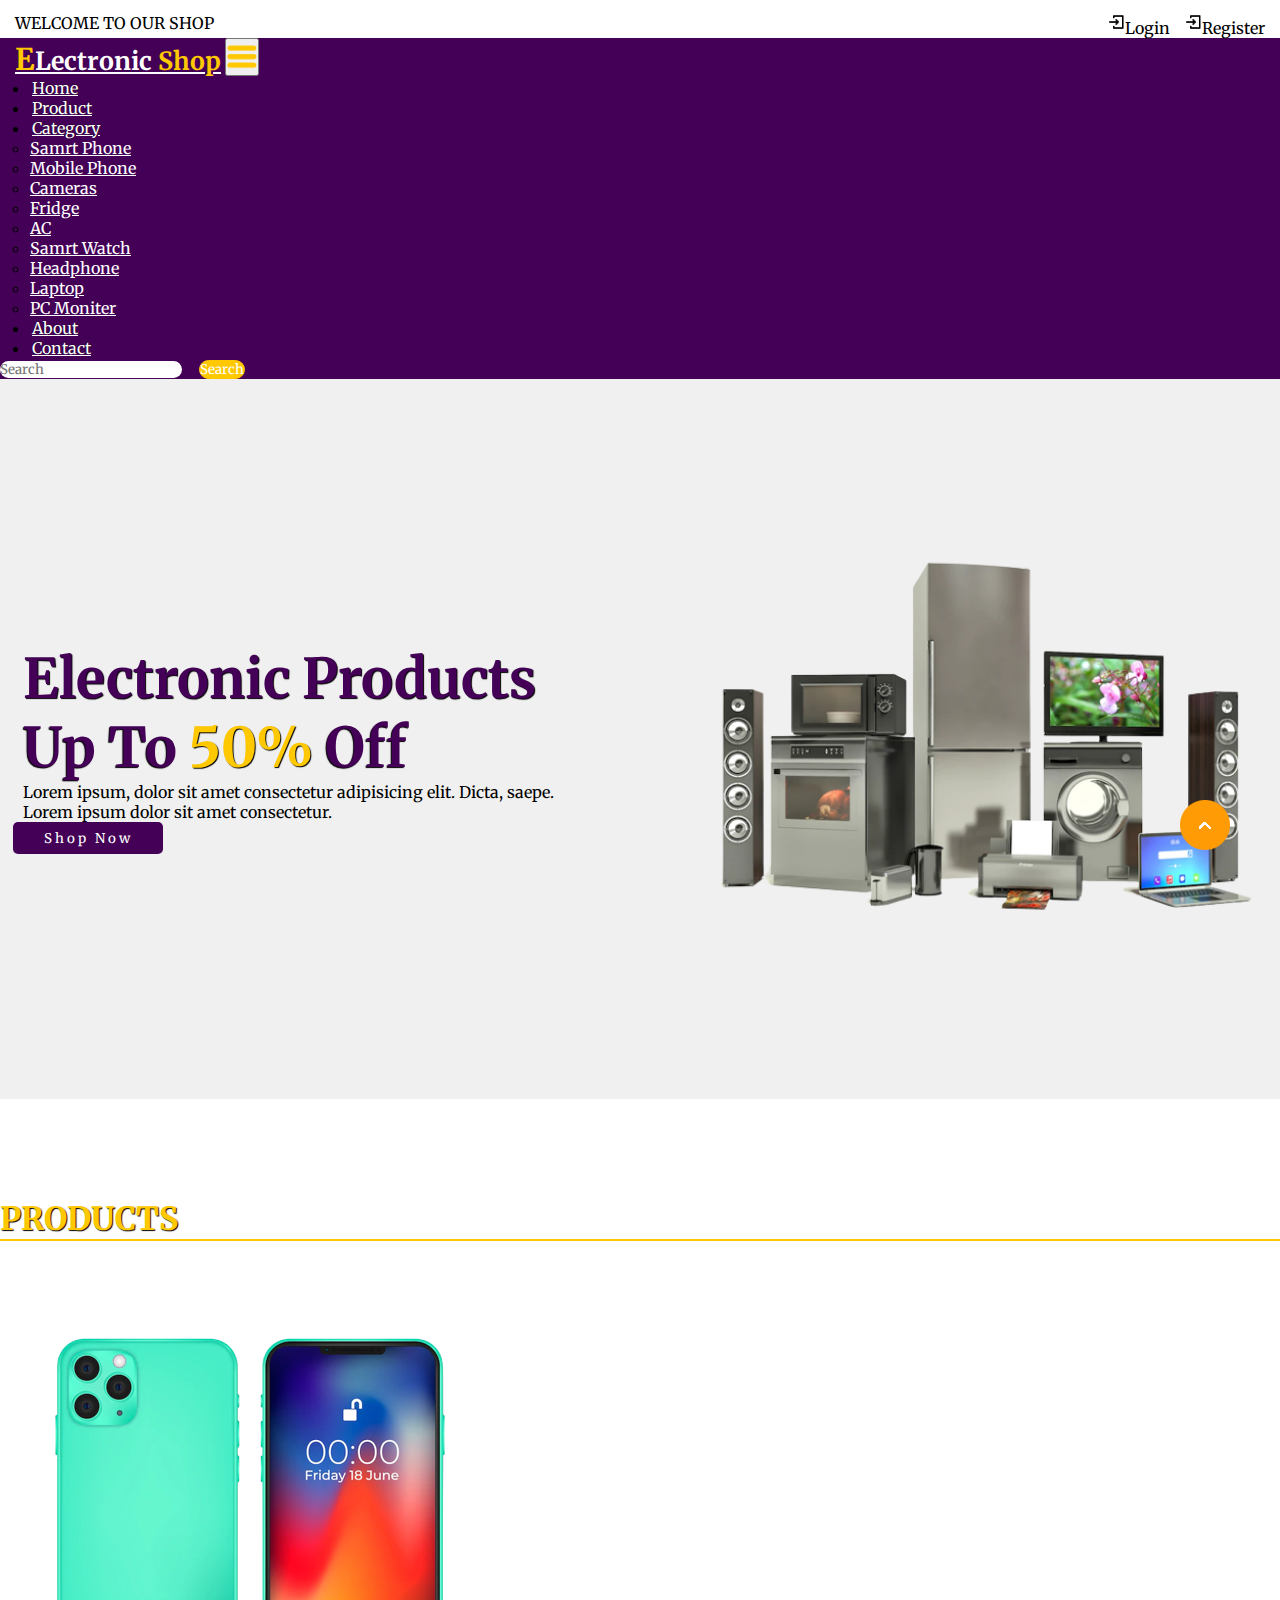
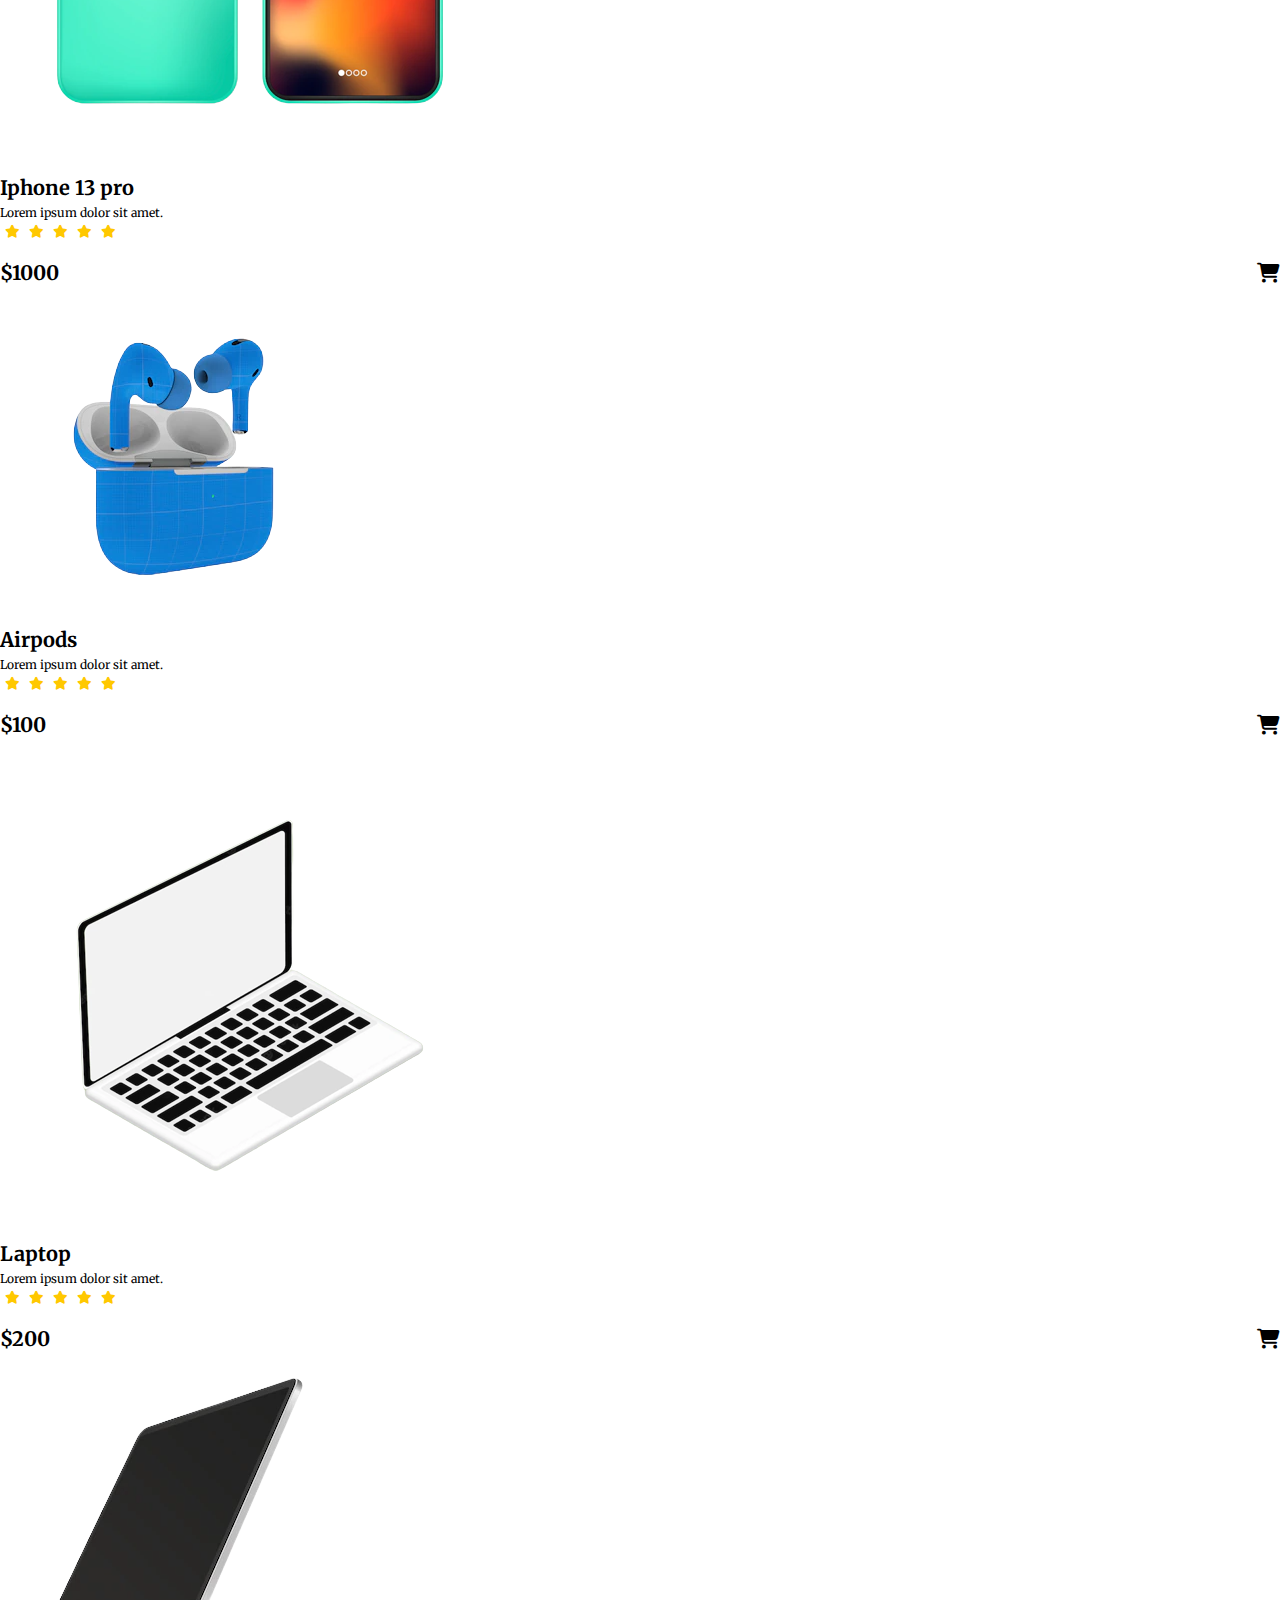
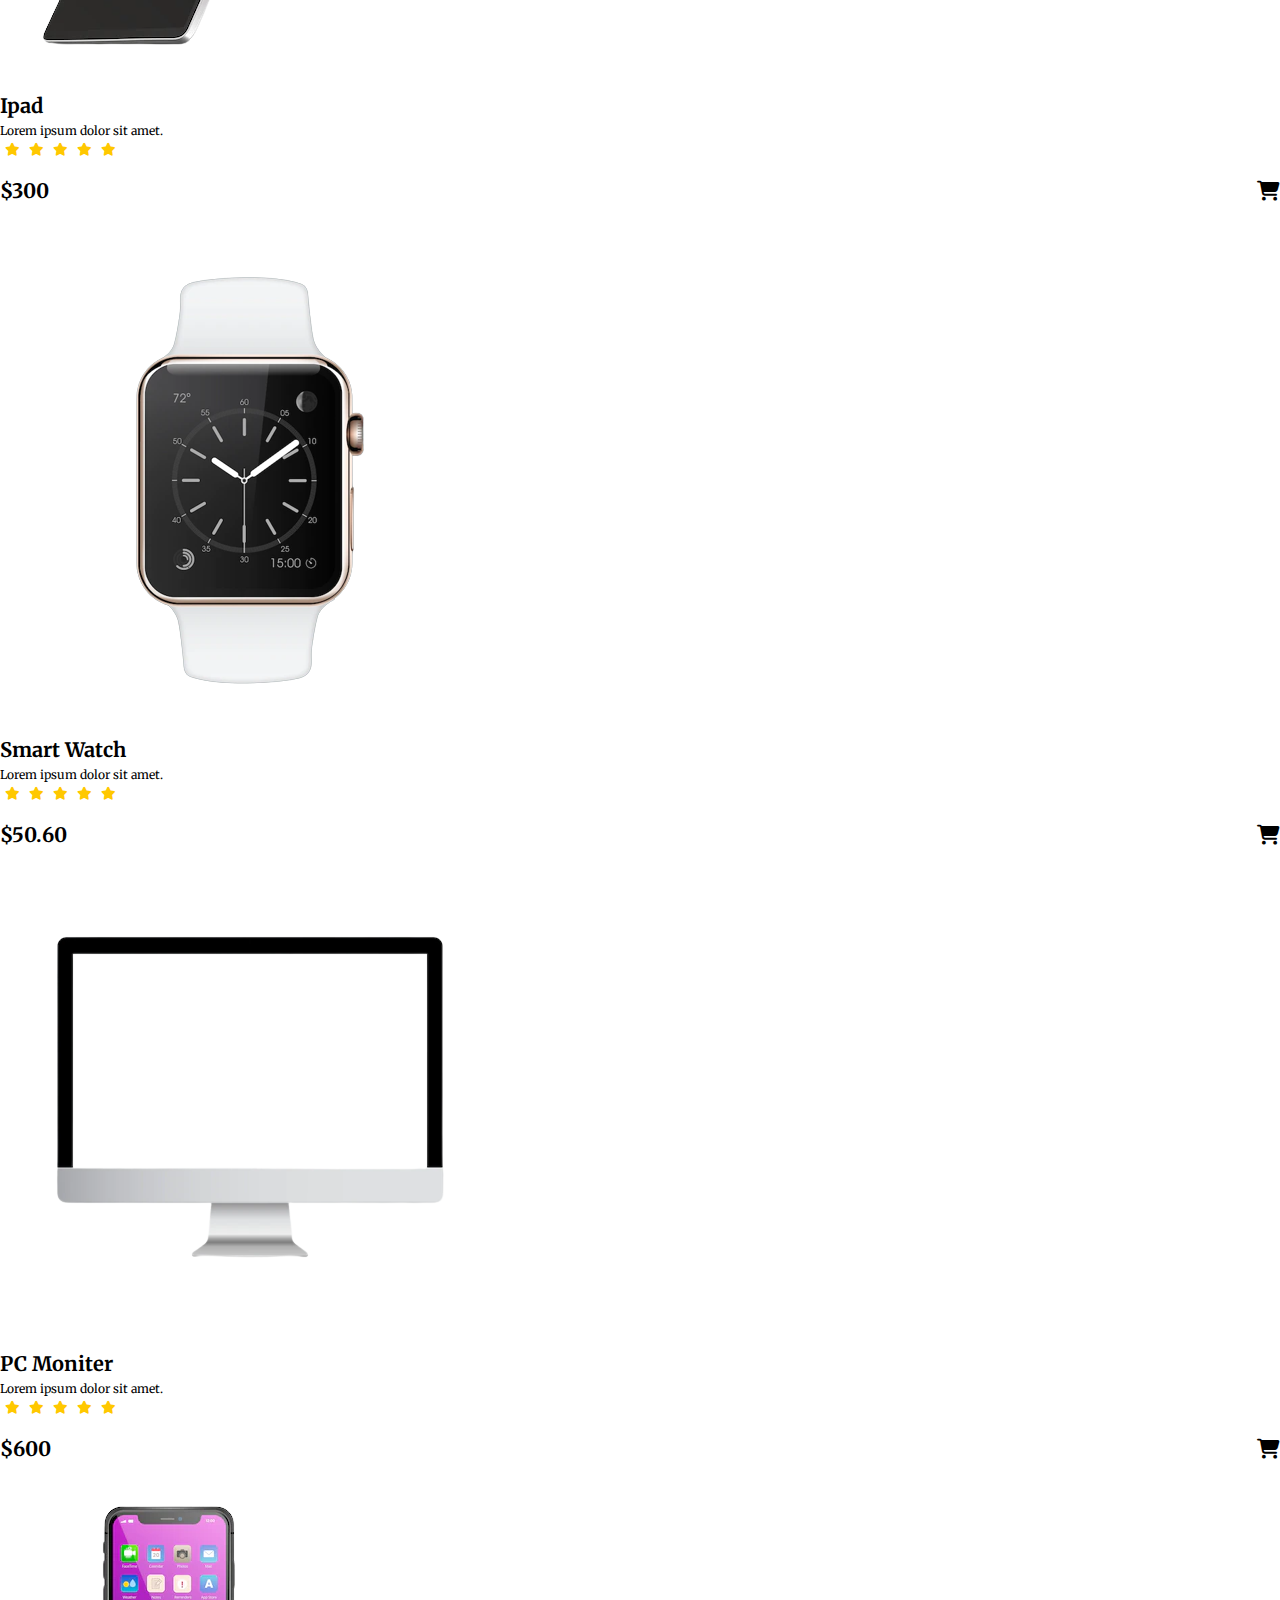
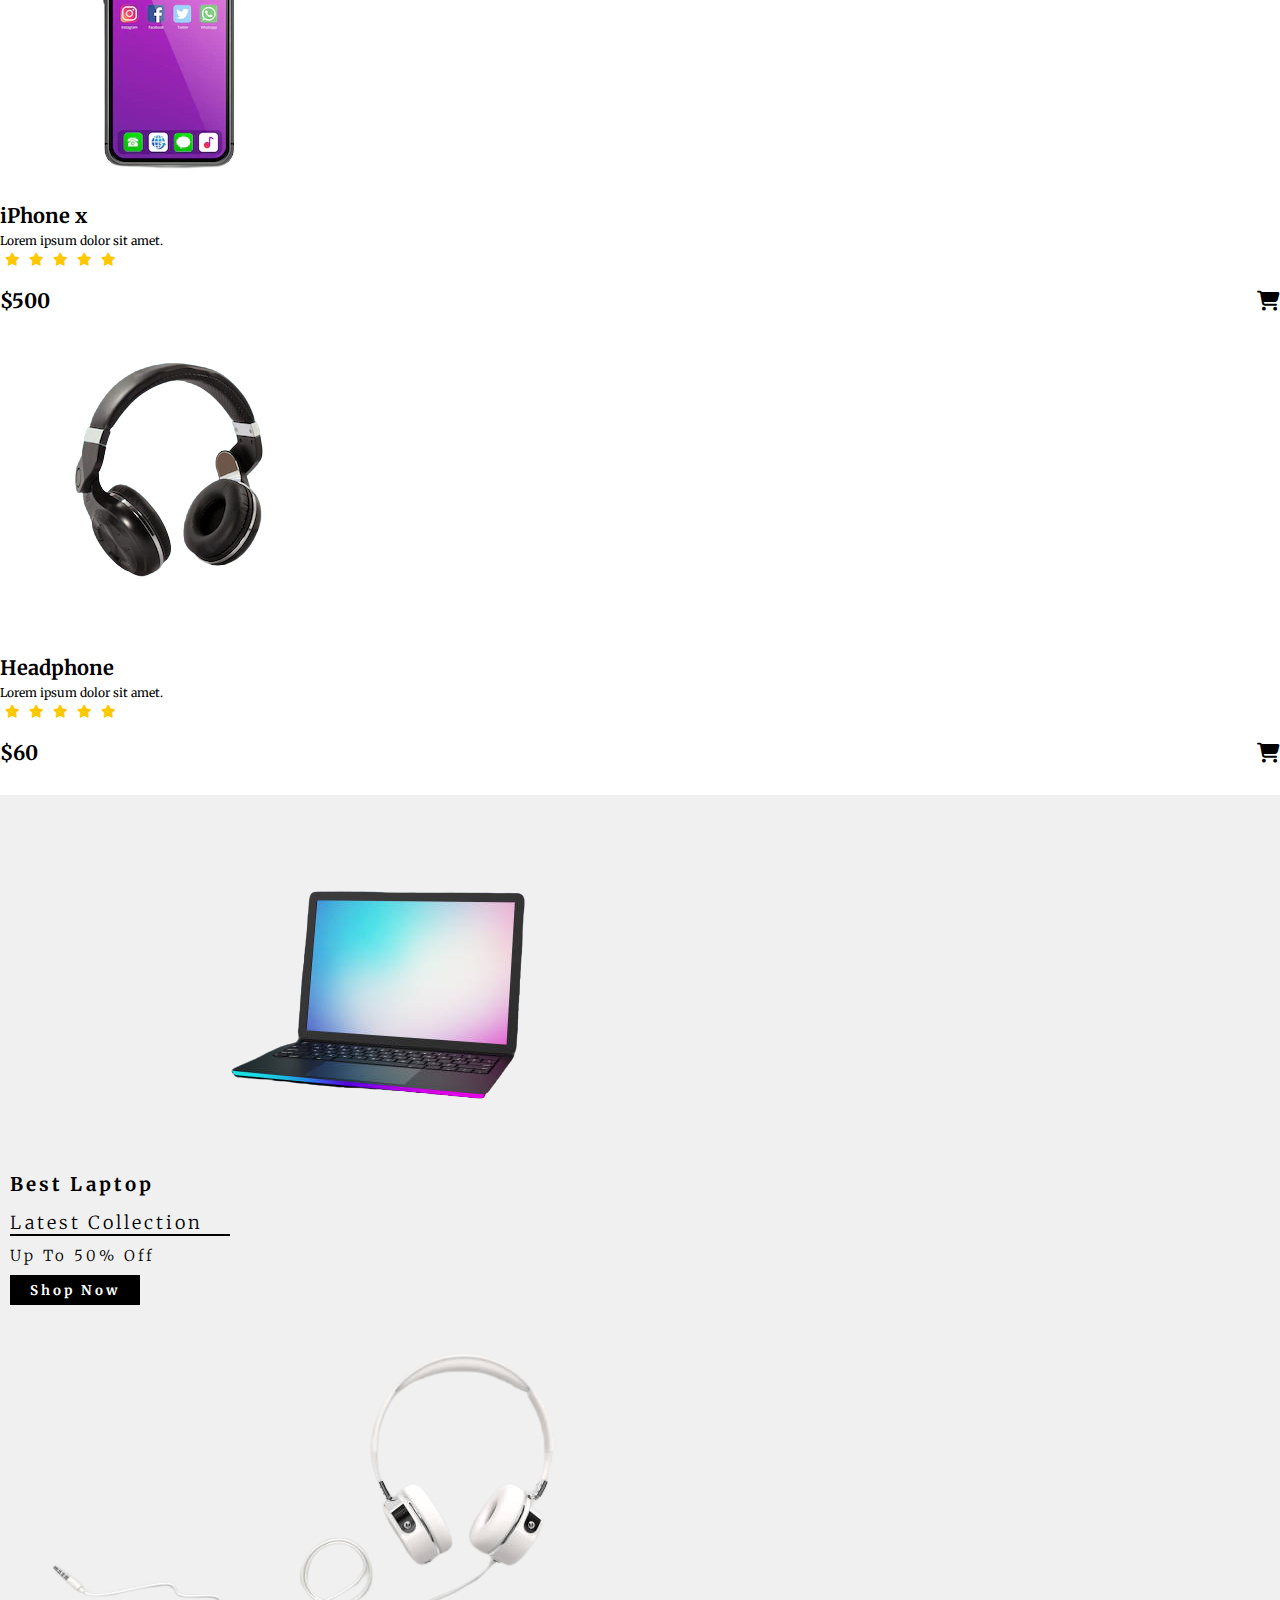
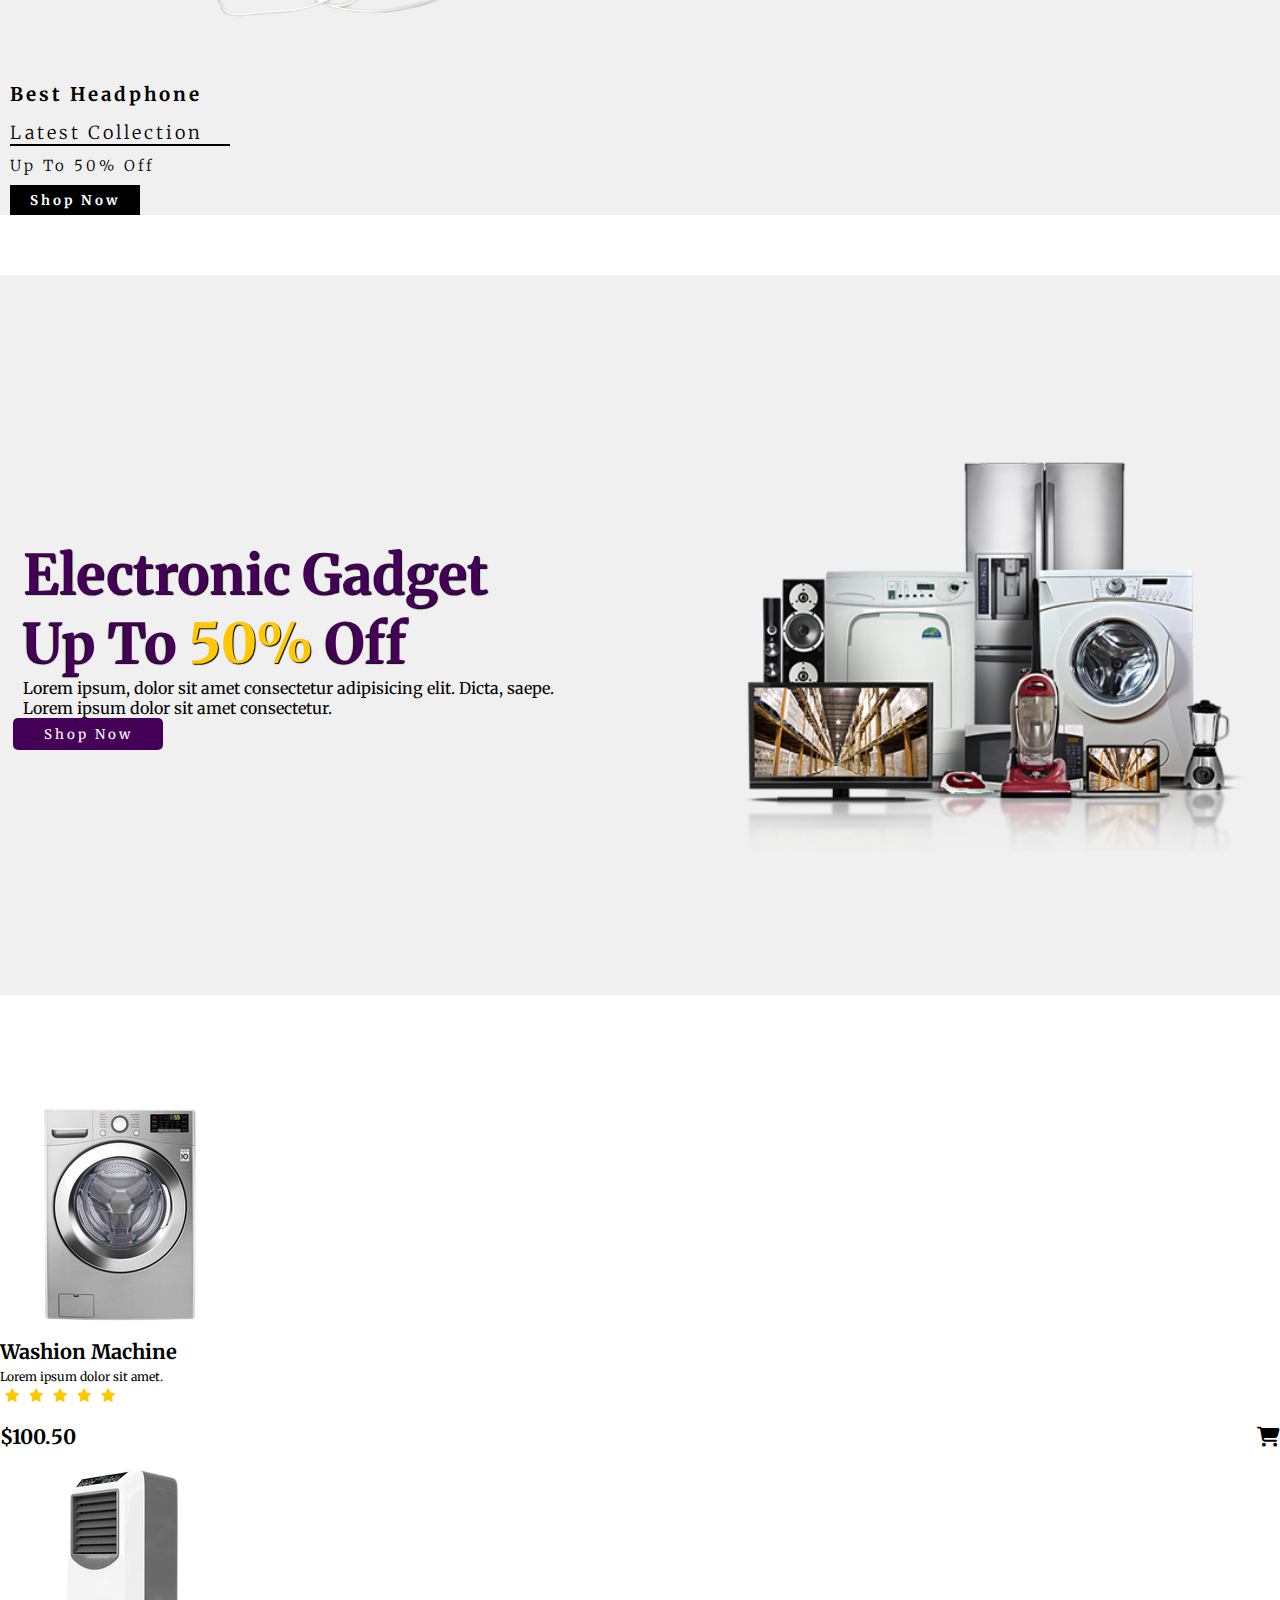
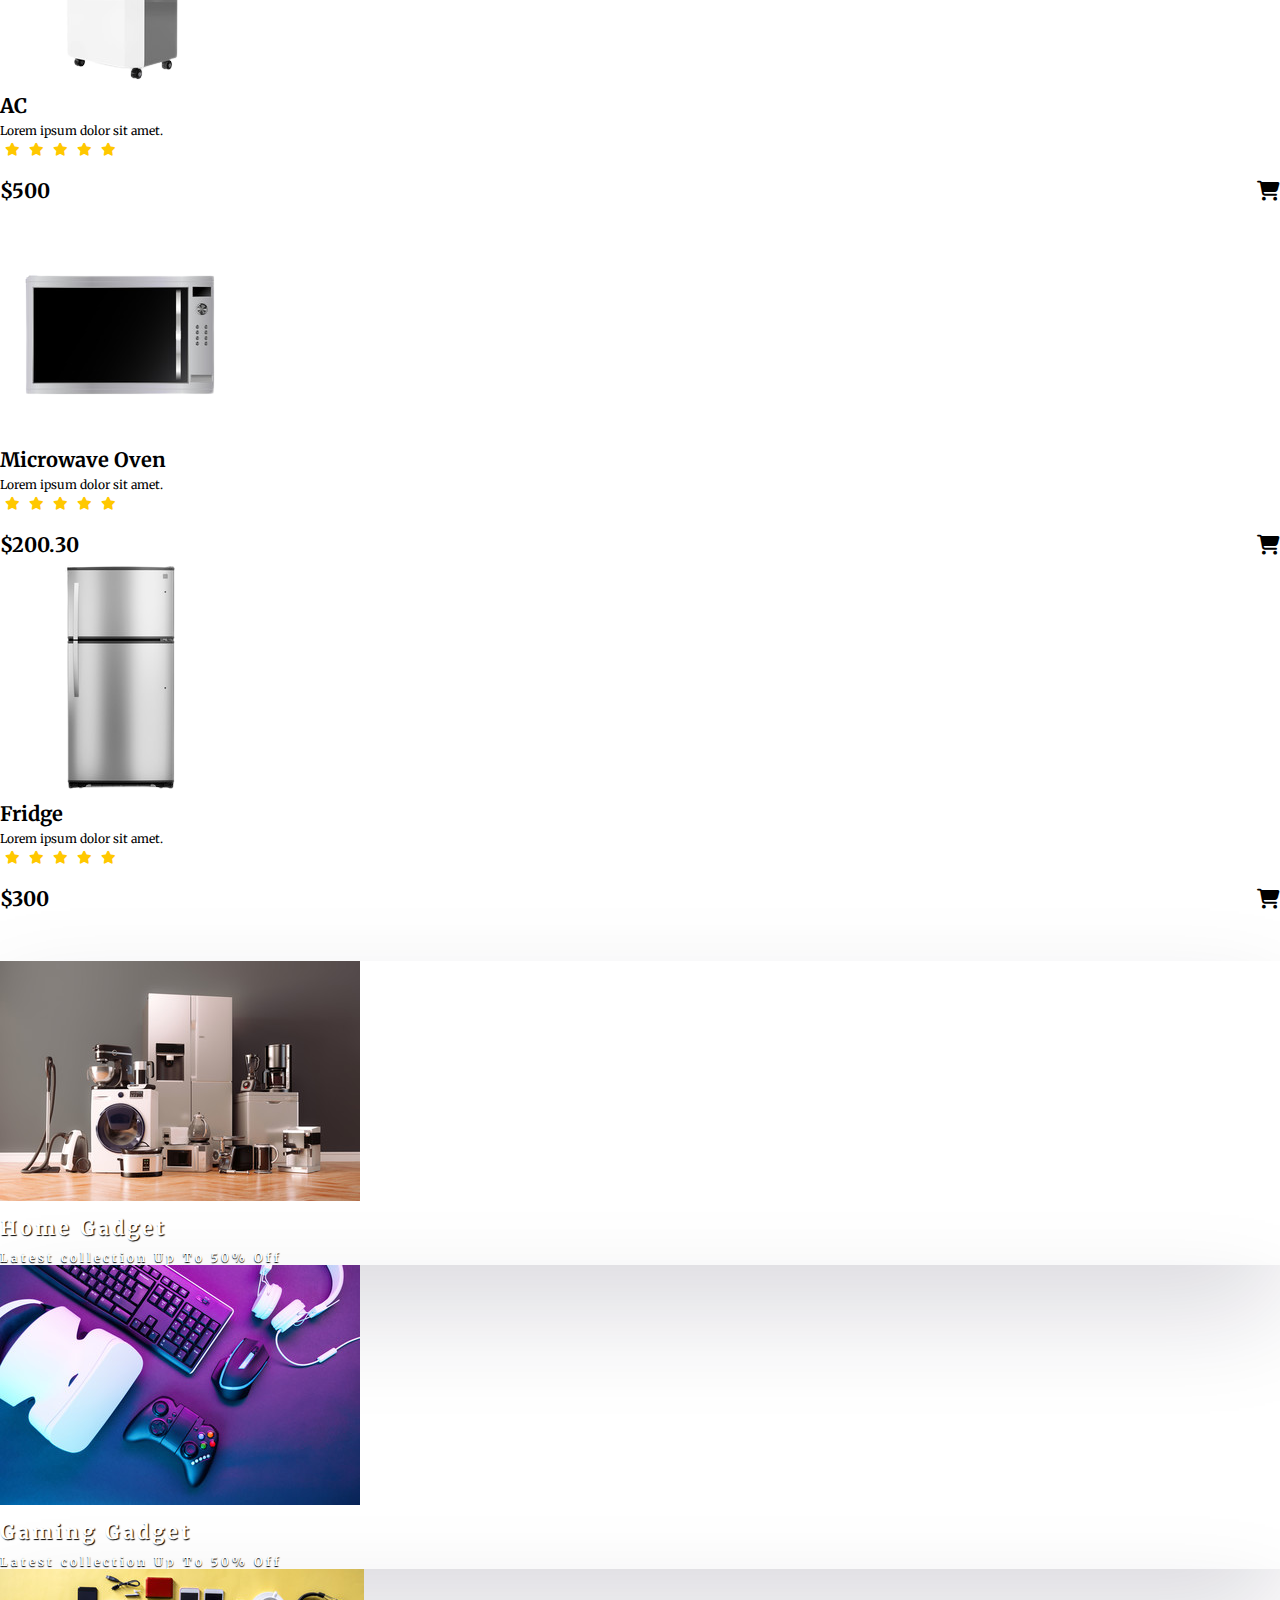
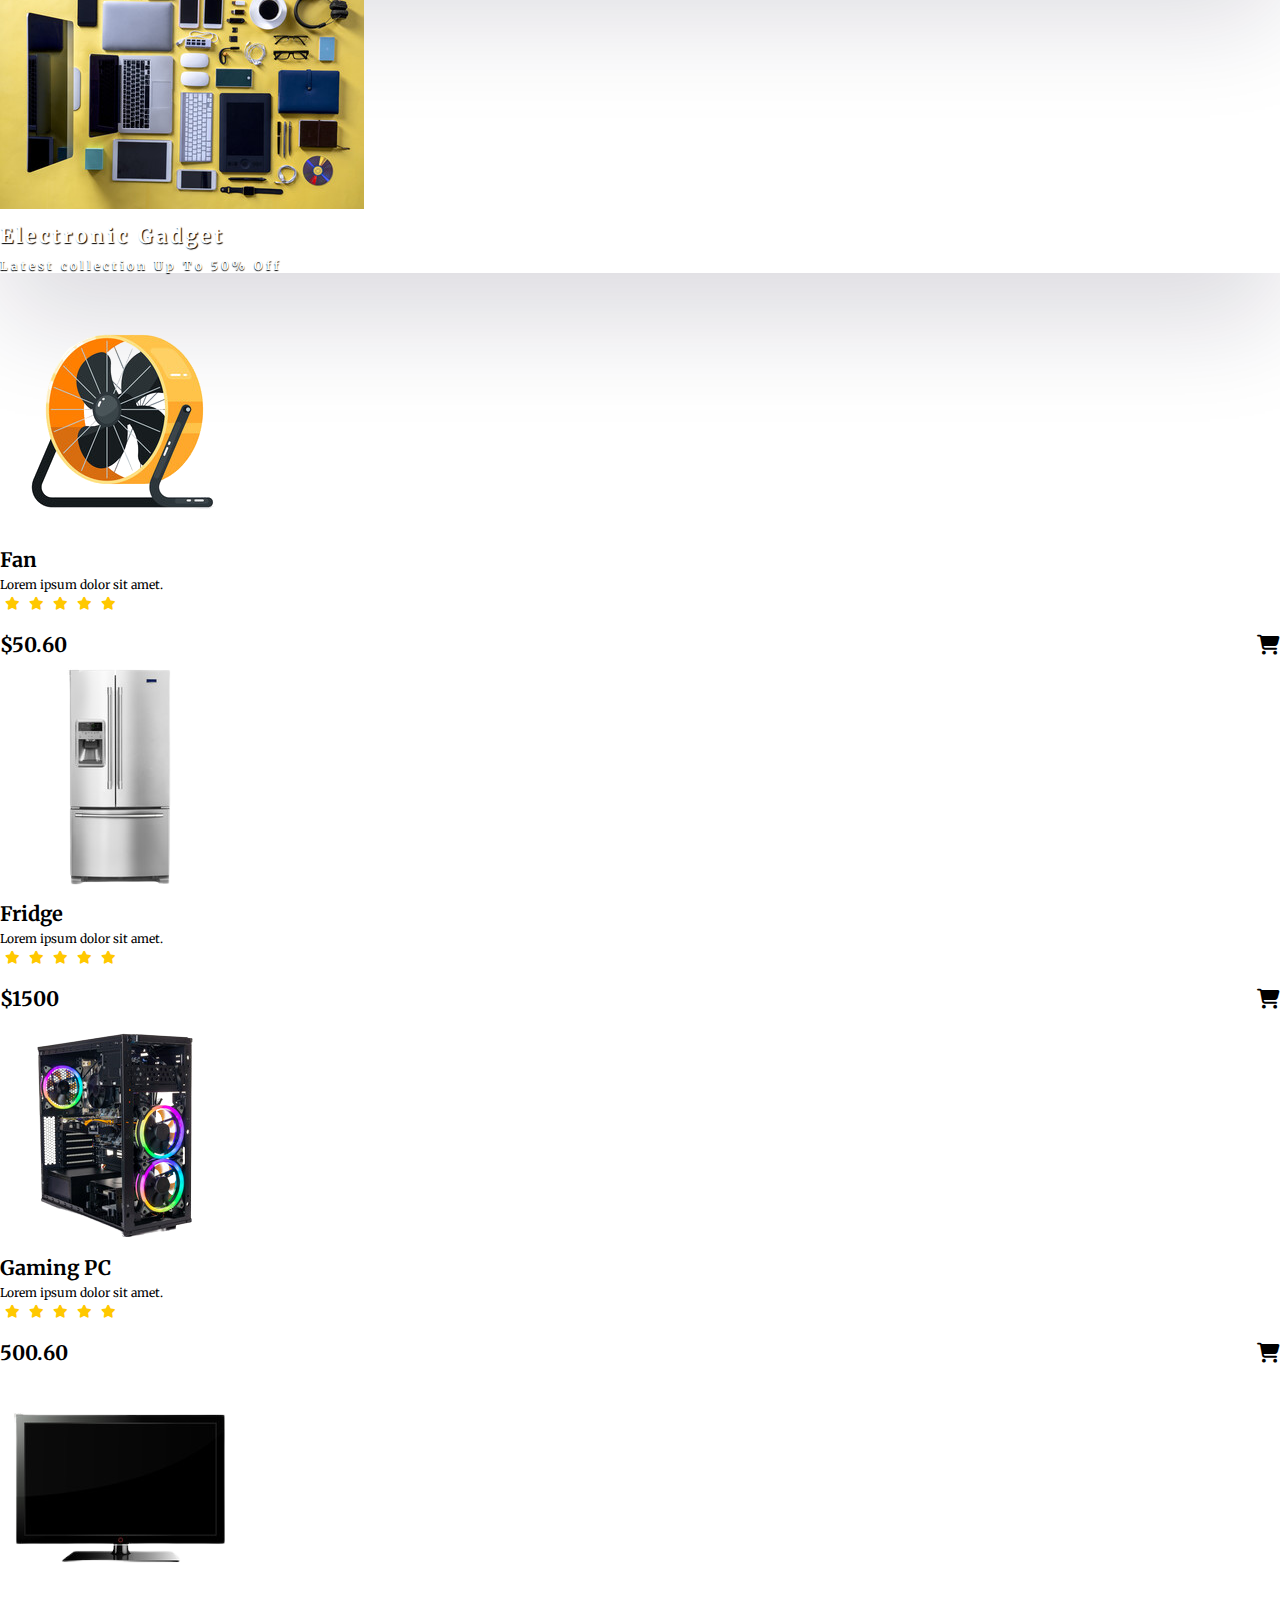
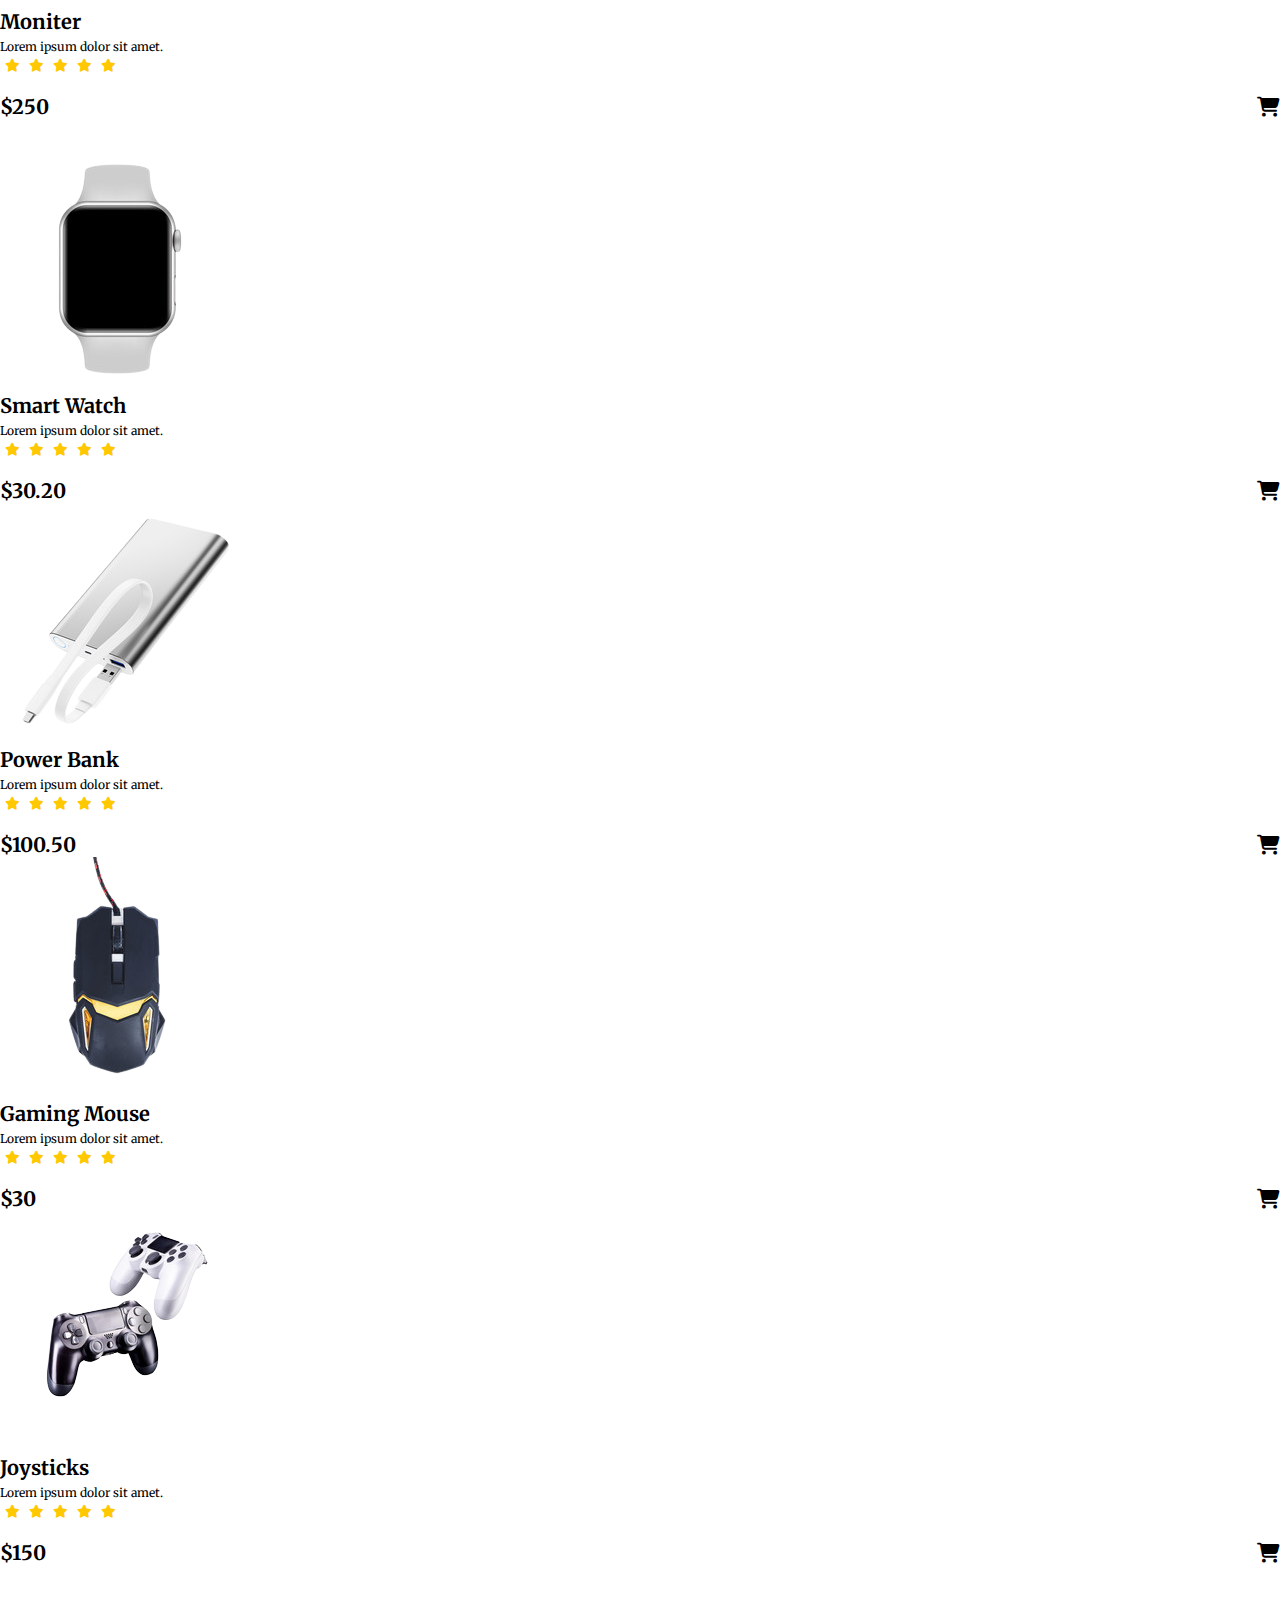
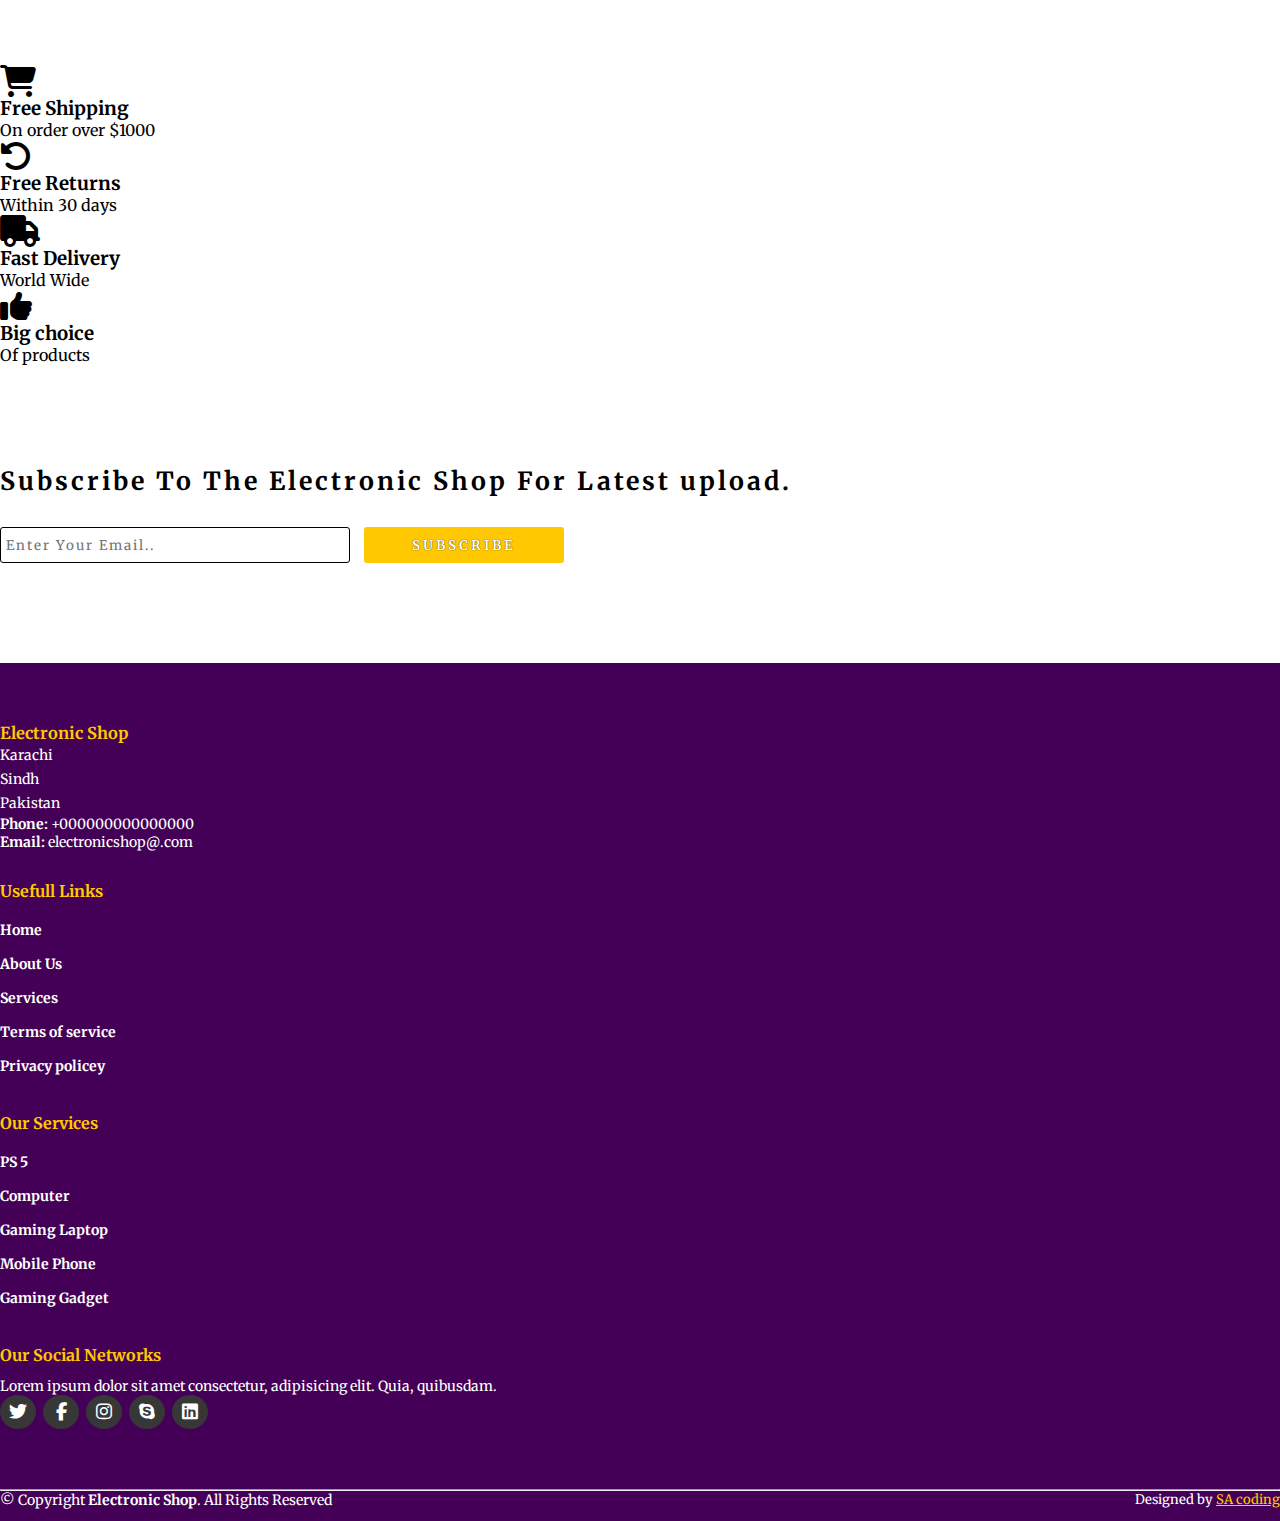
<file: Electronic E-commerce Website/index.html>
<!DOCTYPE html>
<html lang="en">
<head>
    <meta charset="UTF-8">
    <meta http-equiv="X-UA-Compatible" content="IE=edge">
    <meta name="viewport" content="width=device-width, initial-scale=1.0">
    <title>Electronic Shop</title>
    <link rel="stylesheet" href="style.css">
    <link rel="stylesheet" href="https://cdnjs.cloudflare.com/ajax/libs/font-awesome/6.2.0/css/all.min.css">
    <!-- bootstrap links -->
    <link href="https://cdn.jsdelivr.net/npm/bootstrap@5.0.2/dist/css/bootstrap.min.css" rel="stylesheet" integrity="sha384-EVSTQN3/azprG1Anm3QDgpJLIm9Nao0Yz1ztcQTwFspd3yD65VohhpuuCOmLASjC" crossorigin="anonymous">
    <!-- bootstrap links -->
    <!-- fonts links -->
    <link rel="preconnect" href="https://fonts.googleapis.com">
    <link rel="preconnect" href="https://fonts.gstatic.com" crossorigin>
    <link href="https://fonts.googleapis.com/css2?family=Merriweather&display=swap" rel="stylesheet">
    <!-- fonts links -->
</head>
<body>

    <!-- top navbar -->
    <div class="top-navbar">
        <p>WELCOME TO OUR SHOP</p>
        <div class="icons">
            <a href="login.html"><img src="./images/register.png" alt="" width="18px">Login</a>
            <a href="register.html"><img src="./images/register.png" alt="" width="18px">Register</a>
        </div>
    </div>
    <!-- top navbar -->

    <!-- navbar -->
    <nav class="navbar navbar-expand-lg" id="navbar">
        <div class="container-fluid">
          <a class="navbar-brand" href="index.html" id="logo"><span id="span1">E</span>Lectronic <span>Shop</span></a>
          <button class="navbar-toggler" type="button" data-bs-toggle="collapse" data-bs-target="#navbarSupportedContent" aria-controls="navbarSupportedContent" aria-expanded="false" aria-label="Toggle navigation">
            <span><img src="./images/menu.png" alt="" width="30px"></span>
          </button>
          <div class="collapse navbar-collapse" id="navbarSupportedContent">
            <ul class="navbar-nav me-auto mb-2 mb-lg-0">
              <li class="nav-item">
                <a class="nav-link active" aria-current="page" href="index.html">Home</a>
              </li>
              <li class="nav-item">
                <a class="nav-link" href="#">Product</a>
              </li>
              <li class="nav-item dropdown">
                <a class="nav-link dropdown-toggle" href="#" id="navbarDropdown" role="button" data-bs-toggle="dropdown" aria-expanded="false">
                  Category
                </a>
                <ul class="dropdown-menu" aria-labelledby="navbarDropdown" style="background-color: rgb(67 0 86);">
                  <li><a class="dropdown-item" href="#">Samrt Phone</a></li>
                  <li><a class="dropdown-item" href="#">Mobile Phone</a></li>
                  <li><a class="dropdown-item" href="#">Cameras</a></li>
                  <li><a class="dropdown-item" href="#">Fridge</a></li>
                  <li><a class="dropdown-item" href="#">AC</a></li>
                  <li><a class="dropdown-item" href="#">Samrt Watch</a></li>
                  <li><a class="dropdown-item" href="#">Headphone</a></li>
                  <li><a class="dropdown-item" href="#">Laptop</a></li>
                  <li><a class="dropdown-item" href="#">PC Moniter</a></li>
                </ul>
              </li>
              <li class="nav-item">
                <a class="nav-link" href="about.html">About</a>
              </li>
              <li class="nav-item">
                <a class="nav-link" href="contact.html">Contact</a>
              </li>
            </ul>
            <form class="d-flex" id="search">
              <input class="form-control me-2" type="search" placeholder="Search" aria-label="Search">
              <button class="btn btn-outline-success" type="submit">Search</button>
            </form>
          </div>
        </div>
      </nav>
    <!-- navbar -->
    






    
    <!-- home content -->
    <section class="home">
    <div class="content">
      <h1> <span>Electronic Products</span>
        <br>
        Up To <span id="span2">50%</span> Off
      </h1>
      <p>Lorem ipsum, dolor sit amet consectetur adipisicing elit. Dicta, saepe.
        <br>Lorem ipsum dolor sit amet consectetur.
      </p>
      <div class="btn"><button>Shop Now</button></div>

    </div>
    <div class="img">
      <img src="./images/background.png" alt="">
    </div>
  </section>
    <!-- home content -->








    <!-- product cards -->
    <div class="container" id="product-cards">
      <h1 class="text-center">PRODUCTS</h1>
      <div class="row" style="margin-top: 30px;">
        <div class="col-md-3 py-3 py-md-0">
          <div class="card">
            <img src="./images/p6.png" alt="">
            <div class="card-body">
              <h3 class="text-center">Iphone 13 pro</h3>
              <p class="text-center">Lorem ipsum dolor sit amet.</p>
              <div class="star text-center">
                <i class="fa-solid fa-star checked"></i>
                <i class="fa-solid fa-star checked"></i>
                <i class="fa-solid fa-star checked"></i>
                <i class="fa-solid fa-star checked"></i>
                <i class="fa-solid fa-star checked"></i>
              </div>
              <h2>$1000 <span><li class="fa-solid fa-cart-shopping"></li></span></h2>
            </div>
          </div>
        </div>
        <div class="col-md-3 py-3 py-md-0">
          <div class="card">
            <img src="./images/a1.png" alt="">
            <div class="card-body">
              <h3 class="text-center">Airpods</h3>
              <p class="text-center">Lorem ipsum dolor sit amet.</p>
              <div class="star text-center">
                <i class="fa-solid fa-star checked"></i>
                <i class="fa-solid fa-star checked"></i>
                <i class="fa-solid fa-star checked"></i>
                <i class="fa-solid fa-star checked"></i>
                <i class="fa-solid fa-star checked"></i>
              </div>
              <h2>$100 <span><li class="fa-solid fa-cart-shopping"></li></span></h2>
            </div>
          </div>
        </div>
        <div class="col-md-3 py-3 py-md-0">
          <div class="card">
            <img src="./images/laptop2.png" alt="">
            <div class="card-body">
              <h3 class="text-center">Laptop</h3>
              <p class="text-center">Lorem ipsum dolor sit amet.</p>
              <div class="star text-center">
                <i class="fa-solid fa-star checked"></i>
                <i class="fa-solid fa-star checked"></i>
                <i class="fa-solid fa-star checked"></i>
                <i class="fa-solid fa-star checked"></i>
                <i class="fa-solid fa-star checked"></i>
              </div>
              <h2>$200 <span><li class="fa-solid fa-cart-shopping"></li></span></h2>
            </div>
          </div>
        </div>
        <div class="col-md-3 py-3 py-md-0">
          <div class="card">
            <img src="./images/t1.png" alt="">
            <div class="card-body">
              <h3 class="text-center">Ipad</h3>
              <p class="text-center">Lorem ipsum dolor sit amet.</p>
              <div class="star text-center">
                <i class="fa-solid fa-star checked"></i>
                <i class="fa-solid fa-star checked"></i>
                <i class="fa-solid fa-star checked"></i>
                <i class="fa-solid fa-star checked"></i>
                <i class="fa-solid fa-star checked"></i>
              </div>
              <h2>$300 <span><li class="fa-solid fa-cart-shopping"></li></span></h2>
            </div>
          </div>
        </div>
      </div>

      <div class="row" style="margin-top: 30px;">
        <div class="col-md-3 py-3 py-md-0">
          <div class="card">
            <img src="./images/w1.png" alt="">
            <div class="card-body">
              <h3 class="text-center">Smart Watch</h3>
              <p class="text-center">Lorem ipsum dolor sit amet.</p>
              <div class="star text-center">
                <i class="fa-solid fa-star checked"></i>
                <i class="fa-solid fa-star checked"></i>
                <i class="fa-solid fa-star checked"></i>
                <i class="fa-solid fa-star checked"></i>
                <i class="fa-solid fa-star checked"></i>
              </div>
              <h2>$50.60 <span><li class="fa-solid fa-cart-shopping"></li></span></h2>
            </div>
          </div>
        </div>
        <div class="col-md-3 py-3 py-md-0">
          <div class="card">
            <img src="./images/pcm1.png" alt="">
            <div class="card-body">
              <h3 class="text-center">PC Moniter</h3>
              <p class="text-center">Lorem ipsum dolor sit amet.</p>
              <div class="star text-center">
                <i class="fa-solid fa-star checked"></i>
                <i class="fa-solid fa-star checked"></i>
                <i class="fa-solid fa-star checked"></i>
                <i class="fa-solid fa-star checked"></i>
                <i class="fa-solid fa-star checked"></i>
              </div>
              <h2>$600 <span><li class="fa-solid fa-cart-shopping"></li></span></h2>
            </div>
          </div>
        </div>
        <div class="col-md-3 py-3 py-md-0">
          <div class="card">
            <img src="./images/phone1.png" alt="">
            <div class="card-body">
              <h3 class="text-center">iPhone x</h3>
              <p class="text-center">Lorem ipsum dolor sit amet.</p>
              <div class="star text-center">
                <i class="fa-solid fa-star checked"></i>
                <i class="fa-solid fa-star checked"></i>
                <i class="fa-solid fa-star checked"></i>
                <i class="fa-solid fa-star checked"></i>
                <i class="fa-solid fa-star checked"></i>
              </div>
              <h2>$500 <span><li class="fa-solid fa-cart-shopping"></li></span></h2>
            </div>
          </div>
        </div>
        <div class="col-md-3 py-3 py-md-0">
          <div class="card">
            <img src="./images/h1.png" alt="">
            <div class="card-body">
              <h3 class="text-center">Headphone</h3>
              <p class="text-center">Lorem ipsum dolor sit amet.</p>
              <div class="star text-center">
                <i class="fa-solid fa-star checked"></i>
                <i class="fa-solid fa-star checked"></i>
                <i class="fa-solid fa-star checked"></i>
                <i class="fa-solid fa-star checked"></i>
                <i class="fa-solid fa-star checked"></i>
              </div>
              <h2>$60 <span><li class="fa-solid fa-cart-shopping"></li></span></h2>
            </div>
          </div>
        </div>
      </div>
    </div>
    <!-- product cards -->









    <!-- other cards -->
    <div class="container" id="other-cards">
      <div class="row">
        <div class="col-md-6 py-3 py-md-0">
          <div class="card">
            <img src="./images/c1.png" alt="">
            <div class="card-img-overlay">
              <h3>Best Laptop</h3>
              <h5>Latest Collection</h5>
              <p>Up To 50% Off</p>
              <button id="shopnow">Shop Now</button>
            </div>
          </div>
        </div>
        <div class="col-md-6 py-3 py-md-0">
          <div class="card">
            <img src="./images/c2.png" alt="">
            <div class="card-img-overlay">
              <h3>Best Headphone</h3>
              <h5>Latest Collection</h5>
              <p>Up To 50% Off</p>
              <button id="shopnow">Shop Now</button>
            </div>
          </div>
        </div>
      </div>
    </div>
    <!-- other cards -->
   






    <!-- banner -->
    <section class="banner">
      <div class="content">
        <h1> <span>Electronic Gadget</span>
          <br>
          Up To <span id="span2">50%</span> Off
        </h1>
        <p>Lorem ipsum, dolor sit amet consectetur adipisicing elit. Dicta, saepe.
          <br>Lorem ipsum dolor sit amet consectetur.
        </p>
        <div class="btn"><button>Shop Now</button></div>
  
      </div>
      <div class="img">
        <img src="./images/image1.png" alt="">
      </div>
    </section>
    <!-- banner -->








    <!-- product cards -->
    <div class="container" id="product-cards">

      <div class="row" style="margin-top: 30px;">
        <div class="col-md-3 py-3 py-md-0">
          <div class="card">
            <img src="./images/pr1.png" alt="">
            <div class="card-body">
              <h3 class="text-center">Washion Machine</h3>
              <p class="text-center">Lorem ipsum dolor sit amet.</p>
              <div class="star text-center">
                <i class="fa-solid fa-star checked"></i>
                <i class="fa-solid fa-star checked"></i>
                <i class="fa-solid fa-star checked"></i>
                <i class="fa-solid fa-star checked"></i>
                <i class="fa-solid fa-star checked"></i>
              </div>
              <h2>$100.50 <span><li class="fa-solid fa-cart-shopping"></li></span></h2>
            </div>
          </div>
        </div>
        <div class="col-md-3 py-3 py-md-0">
          <div class="card">
            <img src="./images/pr2.png" alt="">
            <div class="card-body">
              <h3 class="text-center">AC</h3>
              <p class="text-center">Lorem ipsum dolor sit amet.</p>
              <div class="star text-center">
                <i class="fa-solid fa-star checked"></i>
                <i class="fa-solid fa-star checked"></i>
                <i class="fa-solid fa-star checked"></i>
                <i class="fa-solid fa-star checked"></i>
                <i class="fa-solid fa-star checked"></i>
              </div>
              <h2>$500 <span><li class="fa-solid fa-cart-shopping"></li></span></h2>
            </div>
          </div>
        </div>
        <div class="col-md-3 py-3 py-md-0">
          <div class="card">
            <img src="./images/pr3.png" alt="">
            <div class="card-body">
              <h3 class="text-center">Microwave Oven</h3>
              <p class="text-center">Lorem ipsum dolor sit amet.</p>
              <div class="star text-center">
                <i class="fa-solid fa-star checked"></i>
                <i class="fa-solid fa-star checked"></i>
                <i class="fa-solid fa-star checked"></i>
                <i class="fa-solid fa-star checked"></i>
                <i class="fa-solid fa-star checked"></i>
              </div>
              <h2>$200.30 <span><li class="fa-solid fa-cart-shopping"></li></span></h2>
            </div>
          </div>
        </div>
        <div class="col-md-3 py-3 py-md-0">
          <div class="card">
            <img src="./images/pr4.png" alt="">
            <div class="card-body">
              <h3 class="text-center">Fridge</h3>
              <p class="text-center">Lorem ipsum dolor sit amet.</p>
              <div class="star text-center">
                <i class="fa-solid fa-star checked"></i>
                <i class="fa-solid fa-star checked"></i>
                <i class="fa-solid fa-star checked"></i>
                <i class="fa-solid fa-star checked"></i>
                <i class="fa-solid fa-star checked"></i>
              </div>
              <h2>$300 <span><li class="fa-solid fa-cart-shopping"></li></span></h2>
            </div>
          </div>
        </div>
      </div>

      <!-- other cards -->
    <div class="container" id="other">
      <div class="row">
        <div class="col-md-4 py-3 py-md-0">
          <div class="card">
            <img src="./images/c3.png" alt="">
            <div class="card-img-overlay">
              <h3>Home Gadget</h3>
              <p>Latest collection Up To 50% Off</p>
            </div>
          </div>
        </div>
        <div class="col-md-4 py-3 py-md-0">
          <div class="card">
            <img src="./images/c4.png" alt="">
            <div class="card-img-overlay">
              <h3>Gaming Gadget</h3>
              <p>Latest collection Up To 50% Off</p>
            </div>
          </div>
        </div>
        <div class="col-md-4 py-3 py-md-0">
          <div class="card">
            <img src="./images/c5.png" alt="">
            <div class="card-img-overlay">
              <h3>Electronic Gadget</h3>
              <p>Latest collection Up To 50% Off</p>
            </div>
          </div>
        </div>
      </div>
    </div>
    <!-- other cards -->




      <div class="row" style="margin-top: 30px;">
        <div class="col-md-3 py-3 py-md-0">
          <div class="card">
            <img src="./images/pr5.png" alt="">
            <div class="card-body">
              <h3 class="text-center">Fan</h3>
              <p class="text-center">Lorem ipsum dolor sit amet.</p>
              <div class="star text-center">
                <i class="fa-solid fa-star checked"></i>
                <i class="fa-solid fa-star checked"></i>
                <i class="fa-solid fa-star checked"></i>
                <i class="fa-solid fa-star checked"></i>
                <i class="fa-solid fa-star checked"></i>
              </div>
              <h2>$50.60 <span><li class="fa-solid fa-cart-shopping"></li></span></h2>
            </div>
          </div>
        </div>
        <div class="col-md-3 py-3 py-md-0">
          <div class="card">
            <img src="./images/pr6.png" alt="">
            <div class="card-body">
              <h3 class="text-center">Fridge</h3>
              <p class="text-center">Lorem ipsum dolor sit amet.</p>
              <div class="star text-center">
                <i class="fa-solid fa-star checked"></i>
                <i class="fa-solid fa-star checked"></i>
                <i class="fa-solid fa-star checked"></i>
                <i class="fa-solid fa-star checked"></i>
                <i class="fa-solid fa-star checked"></i>
              </div>
              <h2>$1500 <span><li class="fa-solid fa-cart-shopping"></li></span></h2>
            </div>
          </div>
        </div>
        <div class="col-md-3 py-3 py-md-0">
          <div class="card">
            <img src="./images/pr7.png" alt="">
            <div class="card-body">
              <h3 class="text-center">Gaming PC</h3>
              <p class="text-center">Lorem ipsum dolor sit amet.</p>
              <div class="star text-center">
                <i class="fa-solid fa-star checked"></i>
                <i class="fa-solid fa-star checked"></i>
                <i class="fa-solid fa-star checked"></i>
                <i class="fa-solid fa-star checked"></i>
                <i class="fa-solid fa-star checked"></i>
              </div>
              <h2>500.60 <span><li class="fa-solid fa-cart-shopping"></li></span></h2>
            </div>
          </div>
        </div>
        <div class="col-md-3 py-3 py-md-0">
          <div class="card">
            <img src="./images/pr8.png" alt="">
            <div class="card-body">
              <h3 class="text-center">Moniter</h3>
              <p class="text-center">Lorem ipsum dolor sit amet.</p>
              <div class="star text-center">
                <i class="fa-solid fa-star checked"></i>
                <i class="fa-solid fa-star checked"></i>
                <i class="fa-solid fa-star checked"></i>
                <i class="fa-solid fa-star checked"></i>
                <i class="fa-solid fa-star checked"></i>
              </div>
              <h2>$250 <span><li class="fa-solid fa-cart-shopping"></li></span></h2>
            </div>
          </div>
        </div>
      </div>



      <div class="row" style="margin-top: 30px;">
        <div class="col-md-3 py-3 py-md-0">
          <div class="card">
            <img src="./images/pr9.png" alt="">
            <div class="card-body">
              <h3 class="text-center">Smart Watch</h3>
              <p class="text-center">Lorem ipsum dolor sit amet.</p>
              <div class="star text-center">
                <i class="fa-solid fa-star checked"></i>
                <i class="fa-solid fa-star checked"></i>
                <i class="fa-solid fa-star checked"></i>
                <i class="fa-solid fa-star checked"></i>
                <i class="fa-solid fa-star checked"></i>
              </div>
              <h2>$30.20 <span><li class="fa-solid fa-cart-shopping"></li></span></h2>
            </div>
          </div>
        </div>
        <div class="col-md-3 py-3 py-md-0">
          <div class="card">
            <img src="./images/pr10.png" alt="">
            <div class="card-body">
              <h3 class="text-center">Power Bank</h3>
              <p class="text-center">Lorem ipsum dolor sit amet.</p>
              <div class="star text-center">
                <i class="fa-solid fa-star checked"></i>
                <i class="fa-solid fa-star checked"></i>
                <i class="fa-solid fa-star checked"></i>
                <i class="fa-solid fa-star checked"></i>
                <i class="fa-solid fa-star checked"></i>
              </div>
              <h2>$100.50 <span><li class="fa-solid fa-cart-shopping"></li></span></h2>
            </div>
          </div>
        </div>
        <div class="col-md-3 py-3 py-md-0">
          <div class="card">
            <img src="./images/pr11.png" alt="">
            <div class="card-body">
              <h3 class="text-center">Gaming Mouse</h3>
              <p class="text-center">Lorem ipsum dolor sit amet.</p>
              <div class="star text-center">
                <i class="fa-solid fa-star checked"></i>
                <i class="fa-solid fa-star checked"></i>
                <i class="fa-solid fa-star checked"></i>
                <i class="fa-solid fa-star checked"></i>
                <i class="fa-solid fa-star checked"></i>
              </div>
              <h2>$30 <span><li class="fa-solid fa-cart-shopping"></li></span></h2>
            </div>
          </div>
        </div>
        <div class="col-md-3 py-3 py-md-0">
          <div class="card">
            <img src="./images/pr12.png" alt="">
            <div class="card-body">
              <h3 class="text-center">Joysticks</h3>
              <p class="text-center">Lorem ipsum dolor sit amet.</p>
              <div class="star text-center">
                <i class="fa-solid fa-star checked"></i>
                <i class="fa-solid fa-star checked"></i>
                <i class="fa-solid fa-star checked"></i>
                <i class="fa-solid fa-star checked"></i>
                <i class="fa-solid fa-star checked"></i>
              </div>
              <h2>$150 <span><li class="fa-solid fa-cart-shopping"></li></span></h2>
            </div>
          </div>
        </div>
      </div>
    </div>
    <!-- product cards -->









    <!-- offer -->
    <div class="container" id="offer">
      <div class="row">
        <div class="col-md-3 py-3 py-md-0">
          <i class="fa-solid fa-cart-shopping"></i>
          <h3>Free Shipping</h3>
          <p>On order over $1000</p>
        </div>
        <div class="col-md-3 py-3 py-md-0">
          <i class="fa-solid fa-rotate-left"></i>
          <h3>Free Returns</h3>
          <p>Within 30 days</p>
        </div>
        <div class="col-md-3 py-3 py-md-0">
          <i class="fa-solid fa-truck"></i>
          <h3>Fast Delivery</h3>
          <p>World Wide</p>
        </div>
        <div class="col-md-3 py-3 py-md-0">
          <i class="fa-solid fa-thumbs-up"></i>
          <h3>Big choice</h3>
          <p>Of products</p>
        </div>
      </div>
    </div>
    <!-- offer -->





    
    <!-- newslater -->
    <div class="container" id="newslater">
      <h3 class="text-center">Subscribe To The Electronic Shop For Latest upload.</h3>
      <div class="input text-center">
        <input type="text" placeholder="Enter Your Email..">
        <button id="subscribe">SUBSCRIBE</button>
      </div>
    </div>
    <!-- newslater -->






    <!-- footer -->
    <footer id="footer">
      <div class="footer-top">
        <div class="container">
          <div class="row">

            <div class="col-lg-3 col-md-6 footer-contact">
              <h3>Electronic Shop</h3>
              <p>
                Karachi <br>
                Sindh <br>
                Pakistan <br>
              </p>
              <strong>Phone:</strong> +000000000000000 <br>
              <strong>Email:</strong> electronicshop@.com <br>
            </div>

            <div class="col-lg-3 col-md-6 footer-links">
              <h4>Usefull Links</h4>
             <ul>
              <li><a href="#">Home</a></li>
              <li><a href="#">About Us</a></li>
              <li><a href="#">Services</a></li>
              <li><a href="#">Terms of service</a></li>
              <li><a href="#">Privacy policey</a></li>
             </ul>
            </div>



           

            <div class="col-lg-3 col-md-6 footer-links">
              <h4>Our Services</h4>

             <ul>
              <li><a href="#">PS 5</a></li>
              <li><a href="#">Computer</a></li>
              <li><a href="#">Gaming Laptop</a></li>
              <li><a href="#">Mobile Phone</a></li>
              <li><a href="#">Gaming Gadget</a></li>
             </ul>
            </div>

            <div class="col-lg-3 col-md-6 footer-links">
              <h4>Our Social Networks</h4>
              <p>Lorem ipsum dolor sit amet consectetur, adipisicing elit. Quia, quibusdam.</p>

              <div class="socail-links mt-3">
                <a href="#"><i class="fa-brands fa-twitter"></i></a>
                <a href="#"><i class="fa-brands fa-facebook-f"></i></a>
                <a href="#"><i class="fa-brands fa-instagram"></i></a>
                <a href="#"><i class="fa-brands fa-skype"></i></a>
                <a href="#"><i class="fa-brands fa-linkedin"></i></a>
              </div>
            
            </div>

          </div>
        </div>
      </div>
      <hr>
      <div class="container py-4">
        <div class="copyright">
          &copy; Copyright <strong><span>Electronic Shop</span></strong>. All Rights Reserved
        </div>
        <div class="credits">
          Designed by <a href="#">SA coding</a>
        </div>
      </div>
    </footer>
    <!-- footer -->







    <a href="#" class="arrow"><i><img src="./images/arrow.png" alt=""></i></a>













    <script src="https://cdn.jsdelivr.net/npm/bootstrap@5.0.2/dist/js/bootstrap.bundle.min.js" integrity="sha384-MrcW6ZMFYlzcLA8Nl+NtUVF0sA7MsXsP1UyJoMp4YLEuNSfAP+JcXn/tWtIaxVXM" crossorigin="anonymous"></script>

</body>
</html>
</file>
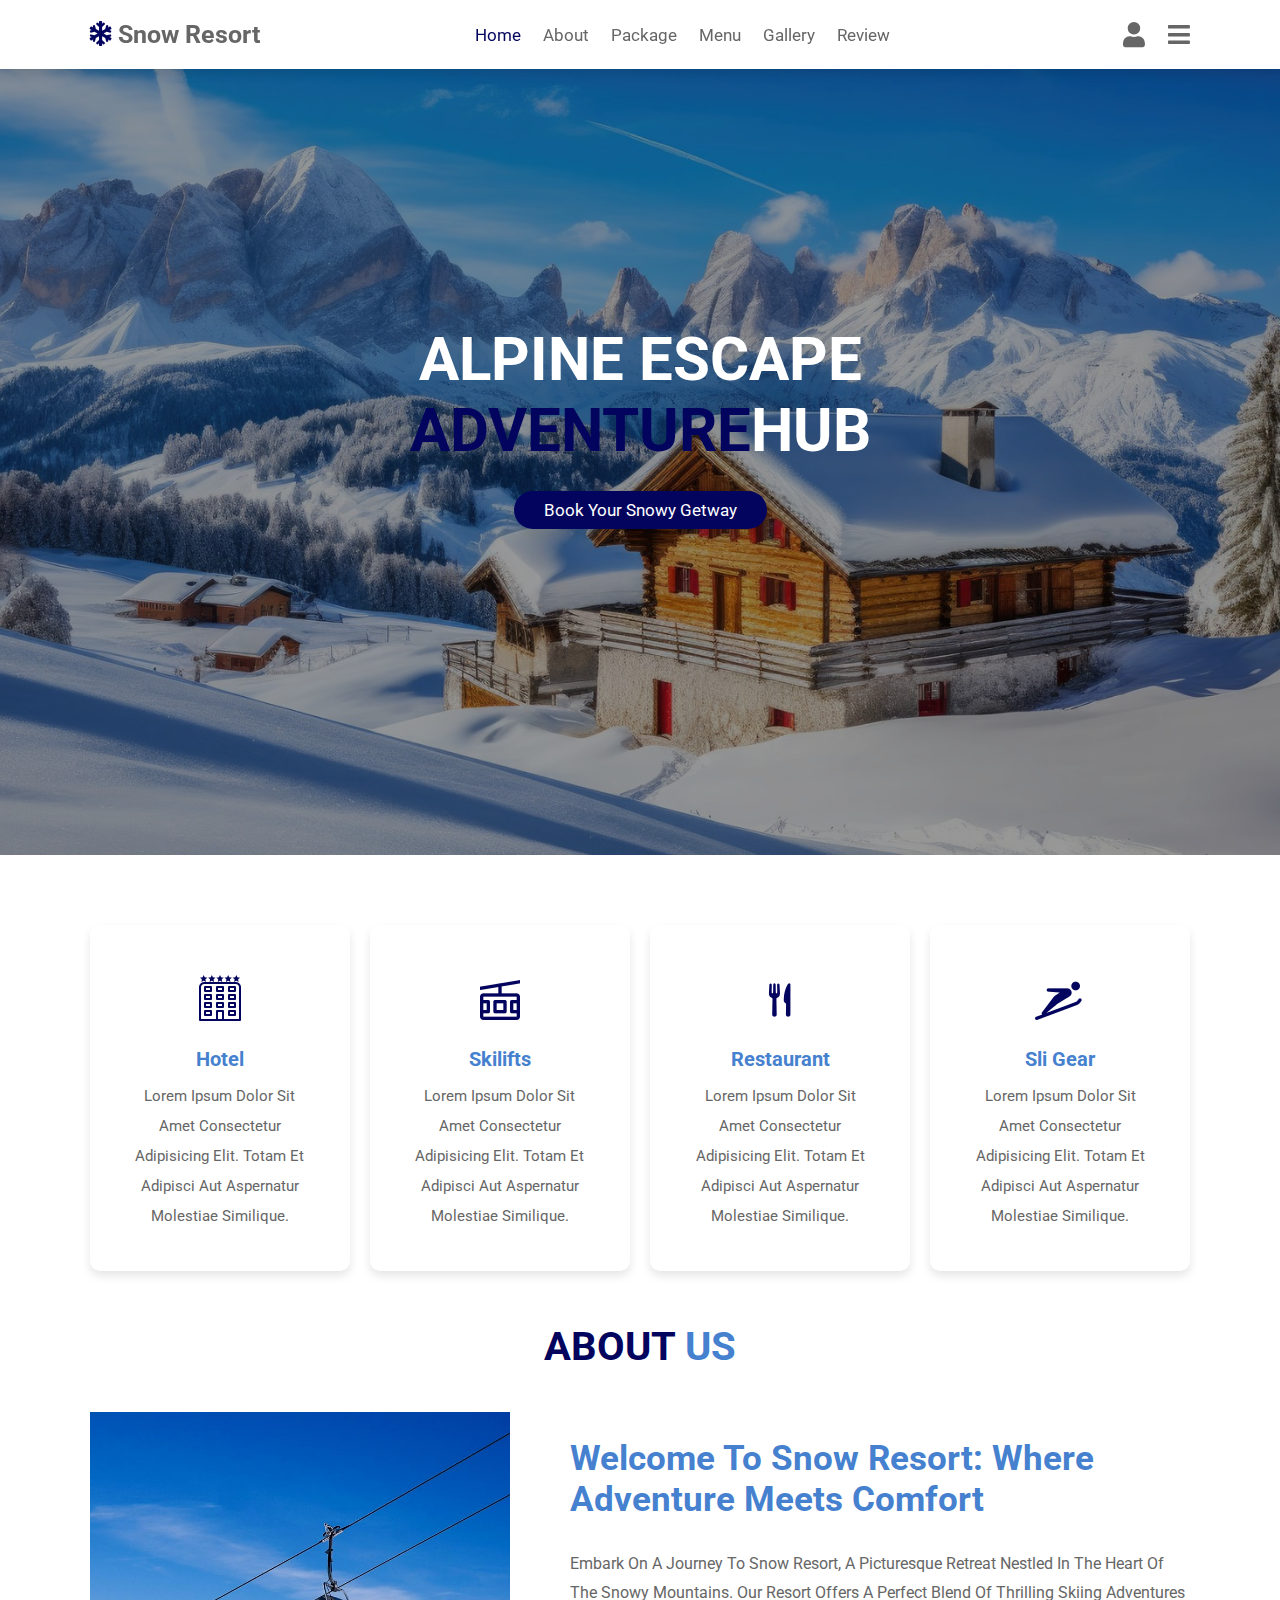
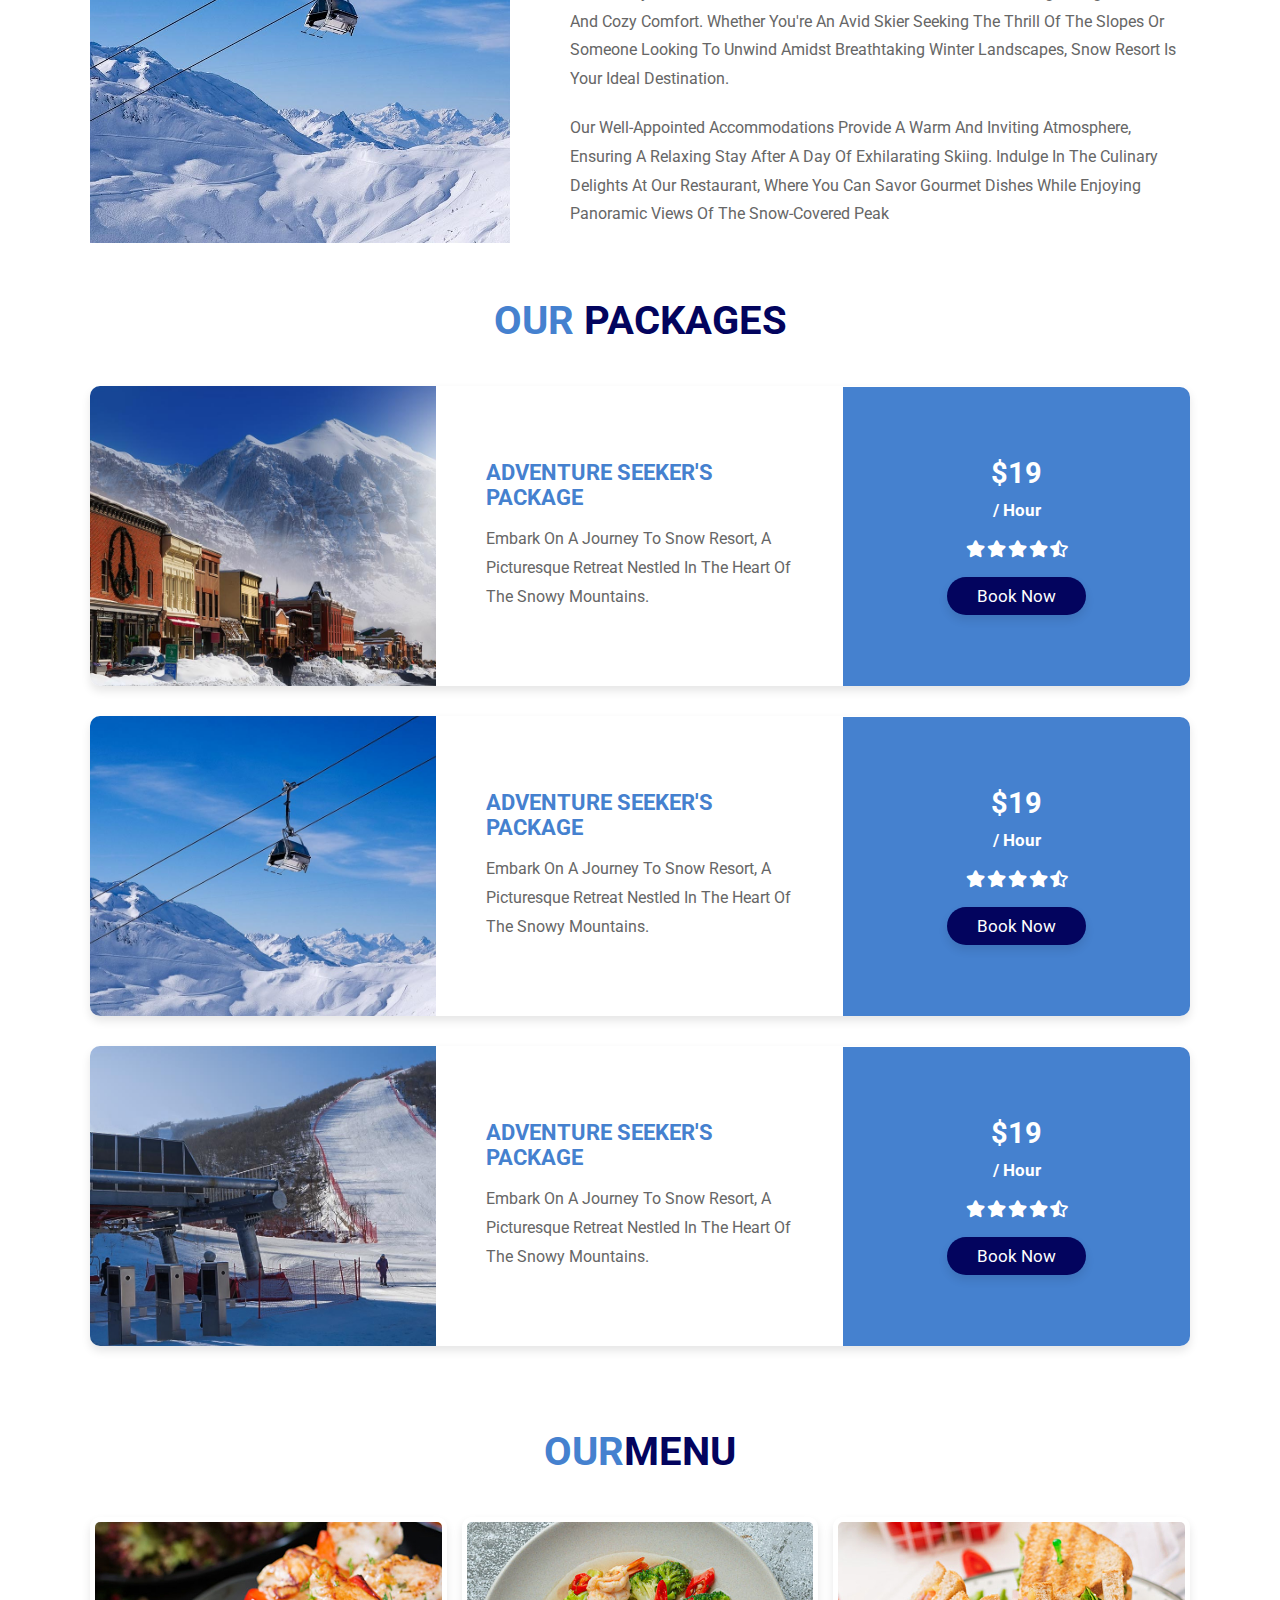
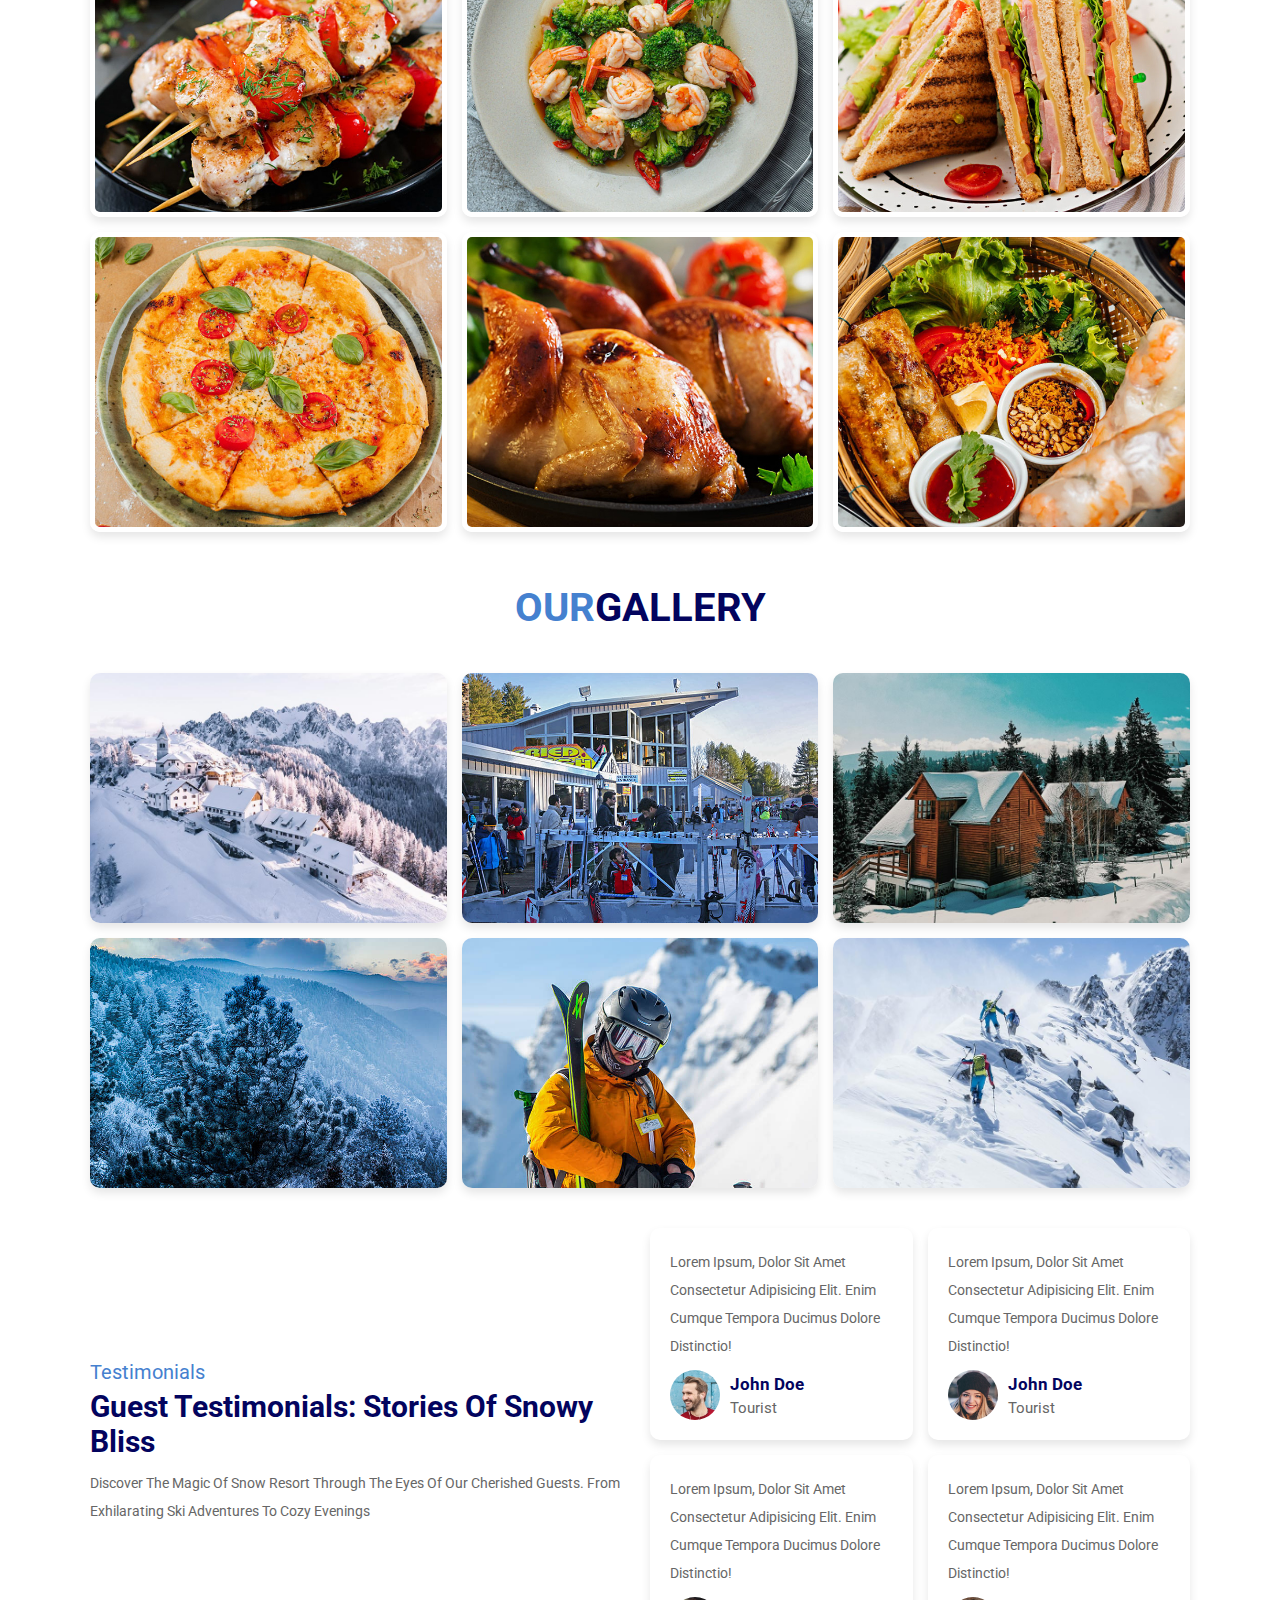
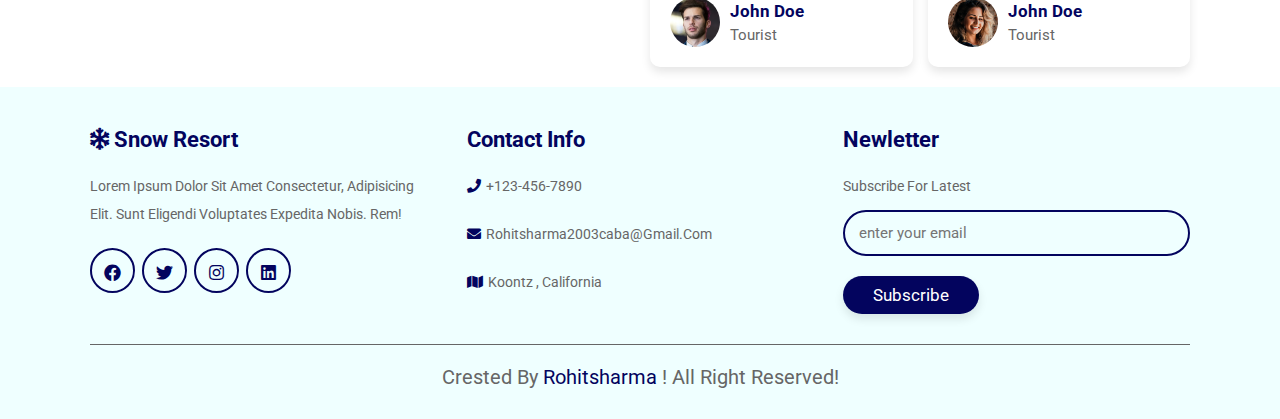
<file: javascript project/index.html>
<!DOCTYPE html>
<html lang="en">
<head>
    <meta charset="UTF-8">
    <meta name="viewport" content="width=device-width, initial-scale=1.0">
    <title>Complete Responsive Snow Resort Website Design</title>
    <!-- font awesome cdn link  -->
    <link rel="stylesheet" href="https://cdnjs.cloudflare.com/ajax/libs/font-awesome/5.15.4/css/all.min.css">
    <!-- custom css link -->
    <link rel="stylesheet" href="style.css">
</head>
<body>
     
       <!-- header section -->
       <header class=" header">

        <a href="#" class="logo"><i class="fas fa-snowflake"></i> snow resort</a>

        <nav class="navbar">
            <a href="#home" href="#home">home</a>
            <a href="#about">about</a>
            <a href="#package">package</a>
            <a href="#menu">menu</a>
            <a href="#gallery">gallery</a>
            <a href="#review">review</a>
        </nav>
        <div class="icons">
            <div class="fas fa-user" id="login-btn">
            <div class="fas fa-bars" id="menus">
             
            </div>
        </div>
        <form action="" class="login-form">
            <h3>login form</h3>
            <input type="email" placeholder="enter your email" class="box">
            <input type="password" placeholder="enter your password" class="box">
            <div class="remember">
                <input type="checkbox" id="">
                <label>remember me</label>
            </div>
            <a href="#" class="btn">login now </a>
        </form>



       </header>
       <!-- header section -->

       <!-- home section -->
       <section class="home" id="home">
        <div class="content">
            <h3>alpine escape <span> adventure</span>hub</h3>
            <a href="#" class="btn">book your snowy getway</a>
        </div>
       </section>
       <!-- home section -->


       <!-- banner section -->
       <section class="banner">
        <div class="box-container">
            <div class="box">
                <img src="images/banner-1.png" alt="">
                <h3>hotel</h3>
                <p>Lorem ipsum dolor sit amet consectetur adipisicing elit. Totam et adipisci aut aspernatur molestiae similique.</p>
            </div>
            <div class="box">
                <img src="images/banner-2.png" alt="">
                <h3>skilifts</h3>
                <p>Lorem ipsum dolor sit amet consectetur adipisicing elit. Totam et adipisci aut aspernatur molestiae similique.</p>
            </div>
            <div class="box">
                <img src="images/banner-3.png" alt="">
                <h3>restaurant</h3>
                <p>Lorem ipsum dolor sit amet consectetur adipisicing elit. Totam et adipisci aut aspernatur molestiae similique.</p>
            </div>
            <div class="box">
                <img src="images/banner-4.png" alt="">
                <h3> sli gear</h3>
                <p>Lorem ipsum dolor sit amet consectetur adipisicing elit. Totam et adipisci aut aspernatur molestiae similique.</p>
            </div>
        </div>
       </section>
       <!-- banner section -->


       <!-- about section -->
         <section class="about" id="about">
            <h1 class="heading"> about <span>us</span></h1>
            <div class="row">
                <div class="image">
                    <img src="images/about.jpg" alt="">
                </div>
                <div class="content">
                    
                <h3>Welcome To Snow Resort: Where Adventure Meets Comfort</h3>
                <p>Embark On A Journey To Snow Resort, A Picturesque Retreat Nestled In The Heart Of The Snowy Mountains. Our Resort Offers A Perfect Blend Of Thrilling Skiing Adventures And Cozy Comfort. Whether You're An Avid Skier Seeking The Thrill Of The Slopes Or Someone Looking To Unwind Amidst Breathtaking Winter Landscapes, Snow Resort Is Your Ideal Destination.</p>
                <p>Our Well-Appointed Accommodations Provide A Warm And Inviting Atmosphere, Ensuring A Relaxing Stay After A Day Of Exhilarating Skiing. Indulge In The Culinary Delights At Our Restaurant, Where You Can Savor Gourmet Dishes While Enjoying Panoramic Views Of The Snow-Covered Peak </p>

                </div>
            </div>
         </section>
       <!-- about section -->
       <!-- package section -->

       <section class="package" id="package">
        <h1 class="heading"><span>our</span> packages</h1>
        <div class="box-container">
            <div class="box">
                <div class="image">
                    <img src="images/package-1.jpg" alt="">
                </div>
                <div class="content">
                    <h3>ADVENTURE SEEKER'S PACKAGE</h3>
                    <p>Embark On A Journey To Snow Resort, A Picturesque Retreat Nestled In The Heart Of The Snowy Mountains.</p>
                </div>
                <div class="price">
                    <h4>$19</h4>
                    <h5>/ hour</h5>
                    <div class="stars">
                        <i class="fas fa-star"></i>
                        <i class="fas fa-star"></i>
                        <i class="fas fa-star"></i>
                        <i class="fas fa-star"></i>
                        <i class="fas fa-star-half-alt"></i>
                    </div>
                    <a href="#" class="btn"> book now</a>
                </div>
            </div>

            <div class="box">
                <div class="image">
                    <img src="images/package-2.jpg" alt="">
                </div>
                <div class="content">
                    <h3>ADVENTURE SEEKER'S PACKAGE</h3>
                    <p>Embark On A Journey To Snow Resort, A Picturesque Retreat Nestled In The Heart Of The Snowy Mountains.</p>
                </div>
                <div class="price">
                    <h4>$19</h4>
                    <h5>/ hour</h5>
                    <div class="stars">
                        <i class="fas fa-star"></i>
                        <i class="fas fa-star"></i>
                        <i class="fas fa-star"></i>
                        <i class="fas fa-star"></i>
                        <i class="fas fa-star-half-alt"></i>
                    </div>
                    <a href="#" class="btn"> book now</a>
                </div>
            </div>

            <div class="box">
                <div class="image">
                    <img src="images/package-3.jpg" alt="">
                </div>
                <div class="content">
                    <h3>ADVENTURE SEEKER'S PACKAGE</h3>
                    <p>Embark On A Journey To Snow Resort, A Picturesque Retreat Nestled In The Heart Of The Snowy Mountains.</p>
                </div>
                <div class="price">
                    <h4>$19</h4>
                    <h5>/ hour</h5>
                    <div class="stars">
                        <i class="fas fa-star"></i>
                        <i class="fas fa-star"></i>
                        <i class="fas fa-star"></i>
                        <i class="fas fa-star"></i>
                        <i class="fas fa-star-half-alt"></i>
                    </div>
                    <a href="#" class="btn"> book now</a>
                </div>
            </div>
        </div>
       </section>
       <!-- package section -->
       <!-- menu section -->

       <section class="menu" id="menu">
        <h1 class="heading"><span>our</span>menu</h1>
        <div class="box-container">
            <div class="box">
                <img src="images/menu-1.jpg" alt="">
                <div class="content">
                    <h3>delicious food</h3>
                    <p>Lorem, ipsum dolor sit amet consectetur adipisicing elit. Est voluptate itaque perspiciatis! Labore doloremque accusamus harum?</p>
                    <a href="#" class="btn">order now</a>
                </div>
            </div>

            <div class="box">
                <img src="images/menu-2.jpg" alt="">
                <div class="content">
                    <h3>delicious food</h3>
                    <p>Lorem, ipsum dolor sit amet consectetur adipisicing elit. Est voluptate itaque perspiciatis! Labore doloremque accusamus harum?</p>
                    <a href="#" class="btn">order now</a>
                </div>
            </div>

            <div class="box">
                <img src="images/menu-3.jpg" alt="">
                <div class="content">
                    <h3>delicious food</h3>
                    <p>Lorem, ipsum dolor sit amet consectetur adipisicing elit. Est voluptate itaque perspiciatis! Labore doloremque accusamus harum?</p>
                    <a href="#" class="btn">order now</a>
                </div>
            </div>

            <div class="box">
                <img src="images/menu-4.jpg" alt="">
                <div class="content">
                    <h3>delicious food</h3>
                    <p>Lorem, ipsum dolor sit amet consectetur adipisicing elit. Est voluptate itaque perspiciatis! Labore doloremque accusamus harum?</p>
                    <a href="#" class="btn">order now</a>
                </div>
            </div>

            <div class="box">
                <img src="images/menu-5.jpg" alt="">
                <div class="content">
                    <h3>delicious food</h3>
                    <p>Lorem, ipsum dolor sit amet consectetur adipisicing elit. Est voluptate itaque perspiciatis! Labore doloremque accusamus harum?</p>
                    <a href="#" class="btn">order now</a>
                </div>
            </div>

            <div class="box">
                <img src="images/menu-6.jpg" alt="">
                <div class="content">
                    <h3>delicious food</h3>
                    <p>Lorem, ipsum dolor sit amet consectetur adipisicing elit. Est voluptate itaque perspiciatis! Labore doloremque accusamus harum?</p>
                    <a href="#" class="btn">order now</a>
                </div>
            </div>
        </div>
       </section>
       <!-- menu section -->


       <!-- gallery section -->

<section class="gallery" id="gallery">
    <h1 class="heading"><span>our</span>gallery</h1>

    <div class="box-container">
        <div class="box">
            <img src="images/gallery-1.jpg" alt="">
        </div>
        <div class="box">
            <img src="images/gallery-2.jpg" alt="">
        </div>
        <div class="box">
            <img src="images/gallery-3.jpg" alt="">
        </div>
        <div class="box">
            <img src="images/gallery-4.jpg" alt="">
        </div>
        <div class="box">
            <img src="images/gallery-5.jpg" alt="">
        </div>
        <div class="box">
            <img src="images/gallery-6.jpg" alt="">
        </div>
    </div>
</section>
       <!-- gallery section -->

       <!-- review section -->
       <section class="review" id="review">
        <div class="content">
            <span>Testimonials</span>
            <h3>Guest Testimonials: Stories Of Snowy Bliss</h3>
            <p>Discover The Magic Of Snow Resort Through The Eyes Of Our Cherished Guests. From Exhilarating Ski Adventures To Cozy Evenings</p>
        </div>
        <div class="box-container">
            <div class="box">
            <p>Lorem ipsum, dolor sit amet consectetur adipisicing elit. Enim cumque tempora ducimus dolore distinctio!</p>
            <div class="user">
                <img src="images/pic-1.png" alt="">
                <div class="info">
                    <h3>john doe</h3>
                    <span>tourist</span>
                </div>
            </div>
        </div>

        <div class="box">
            <p>Lorem ipsum, dolor sit amet consectetur adipisicing elit. Enim cumque tempora ducimus dolore distinctio!</p>
            <div class="user">
                <img src="images/pic-2.png" alt="">
                <div class="info">
                    <h3>john doe</h3>
                    <span>tourist</span>
                </div>
            </div>
        </div>

        <div class="box">
            <p>Lorem ipsum, dolor sit amet consectetur adipisicing elit. Enim cumque tempora ducimus dolore distinctio!</p>
            <div class="user">
                <img src="images/pic-3.png" alt="">
                <div class="info">
                    <h3>john doe</h3>
                    <span>tourist</span>
                </div>
            </div>
        </div>

        <div class="box">
            <p>Lorem ipsum, dolor sit amet consectetur adipisicing elit. Enim cumque tempora ducimus dolore distinctio!</p>
            <div class="user">
                <img src="images/pic-4.png" alt="">
                <div class="info">
                    <h3>john doe</h3>
                    <span>tourist</span>
                </div>
            </div>
        </div>
        </div>
       </section>
       <!-- review section -->
       <!-- footer section -->
       <section class="footer">
        <div class="box-container">
            <div class="box">
                <h3><i class="fas fa-snowflake"></i>snow resort</h3>
                <p>Lorem ipsum dolor sit amet consectetur, adipisicing elit. Sunt eligendi voluptates expedita nobis. Rem!</p>
                <div class="share">
                    <a href="#" class="fab fa-facebook"></a>
                    <a href="#" class="fab fa-twitter"></a>
                    <a href="#" class="fab fa-instagram"></a>
                    <a href="#" class="fab fa-linkedin"></a>
                </div>
            </div>

            <div class="box">
                <h3>contact info</h3>
                <p><i class="fas fa-phone"></i>+123-456-7890</p>
                <p><i class="fas fa-envelope"></i>rohitsharma2003caba@gmail.com</p>
                <p> <i class="fa fa-map"></i>koontz , california</p>
            </div>

            <div class="box">
                <h3>newletter</h3>
                <p>subscribe for latest</p>
                <form action="">
                    <input type="email" placeholder="enter your email" class="email">
                    <input type="submit" value="subscribe" class="btn">
                </form>
            </div>
        </div>
        <div class="credit">
            crested by <span>rohitsharma</span> ! all right reserved!
        </div>
       </section>
       <!-- footer section -->
          

       
    <!-- jquery cdn link  -->
    <script src="https://cdnjs.cloudflare.com/ajax/libs/jquery/3.5.1/jquery.min.js"></script>
    <!-- custom js link -->
    <script src="script.js"></script>
</body>
</html>
</file>
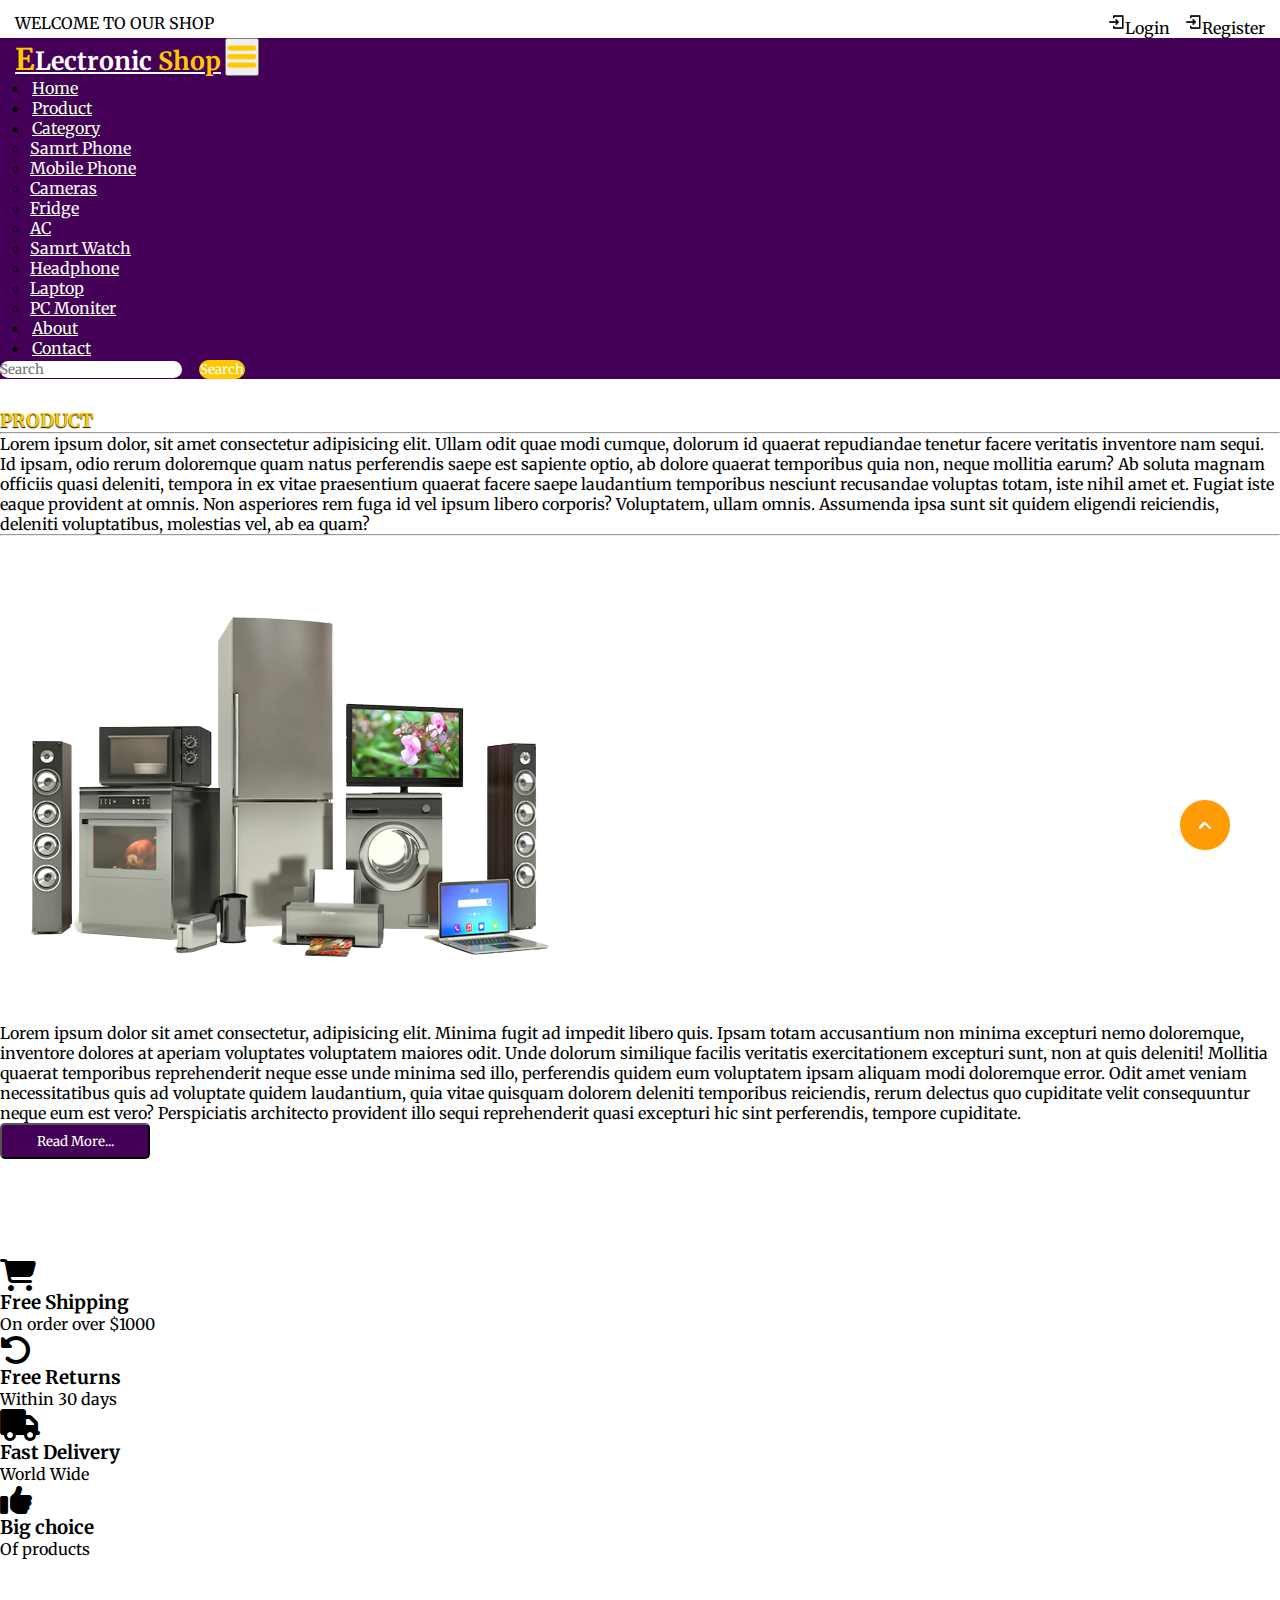
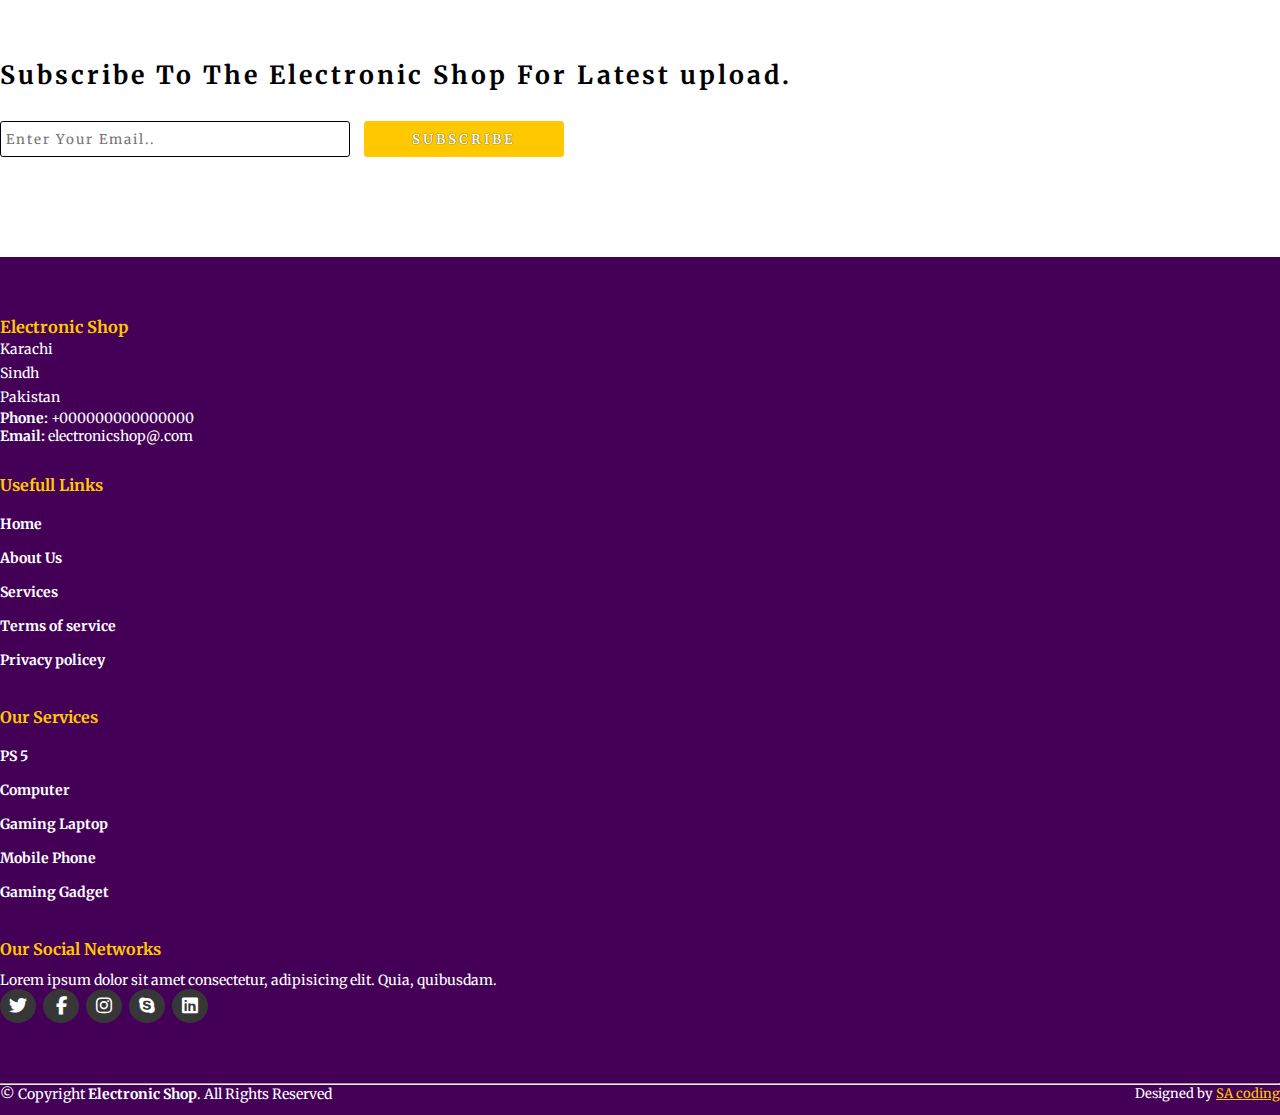
<file: Electronic E-commerce Website/about.html>
<!DOCTYPE html>
<html lang="en">
<head>
    <meta charset="UTF-8">
    <meta http-equiv="X-UA-Compatible" content="IE=edge">
    <meta name="viewport" content="width=device-width, initial-scale=1.0">
    <title>Electronic Shop</title>
    <link rel="stylesheet" href="style.css">
    <link rel="stylesheet" href="https://cdnjs.cloudflare.com/ajax/libs/font-awesome/6.2.0/css/all.min.css">
    <!-- bootstrap links -->
    <link href="https://cdn.jsdelivr.net/npm/bootstrap@5.0.2/dist/css/bootstrap.min.css" rel="stylesheet" integrity="sha384-EVSTQN3/azprG1Anm3QDgpJLIm9Nao0Yz1ztcQTwFspd3yD65VohhpuuCOmLASjC" crossorigin="anonymous">
    <!-- bootstrap links -->
    <!-- fonts links -->
    <link rel="preconnect" href="https://fonts.googleapis.com">
    <link rel="preconnect" href="https://fonts.gstatic.com" crossorigin>
    <link href="https://fonts.googleapis.com/css2?family=Merriweather&display=swap" rel="stylesheet">
    <!-- fonts links -->
</head>
<body>

    <!-- top navbar -->
    <div class="top-navbar">
        <p>WELCOME TO OUR SHOP</p>
        <div class="icons">
            <a href="login.html"><img src="./images/register.png" alt="" width="18px">Login</a>
            <a href="register.html"><img src="./images/register.png" alt="" width="18px">Register</a>
        </div>
    </div>
    <!-- top navbar -->

    <!-- navbar -->
    <nav class="navbar navbar-expand-lg" id="navbar">
        <div class="container-fluid">
          <a class="navbar-brand" href="index.html" id="logo"><span id="span1">E</span>Lectronic <span>Shop</span></a>
          <button class="navbar-toggler" type="button" data-bs-toggle="collapse" data-bs-target="#navbarSupportedContent" aria-controls="navbarSupportedContent" aria-expanded="false" aria-label="Toggle navigation">
            <span><img src="./images/menu.png" alt="" width="30px"></span>
          </button>
          <div class="collapse navbar-collapse" id="navbarSupportedContent">
            <ul class="navbar-nav me-auto mb-2 mb-lg-0">
              <li class="nav-item">
                <a class="nav-link active" aria-current="page" href="index.html">Home</a>
              </li>
              <li class="nav-item">
                <a class="nav-link" href="#">Product</a>
              </li>
              <li class="nav-item dropdown">
                <a class="nav-link dropdown-toggle" href="#" id="navbarDropdown" role="button" data-bs-toggle="dropdown" aria-expanded="false">
                  Category
                </a>
                <ul class="dropdown-menu" aria-labelledby="navbarDropdown" style="background-color: rgb(67 0 86);">
                  <li><a class="dropdown-item" href="#">Samrt Phone</a></li>
                  <li><a class="dropdown-item" href="#">Mobile Phone</a></li>
                  <li><a class="dropdown-item" href="#">Cameras</a></li>
                  <li><a class="dropdown-item" href="#">Fridge</a></li>
                  <li><a class="dropdown-item" href="#">AC</a></li>
                  <li><a class="dropdown-item" href="#">Samrt Watch</a></li>
                  <li><a class="dropdown-item" href="#">Headphone</a></li>
                  <li><a class="dropdown-item" href="#">Laptop</a></li>
                  <li><a class="dropdown-item" href="#">PC Moniter</a></li>
                </ul>
              </li>
              <li class="nav-item">
                <a class="nav-link" href="about.html">About</a>
              </li>
              <li class="nav-item">
                <a class="nav-link" href="contact.html">Contact</a>
              </li>
            </ul>
            <form class="d-flex" id="search">
              <input class="form-control me-2" type="search" placeholder="Search" aria-label="Search">
              <button class="btn btn-outline-success" type="submit">Search</button>
            </form>
          </div>
        </div>
      </nav>
    <!-- navbar -->
    






 
    <div class="container" id="about">
        <h3>PRODUCT</h3>
        <hr><p>Lorem ipsum dolor, sit amet consectetur adipisicing elit. Ullam odit quae modi cumque, dolorum id quaerat repudiandae tenetur facere veritatis inventore nam sequi. Id ipsam, odio rerum doloremque quam natus perferendis saepe est sapiente optio, ab dolore quaerat temporibus quia non, neque mollitia earum? Ab soluta magnam officiis quasi deleniti, tempora in ex vitae praesentium quaerat facere saepe laudantium temporibus nesciunt recusandae voluptas totam, iste nihil amet et. Fugiat iste eaque provident at omnis. Non asperiores rem fuga id vel ipsum libero corporis? Voluptatem, ullam omnis. Assumenda ipsa sunt sit quidem eligendi reiciendis, deleniti voluptatibus, molestias vel, ab ea quam?</p>
        <hr>
        <div class="row" style="margin-top: 50px;">
            <div class="col-md-5 py-3 py-md-0">
                <div class="card">
                    <img src="./images/background.png" alt="">
                </div>
            </div>
            <div class="col-md-7 py-3 py-md-0">
                <p>Lorem ipsum dolor sit amet consectetur, adipisicing elit. Minima fugit ad impedit libero quis. Ipsam totam accusantium non minima excepturi nemo doloremque, inventore dolores at aperiam voluptates voluptatem maiores odit. Unde dolorum similique facilis veritatis exercitationem excepturi sunt, non at quis deleniti! Mollitia quaerat temporibus reprehenderit neque esse unde minima sed illo, perferendis quidem eum voluptatem ipsam aliquam modi doloremque error. Odit amet veniam necessitatibus quis ad voluptate quidem laudantium, quia vitae quisquam dolorem deleniti temporibus reiciendis, rerum delectus quo cupiditate velit consequuntur neque eum est vero? Perspiciatis architecto provident illo sequi reprehenderit quasi excepturi hic sint perferendis, tempore cupiditate.</p>
                <button>Read More...</button>
            </div>
        </div>
    </div>








    <!-- offer -->
    <div class="container" id="offer">
      <div class="row">
        <div class="col-md-3 py-3 py-md-0">
          <i class="fa-solid fa-cart-shopping"></i>
          <h3>Free Shipping</h3>
          <p>On order over $1000</p>
        </div>
        <div class="col-md-3 py-3 py-md-0">
          <i class="fa-solid fa-rotate-left"></i>
          <h3>Free Returns</h3>
          <p>Within 30 days</p>
        </div>
        <div class="col-md-3 py-3 py-md-0">
          <i class="fa-solid fa-truck"></i>
          <h3>Fast Delivery</h3>
          <p>World Wide</p>
        </div>
        <div class="col-md-3 py-3 py-md-0">
          <i class="fa-solid fa-thumbs-up"></i>
          <h3>Big choice</h3>
          <p>Of products</p>
        </div>
      </div>
    </div>
    <!-- offer -->





    
    <!-- newslater -->
    <div class="container" id="newslater">
      <h3 class="text-center">Subscribe To The Electronic Shop For Latest upload.</h3>
      <div class="input text-center">
        <input type="text" placeholder="Enter Your Email..">
        <button id="subscribe">SUBSCRIBE</button>
      </div>
    </div>
    <!-- newslater -->






    <!-- footer -->
    <footer id="footer">
      <div class="footer-top">
        <div class="container">
          <div class="row">

            <div class="col-lg-3 col-md-6 footer-contact">
              <h3>Electronic Shop</h3>
              <p>
                Karachi <br>
                Sindh <br>
                Pakistan <br>
              </p>
              <strong>Phone:</strong> +000000000000000 <br>
              <strong>Email:</strong> electronicshop@.com <br>
            </div>

            <div class="col-lg-3 col-md-6 footer-links">
              <h4>Usefull Links</h4>
             <ul>
              <li><a href="#">Home</a></li>
              <li><a href="#">About Us</a></li>
              <li><a href="#">Services</a></li>
              <li><a href="#">Terms of service</a></li>
              <li><a href="#">Privacy policey</a></li>
             </ul>
            </div>



           

            <div class="col-lg-3 col-md-6 footer-links">
              <h4>Our Services</h4>

             <ul>
              <li><a href="#">PS 5</a></li>
              <li><a href="#">Computer</a></li>
              <li><a href="#">Gaming Laptop</a></li>
              <li><a href="#">Mobile Phone</a></li>
              <li><a href="#">Gaming Gadget</a></li>
             </ul>
            </div>

            <div class="col-lg-3 col-md-6 footer-links">
              <h4>Our Social Networks</h4>
              <p>Lorem ipsum dolor sit amet consectetur, adipisicing elit. Quia, quibusdam.</p>

              <div class="socail-links mt-3">
                <a href="#"><i class="fa-brands fa-twitter"></i></a>
                <a href="#"><i class="fa-brands fa-facebook-f"></i></a>
                <a href="#"><i class="fa-brands fa-instagram"></i></a>
                <a href="#"><i class="fa-brands fa-skype"></i></a>
                <a href="#"><i class="fa-brands fa-linkedin"></i></a>
              </div>
            
            </div>

          </div>
        </div>
      </div>
      <hr>
      <div class="container py-4">
        <div class="copyright">
          &copy; Copyright <strong><span>Electronic Shop</span></strong>. All Rights Reserved
        </div>
        <div class="credits">
          Designed by <a href="#">SA coding</a>
        </div>
      </div>
    </footer>
    <!-- footer -->







    <a href="#" class="arrow"><i><img src="./images/arrow.png" alt=""></i></a>













    <script src="https://cdn.jsdelivr.net/npm/bootstrap@5.0.2/dist/js/bootstrap.bundle.min.js" integrity="sha384-MrcW6ZMFYlzcLA8Nl+NtUVF0sA7MsXsP1UyJoMp4YLEuNSfAP+JcXn/tWtIaxVXM" crossorigin="anonymous"></script>

</body>
</html>
</file>
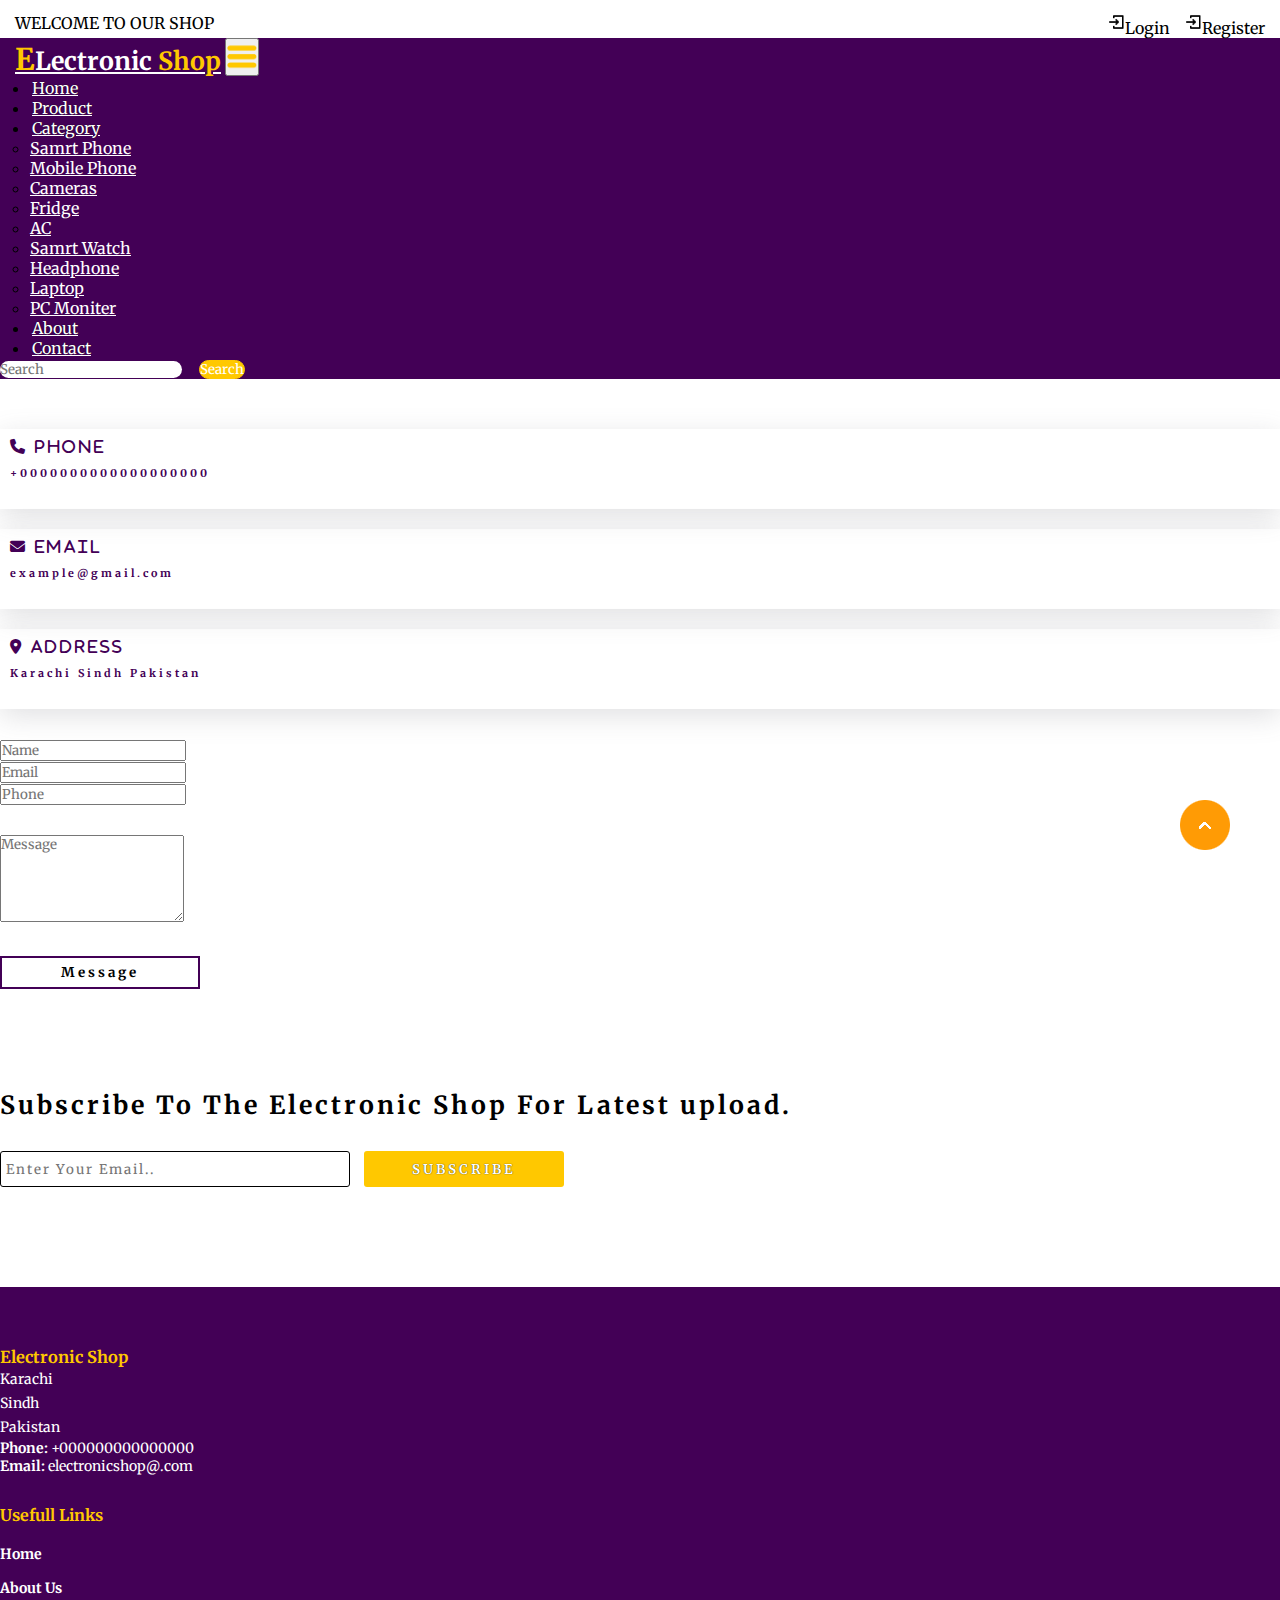
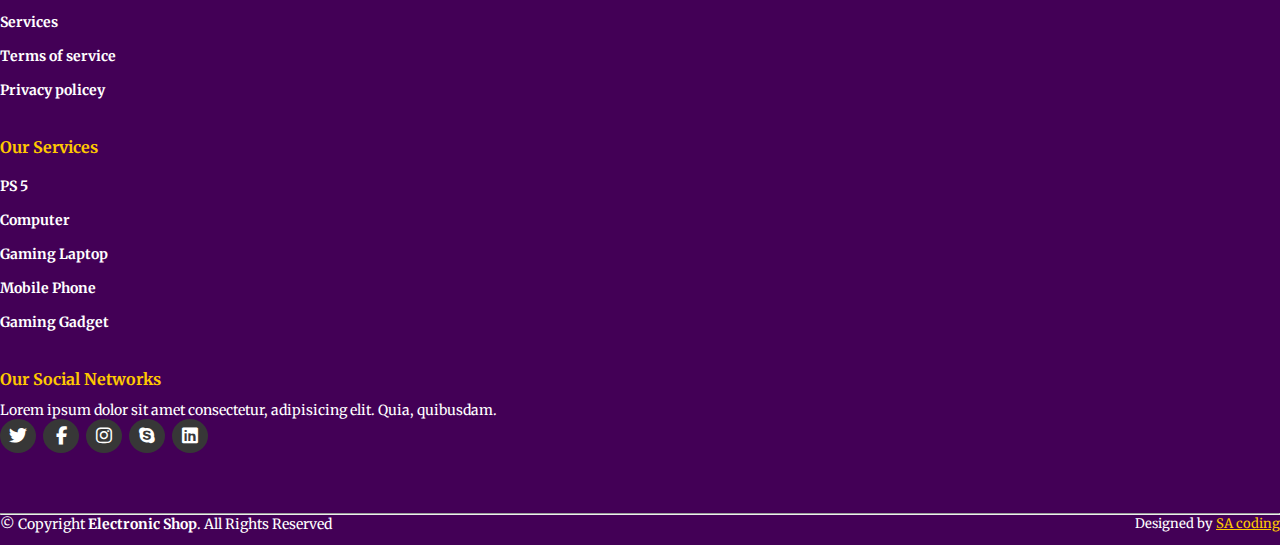
<file: Electronic E-commerce Website/contact.html>
<!DOCTYPE html>
<html lang="en">
<head>
    <meta charset="UTF-8">
    <meta http-equiv="X-UA-Compatible" content="IE=edge">
    <meta name="viewport" content="width=device-width, initial-scale=1.0">
    <title>Electronic Shop</title>
    <link rel="stylesheet" href="style.css">
    <link rel="stylesheet" href="https://cdnjs.cloudflare.com/ajax/libs/font-awesome/6.2.0/css/all.min.css">
    <!-- bootstrap links -->
    <link href="https://cdn.jsdelivr.net/npm/bootstrap@5.0.2/dist/css/bootstrap.min.css" rel="stylesheet" integrity="sha384-EVSTQN3/azprG1Anm3QDgpJLIm9Nao0Yz1ztcQTwFspd3yD65VohhpuuCOmLASjC" crossorigin="anonymous">
    <!-- bootstrap links -->
    <!-- fonts links -->
    <link rel="preconnect" href="https://fonts.googleapis.com">
    <link rel="preconnect" href="https://fonts.gstatic.com" crossorigin>
    <link href="https://fonts.googleapis.com/css2?family=Merriweather&display=swap" rel="stylesheet">
    <!-- fonts links -->
</head>
<body>

    <!-- top navbar -->
    <div class="top-navbar">
        <p>WELCOME TO OUR SHOP</p>
        <div class="icons">
            <a href="login.html"><img src="./images/register.png" alt="" width="18px">Login</a>
            <a href="register.html"><img src="./images/register.png" alt="" width="18px">Register</a>
        </div>
    </div>
    <!-- top navbar -->

    <!-- navbar -->
    <nav class="navbar navbar-expand-lg" id="navbar">
        <div class="container-fluid">
          <a class="navbar-brand" href="index.html" id="logo"><span id="span1">E</span>Lectronic <span>Shop</span></a>
          <button class="navbar-toggler" type="button" data-bs-toggle="collapse" data-bs-target="#navbarSupportedContent" aria-controls="navbarSupportedContent" aria-expanded="false" aria-label="Toggle navigation">
            <span><img src="./images/menu.png" alt="" width="30px"></span>
          </button>
          <div class="collapse navbar-collapse" id="navbarSupportedContent">
            <ul class="navbar-nav me-auto mb-2 mb-lg-0">
              <li class="nav-item">
                <a class="nav-link active" aria-current="page" href="index.html">Home</a>
              </li>
              <li class="nav-item">
                <a class="nav-link" href="#">Product</a>
              </li>
              <li class="nav-item dropdown">
                <a class="nav-link dropdown-toggle" href="#" id="navbarDropdown" role="button" data-bs-toggle="dropdown" aria-expanded="false">
                  Category
                </a>
                <ul class="dropdown-menu" aria-labelledby="navbarDropdown" style="background-color: rgb(67 0 86);">
                  <li><a class="dropdown-item" href="#">Samrt Phone</a></li>
                  <li><a class="dropdown-item" href="#">Mobile Phone</a></li>
                  <li><a class="dropdown-item" href="#">Cameras</a></li>
                  <li><a class="dropdown-item" href="#">Fridge</a></li>
                  <li><a class="dropdown-item" href="#">AC</a></li>
                  <li><a class="dropdown-item" href="#">Samrt Watch</a></li>
                  <li><a class="dropdown-item" href="#">Headphone</a></li>
                  <li><a class="dropdown-item" href="#">Laptop</a></li>
                  <li><a class="dropdown-item" href="#">PC Moniter</a></li>
                </ul>
              </li>
              <li class="nav-item">
                <a class="nav-link" href="about.html">About</a>
              </li>
              <li class="nav-item">
                <a class="nav-link" href="contact.html">Contact</a>
              </li>
            </ul>
            <form class="d-flex" id="search">
              <input class="form-control me-2" type="search" placeholder="Search" aria-label="Search">
              <button class="btn btn-outline-success" type="submit">Search</button>
            </form>
          </div>
        </div>
      </nav>
    <!-- navbar -->
    






    
   
    <div class="container" id="contact">
        <div class="row" style="margin-top: 50px;">
            <div class="col-md-4 py-3 py-md-0">
                <div class="card">
                    <i class="fas fa-phone"> Phone</i>
                    <h6>+0000000000000000000</h6>
                </div>
            </div>
            <div class="col-md-4 py-3 py-md-0">
                <div class="card">
                    <i class="fas fa-envelope"> Email</i>
                    <h6>example@gmail.com</h6>
                </div>
            </div>
            <div class="col-md-4 py-3 py-md-0">
                <div class="card">
                    <i class="fas fa-location-dot"> Address</i>
                    <h6>Karachi Sindh Pakistan</h6>
                </div>
            </div>
        </div>
        <div class="row" style="margin-top: 30px;">
            <div class="col-md-4 py-3 py-md-0">
                <input type="text" class="form-control form-control" placeholder="Name">
            </div>
            <div class="col-md-4 py-3 py-md-0">
                <input type="text" class="form-control form-control" placeholder="Email">
            </div>
            <div class="col-md-4 py-3 py-md-0">
                <input type="text" class="form-control form-control" placeholder="Phone">
            </div>
            <div class="form-group" style="margin-top: 30px;">
                <textarea class="form-control" id="" rows="5" placeholder="Message"></textarea>
            </div>
            <div class="messagebtn text-center"><button>Message</button></div>
        </div>
    </div>





    
    <!-- newslater -->
    <div class="container" id="newslater">
      <h3 class="text-center">Subscribe To The Electronic Shop For Latest upload.</h3>
      <div class="input text-center">
        <input type="text" placeholder="Enter Your Email..">
        <button id="subscribe">SUBSCRIBE</button>
      </div>
    </div>
    <!-- newslater -->






    <!-- footer -->
    <footer id="footer">
      <div class="footer-top">
        <div class="container">
          <div class="row">

            <div class="col-lg-3 col-md-6 footer-contact">
              <h3>Electronic Shop</h3>
              <p>
                Karachi <br>
                Sindh <br>
                Pakistan <br>
              </p>
              <strong>Phone:</strong> +000000000000000 <br>
              <strong>Email:</strong> electronicshop@.com <br>
            </div>

            <div class="col-lg-3 col-md-6 footer-links">
              <h4>Usefull Links</h4>
             <ul>
              <li><a href="#">Home</a></li>
              <li><a href="#">About Us</a></li>
              <li><a href="#">Services</a></li>
              <li><a href="#">Terms of service</a></li>
              <li><a href="#">Privacy policey</a></li>
             </ul>
            </div>



           

            <div class="col-lg-3 col-md-6 footer-links">
              <h4>Our Services</h4>

             <ul>
              <li><a href="#">PS 5</a></li>
              <li><a href="#">Computer</a></li>
              <li><a href="#">Gaming Laptop</a></li>
              <li><a href="#">Mobile Phone</a></li>
              <li><a href="#">Gaming Gadget</a></li>
             </ul>
            </div>

            <div class="col-lg-3 col-md-6 footer-links">
              <h4>Our Social Networks</h4>
              <p>Lorem ipsum dolor sit amet consectetur, adipisicing elit. Quia, quibusdam.</p>

              <div class="socail-links mt-3">
                <a href="#"><i class="fa-brands fa-twitter"></i></a>
                <a href="#"><i class="fa-brands fa-facebook-f"></i></a>
                <a href="#"><i class="fa-brands fa-instagram"></i></a>
                <a href="#"><i class="fa-brands fa-skype"></i></a>
                <a href="#"><i class="fa-brands fa-linkedin"></i></a>
              </div>
            
            </div>

          </div>
        </div>
      </div>
      <hr>
      <div class="container py-4">
        <div class="copyright">
          &copy; Copyright <strong><span>Electronic Shop</span></strong>. All Rights Reserved
        </div>
        <div class="credits">
          Designed by <a href="#">SA coding</a>
        </div>
      </div>
    </footer>
    <!-- footer -->







    <a href="#" class="arrow"><i><img src="./images/arrow.png" alt=""></i></a>













    <script src="https://cdn.jsdelivr.net/npm/bootstrap@5.0.2/dist/js/bootstrap.bundle.min.js" integrity="sha384-MrcW6ZMFYlzcLA8Nl+NtUVF0sA7MsXsP1UyJoMp4YLEuNSfAP+JcXn/tWtIaxVXM" crossorigin="anonymous"></script>

</body>
</html>
</file>
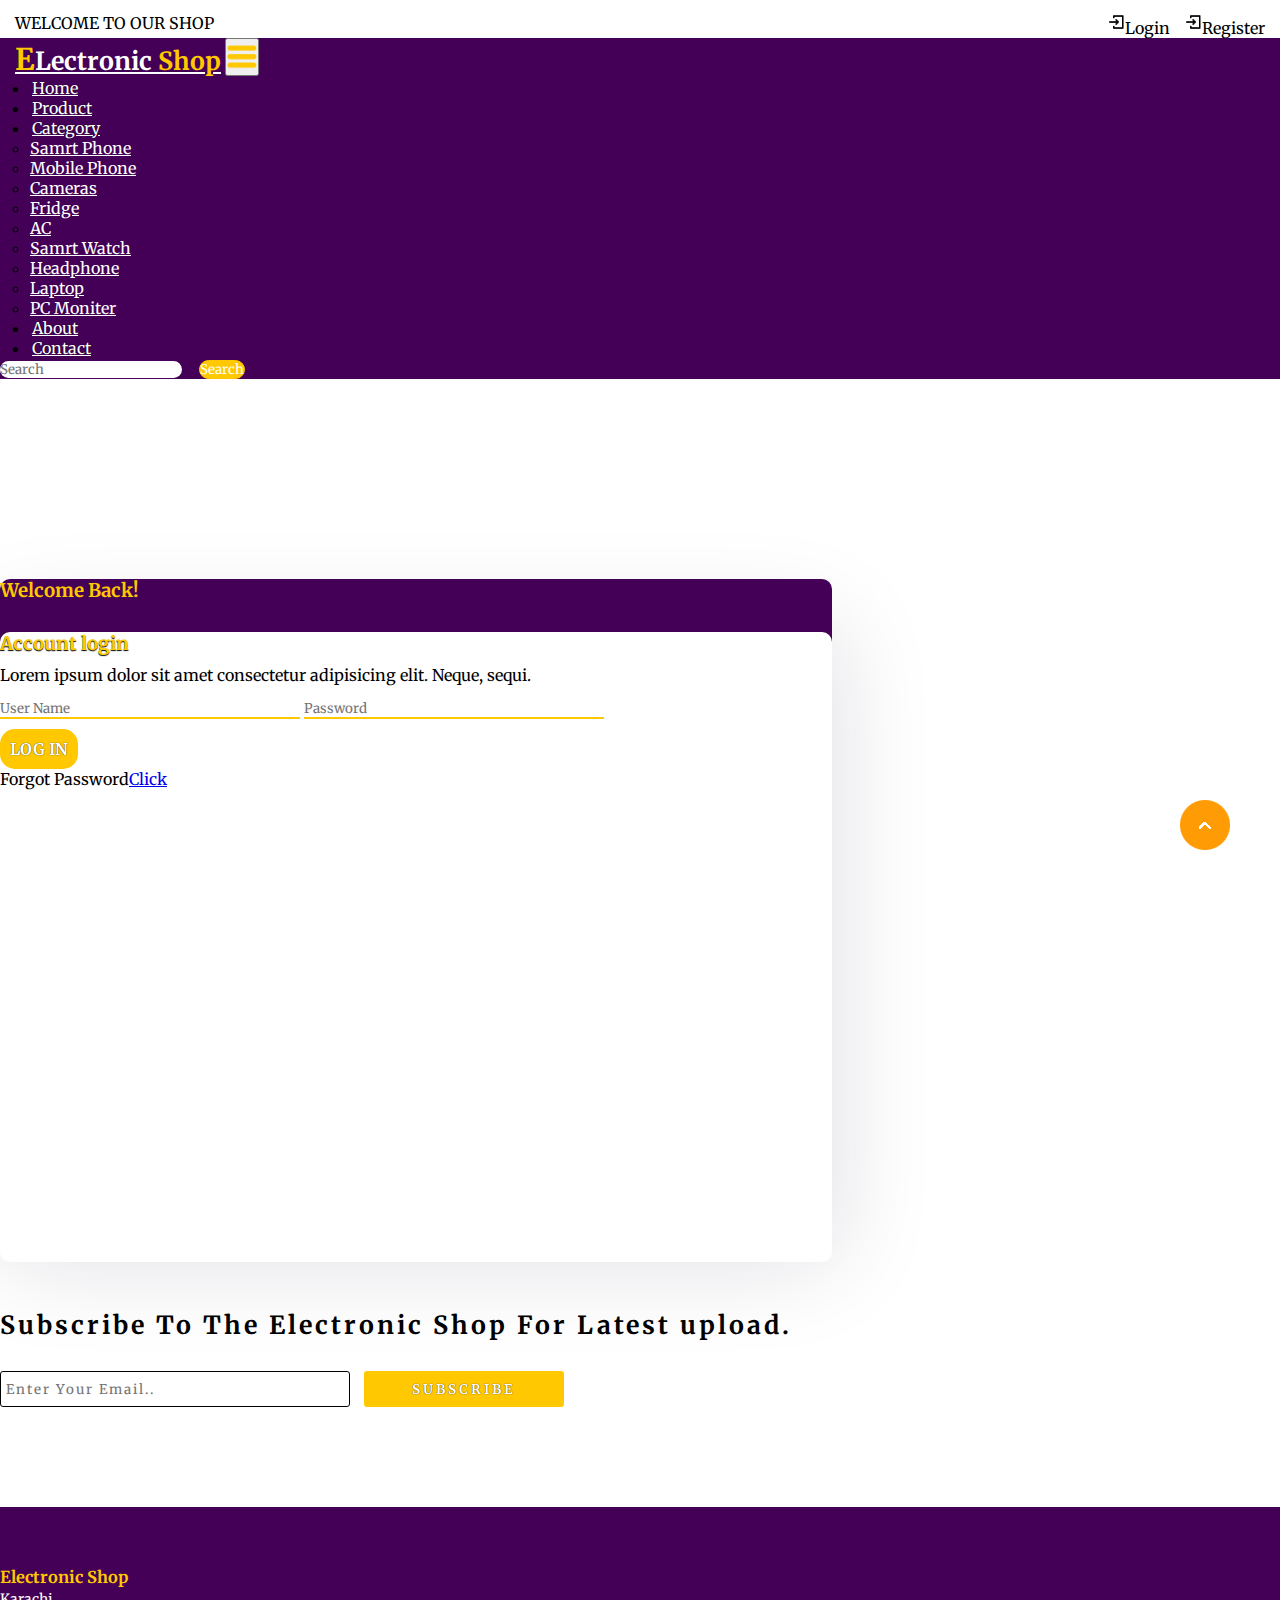
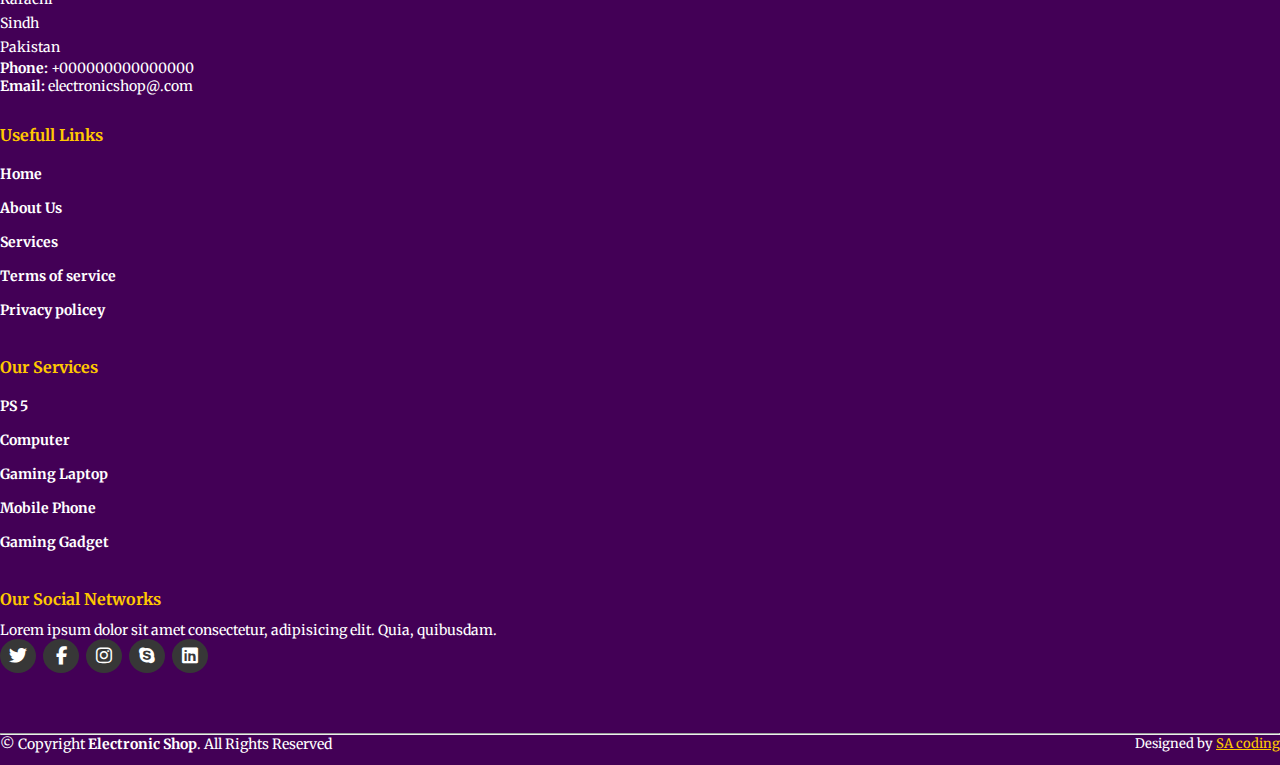
<file: Electronic E-commerce Website/login.html>
<!DOCTYPE html>
<html lang="en">
<head>
    <meta charset="UTF-8">
    <meta http-equiv="X-UA-Compatible" content="IE=edge">
    <meta name="viewport" content="width=device-width, initial-scale=1.0">
    <title>Electronic Shop</title>
    <link rel="stylesheet" href="style.css">
    <link rel="stylesheet" href="https://cdnjs.cloudflare.com/ajax/libs/font-awesome/6.2.0/css/all.min.css">
    <!-- bootstrap links -->
    <link href="https://cdn.jsdelivr.net/npm/bootstrap@5.0.2/dist/css/bootstrap.min.css" rel="stylesheet" integrity="sha384-EVSTQN3/azprG1Anm3QDgpJLIm9Nao0Yz1ztcQTwFspd3yD65VohhpuuCOmLASjC" crossorigin="anonymous">
    <!-- bootstrap links -->
    <!-- fonts links -->
    <link rel="preconnect" href="https://fonts.googleapis.com">
    <link rel="preconnect" href="https://fonts.gstatic.com" crossorigin>
    <link href="https://fonts.googleapis.com/css2?family=Merriweather&display=swap" rel="stylesheet">
    <!-- fonts links -->
</head>
<body>

    <!-- top navbar -->
    <div class="top-navbar">
        <p>WELCOME TO OUR SHOP</p>
        <div class="icons">
            <a href="login.html"><img src="./images/register.png" alt="" width="18px">Login</a>
            <a href="register.html"><img src="./images/register.png" alt="" width="18px">Register</a>
        </div>
    </div>
    <!-- top navbar -->

    <!-- navbar -->
    <nav class="navbar navbar-expand-lg" id="navbar">
        <div class="container-fluid">
          <a class="navbar-brand" href="index.html" id="logo"><span id="span1">E</span>Lectronic <span>Shop</span></a>
          <button class="navbar-toggler" type="button" data-bs-toggle="collapse" data-bs-target="#navbarSupportedContent" aria-controls="navbarSupportedContent" aria-expanded="false" aria-label="Toggle navigation">
            <span><img src="./images/menu.png" alt="" width="30px"></span>
          </button>
          <div class="collapse navbar-collapse" id="navbarSupportedContent">
            <ul class="navbar-nav me-auto mb-2 mb-lg-0">
              <li class="nav-item">
                <a class="nav-link active" aria-current="page" href="index.html">Home</a>
              </li>
              <li class="nav-item">
                <a class="nav-link" href="#">Product</a>
              </li>
              <li class="nav-item dropdown">
                <a class="nav-link dropdown-toggle" href="#" id="navbarDropdown" role="button" data-bs-toggle="dropdown" aria-expanded="false">
                  Category
                </a>
                <ul class="dropdown-menu" aria-labelledby="navbarDropdown" style="background-color: rgb(67 0 86);">
                  <li><a class="dropdown-item" href="#">Samrt Phone</a></li>
                  <li><a class="dropdown-item" href="#">Mobile Phone</a></li>
                  <li><a class="dropdown-item" href="#">Cameras</a></li>
                  <li><a class="dropdown-item" href="#">Fridge</a></li>
                  <li><a class="dropdown-item" href="#">AC</a></li>
                  <li><a class="dropdown-item" href="#">Samrt Watch</a></li>
                  <li><a class="dropdown-item" href="#">Headphone</a></li>
                  <li><a class="dropdown-item" href="#">Laptop</a></li>
                  <li><a class="dropdown-item" href="#">PC Moniter</a></li>
                </ul>
              </li>
              <li class="nav-item">
                <a class="nav-link" href="about.html">About</a>
              </li>
              <li class="nav-item">
                <a class="nav-link" href="contact.html">Contact</a>
              </li>
            </ul>
            <form class="d-flex" id="search">
              <input class="form-control me-2" type="search" placeholder="Search" aria-label="Search">
              <button class="btn btn-outline-success" type="submit">Search</button>
            </form>
          </div>
        </div>
      </nav>
    <!-- navbar -->
    






    
   <div class="container" id="login">
    <div class="row">
        <div class="col-md-5 py-3 py-md-0" id="side1">
            <h3 class="text-center">Welcome Back!</h3>
        </div>
        <div class="col-md-7 py-3 py-md-0" id="side2">
            <h3 class="text-center">Account login</h3>
            <p class="text-center">Lorem ipsum dolor sit amet consectetur adipisicing elit. Neque, sequi.</p>
            <div class="input2 text-center">
            <input type="name" placeholder="User Name">
            <input type="password" placeholder="Password">
            </div>
            <p class="text-center" id="btnlogin"><a href="#">LOG IN</a></p>
            <p class="text-center">Forgot Password<a href="#">Click</a></p>
        </div>

    </div>
   </div>




    
    <!-- newslater -->
    <div class="container" id="newslater" style="margin-top: 100px;">
      <h3 class="text-center">Subscribe To The Electronic Shop For Latest upload.</h3>
      <div class="input text-center">
        <input type="text" placeholder="Enter Your Email..">
        <button id="subscribe">SUBSCRIBE</button>
      </div>
    </div>
    <!-- newslater -->






    <!-- footer -->
    <footer id="footer">
      <div class="footer-top">
        <div class="container">
          <div class="row">

            <div class="col-lg-3 col-md-6 footer-contact">
              <h3>Electronic Shop</h3>
              <p>
                Karachi <br>
                Sindh <br>
                Pakistan <br>
              </p>
              <strong>Phone:</strong> +000000000000000 <br>
              <strong>Email:</strong> electronicshop@.com <br>
            </div>

            <div class="col-lg-3 col-md-6 footer-links">
              <h4>Usefull Links</h4>
             <ul>
              <li><a href="#">Home</a></li>
              <li><a href="#">About Us</a></li>
              <li><a href="#">Services</a></li>
              <li><a href="#">Terms of service</a></li>
              <li><a href="#">Privacy policey</a></li>
             </ul>
            </div>



           

            <div class="col-lg-3 col-md-6 footer-links">
              <h4>Our Services</h4>

             <ul>
              <li><a href="#">PS 5</a></li>
              <li><a href="#">Computer</a></li>
              <li><a href="#">Gaming Laptop</a></li>
              <li><a href="#">Mobile Phone</a></li>
              <li><a href="#">Gaming Gadget</a></li>
             </ul>
            </div>

            <div class="col-lg-3 col-md-6 footer-links">
              <h4>Our Social Networks</h4>
              <p>Lorem ipsum dolor sit amet consectetur, adipisicing elit. Quia, quibusdam.</p>

              <div class="socail-links mt-3">
                <a href="#"><i class="fa-brands fa-twitter"></i></a>
                <a href="#"><i class="fa-brands fa-facebook-f"></i></a>
                <a href="#"><i class="fa-brands fa-instagram"></i></a>
                <a href="#"><i class="fa-brands fa-skype"></i></a>
                <a href="#"><i class="fa-brands fa-linkedin"></i></a>
              </div>
            
            </div>

          </div>
        </div>
      </div>
      <hr>
      <div class="container py-4">
        <div class="copyright">
          &copy; Copyright <strong><span>Electronic Shop</span></strong>. All Rights Reserved
        </div>
        <div class="credits">
          Designed by <a href="#">SA coding</a>
        </div>
      </div>
    </footer>
    <!-- footer -->







    <a href="#" class="arrow"><i><img src="./images/arrow.png" alt=""></i></a>













    <script src="https://cdn.jsdelivr.net/npm/bootstrap@5.0.2/dist/js/bootstrap.bundle.min.js" integrity="sha384-MrcW6ZMFYlzcLA8Nl+NtUVF0sA7MsXsP1UyJoMp4YLEuNSfAP+JcXn/tWtIaxVXM" crossorigin="anonymous"></script>

</body>
</html>
</file>
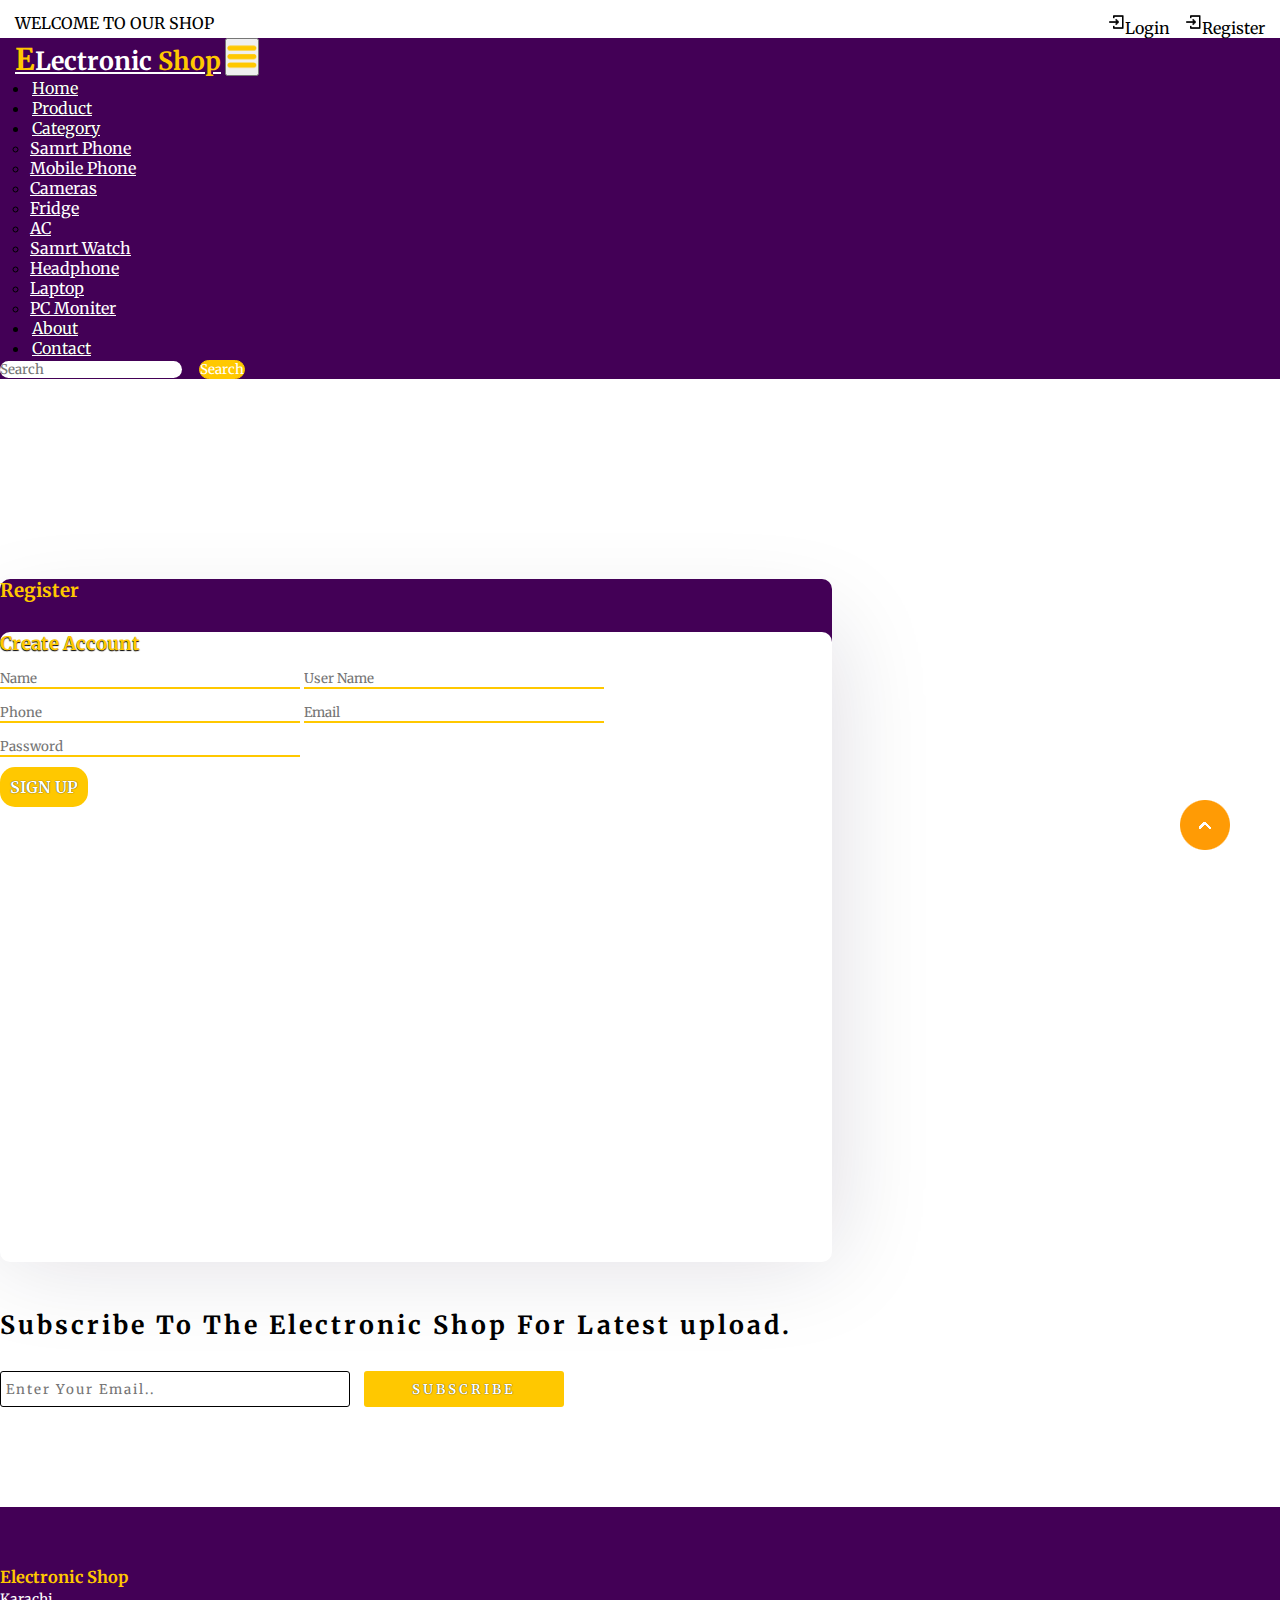
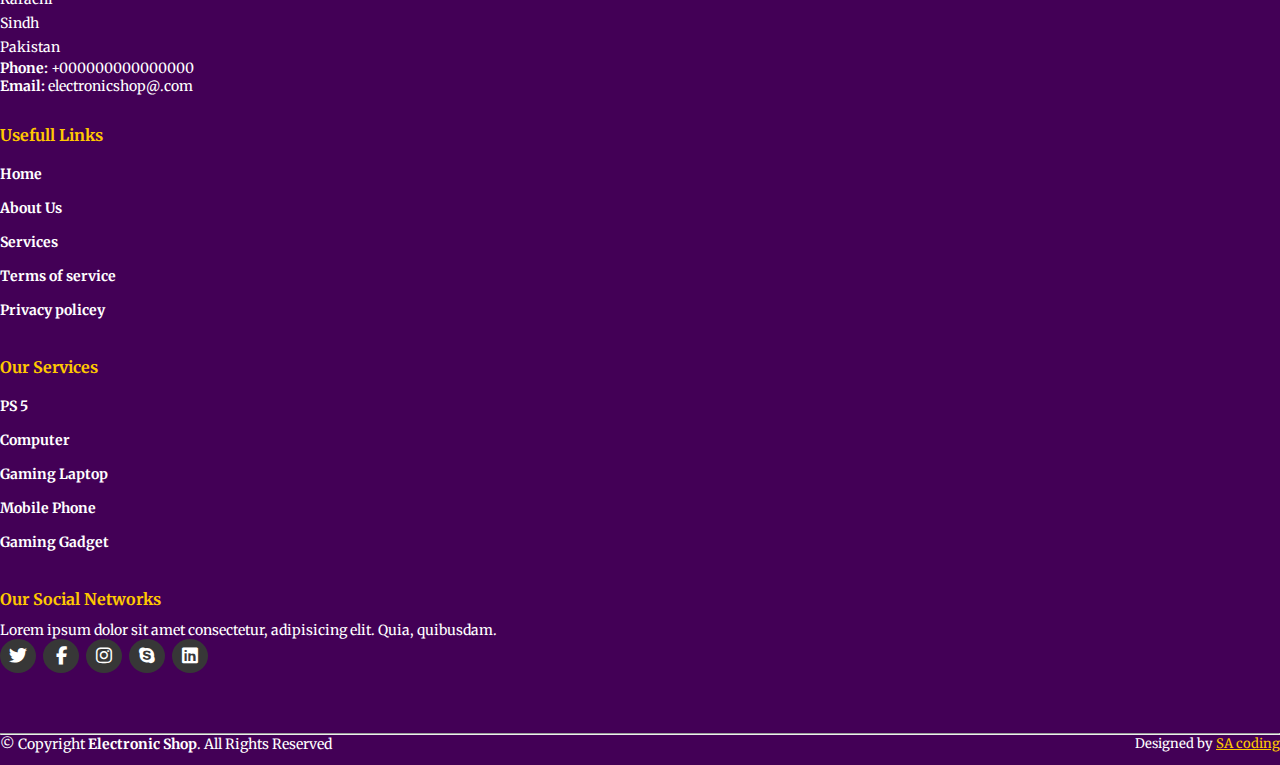
<file: Electronic E-commerce Website/register.html>
<!DOCTYPE html>
<html lang="en">
<head>
    <meta charset="UTF-8">
    <meta http-equiv="X-UA-Compatible" content="IE=edge">
    <meta name="viewport" content="width=device-width, initial-scale=1.0">
    <title>Electronic Shop</title>
    <link rel="stylesheet" href="style.css">
    <link rel="stylesheet" href="https://cdnjs.cloudflare.com/ajax/libs/font-awesome/6.2.0/css/all.min.css">
    <!-- bootstrap links -->
    <link href="https://cdn.jsdelivr.net/npm/bootstrap@5.0.2/dist/css/bootstrap.min.css" rel="stylesheet" integrity="sha384-EVSTQN3/azprG1Anm3QDgpJLIm9Nao0Yz1ztcQTwFspd3yD65VohhpuuCOmLASjC" crossorigin="anonymous">
    <!-- bootstrap links -->
    <!-- fonts links -->
    <link rel="preconnect" href="https://fonts.googleapis.com">
    <link rel="preconnect" href="https://fonts.gstatic.com" crossorigin>
    <link href="https://fonts.googleapis.com/css2?family=Merriweather&display=swap" rel="stylesheet">
    <!-- fonts links -->
</head>
<body>

    <!-- top navbar -->
    <div class="top-navbar">
        <p>WELCOME TO OUR SHOP</p>
        <div class="icons">
            <a href="login.html"><img src="./images/register.png" alt="" width="18px">Login</a>
            <a href="register.html"><img src="./images/register.png" alt="" width="18px">Register</a>
        </div>
    </div>
    <!-- top navbar -->

    <!-- navbar -->
    <nav class="navbar navbar-expand-lg" id="navbar">
        <div class="container-fluid">
          <a class="navbar-brand" href="index.html" id="logo"><span id="span1">E</span>Lectronic <span>Shop</span></a>
          <button class="navbar-toggler" type="button" data-bs-toggle="collapse" data-bs-target="#navbarSupportedContent" aria-controls="navbarSupportedContent" aria-expanded="false" aria-label="Toggle navigation">
            <span><img src="./images/menu.png" alt="" width="30px"></span>
          </button>
          <div class="collapse navbar-collapse" id="navbarSupportedContent">
            <ul class="navbar-nav me-auto mb-2 mb-lg-0">
              <li class="nav-item">
                <a class="nav-link active" aria-current="page" href="index.html">Home</a>
              </li>
              <li class="nav-item">
                <a class="nav-link" href="#">Product</a>
              </li>
              <li class="nav-item dropdown">
                <a class="nav-link dropdown-toggle" href="#" id="navbarDropdown" role="button" data-bs-toggle="dropdown" aria-expanded="false">
                  Category
                </a>
                <ul class="dropdown-menu" aria-labelledby="navbarDropdown" style="background-color: rgb(67 0 86);">
                  <li><a class="dropdown-item" href="#">Samrt Phone</a></li>
                  <li><a class="dropdown-item" href="#">Mobile Phone</a></li>
                  <li><a class="dropdown-item" href="#">Cameras</a></li>
                  <li><a class="dropdown-item" href="#">Fridge</a></li>
                  <li><a class="dropdown-item" href="#">AC</a></li>
                  <li><a class="dropdown-item" href="#">Samrt Watch</a></li>
                  <li><a class="dropdown-item" href="#">Headphone</a></li>
                  <li><a class="dropdown-item" href="#">Laptop</a></li>
                  <li><a class="dropdown-item" href="#">PC Moniter</a></li>
                </ul>
              </li>
              <li class="nav-item">
                <a class="nav-link" href="about.html">About</a>
              </li>
              <li class="nav-item">
                <a class="nav-link" href="contact.html">Contact</a>
              </li>
            </ul>
            <form class="d-flex" id="search">
              <input class="form-control me-2" type="search" placeholder="Search" aria-label="Search">
              <button class="btn btn-outline-success" type="submit">Search</button>
            </form>
          </div>
        </div>
      </nav>
    <!-- navbar -->
    






    
   <div class="container" id="login">
    <div class="row">
        <div class="col-md-5 py-3 py-md-0" id="side1">
            <h3 class="text-center">Register</h3>
        </div>
        <div class="col-md-7 py-3 py-md-0" id="side2">
            <h3 class="text-center">Create Account</h3>
            <div class="input2 text-center">
            <input type="name" placeholder="Name">
            <input type="name" placeholder="User Name">
            <input type="number" placeholder="Phone">
            <input type="email" placeholder="Email">
            <input type="password" placeholder="Password">
            </div>
            <p class="text-center" id="btnlogin"><a href="#">SIGN UP</a></p>
        </div>

    </div>
   </div>




    
    <!-- newslater -->
    <div class="container" id="newslater" style="margin-top: 100px;">
      <h3 class="text-center">Subscribe To The Electronic Shop For Latest upload.</h3>
      <div class="input text-center">
        <input type="text" placeholder="Enter Your Email..">
        <button id="subscribe">SUBSCRIBE</button>
      </div>
    </div>
    <!-- newslater -->






    <!-- footer -->
    <footer id="footer">
      <div class="footer-top">
        <div class="container">
          <div class="row">

            <div class="col-lg-3 col-md-6 footer-contact">
              <h3>Electronic Shop</h3>
              <p>
                Karachi <br>
                Sindh <br>
                Pakistan <br>
              </p>
              <strong>Phone:</strong> +000000000000000 <br>
              <strong>Email:</strong> electronicshop@.com <br>
            </div>

            <div class="col-lg-3 col-md-6 footer-links">
              <h4>Usefull Links</h4>
             <ul>
              <li><a href="#">Home</a></li>
              <li><a href="#">About Us</a></li>
              <li><a href="#">Services</a></li>
              <li><a href="#">Terms of service</a></li>
              <li><a href="#">Privacy policey</a></li>
             </ul>
            </div>



           

            <div class="col-lg-3 col-md-6 footer-links">
              <h4>Our Services</h4>

             <ul>
              <li><a href="#">PS 5</a></li>
              <li><a href="#">Computer</a></li>
              <li><a href="#">Gaming Laptop</a></li>
              <li><a href="#">Mobile Phone</a></li>
              <li><a href="#">Gaming Gadget</a></li>
             </ul>
            </div>

            <div class="col-lg-3 col-md-6 footer-links">
              <h4>Our Social Networks</h4>
              <p>Lorem ipsum dolor sit amet consectetur, adipisicing elit. Quia, quibusdam.</p>

              <div class="socail-links mt-3">
                <a href="#"><i class="fa-brands fa-twitter"></i></a>
                <a href="#"><i class="fa-brands fa-facebook-f"></i></a>
                <a href="#"><i class="fa-brands fa-instagram"></i></a>
                <a href="#"><i class="fa-brands fa-skype"></i></a>
                <a href="#"><i class="fa-brands fa-linkedin"></i></a>
              </div>
            
            </div>

          </div>
        </div>
      </div>
      <hr>
      <div class="container py-4">
        <div class="copyright">
          &copy; Copyright <strong><span>Electronic Shop</span></strong>. All Rights Reserved
        </div>
        <div class="credits">
          Designed by <a href="#">SA coding</a>
        </div>
      </div>
    </footer>
    <!-- footer -->







    <a href="#" class="arrow"><i><img src="./images/arrow.png" alt=""></i></a>













    <script src="https://cdn.jsdelivr.net/npm/bootstrap@5.0.2/dist/js/bootstrap.bundle.min.js" integrity="sha384-MrcW6ZMFYlzcLA8Nl+NtUVF0sA7MsXsP1UyJoMp4YLEuNSfAP+JcXn/tWtIaxVXM" crossorigin="anonymous"></script>

</body>
</html>
</file>
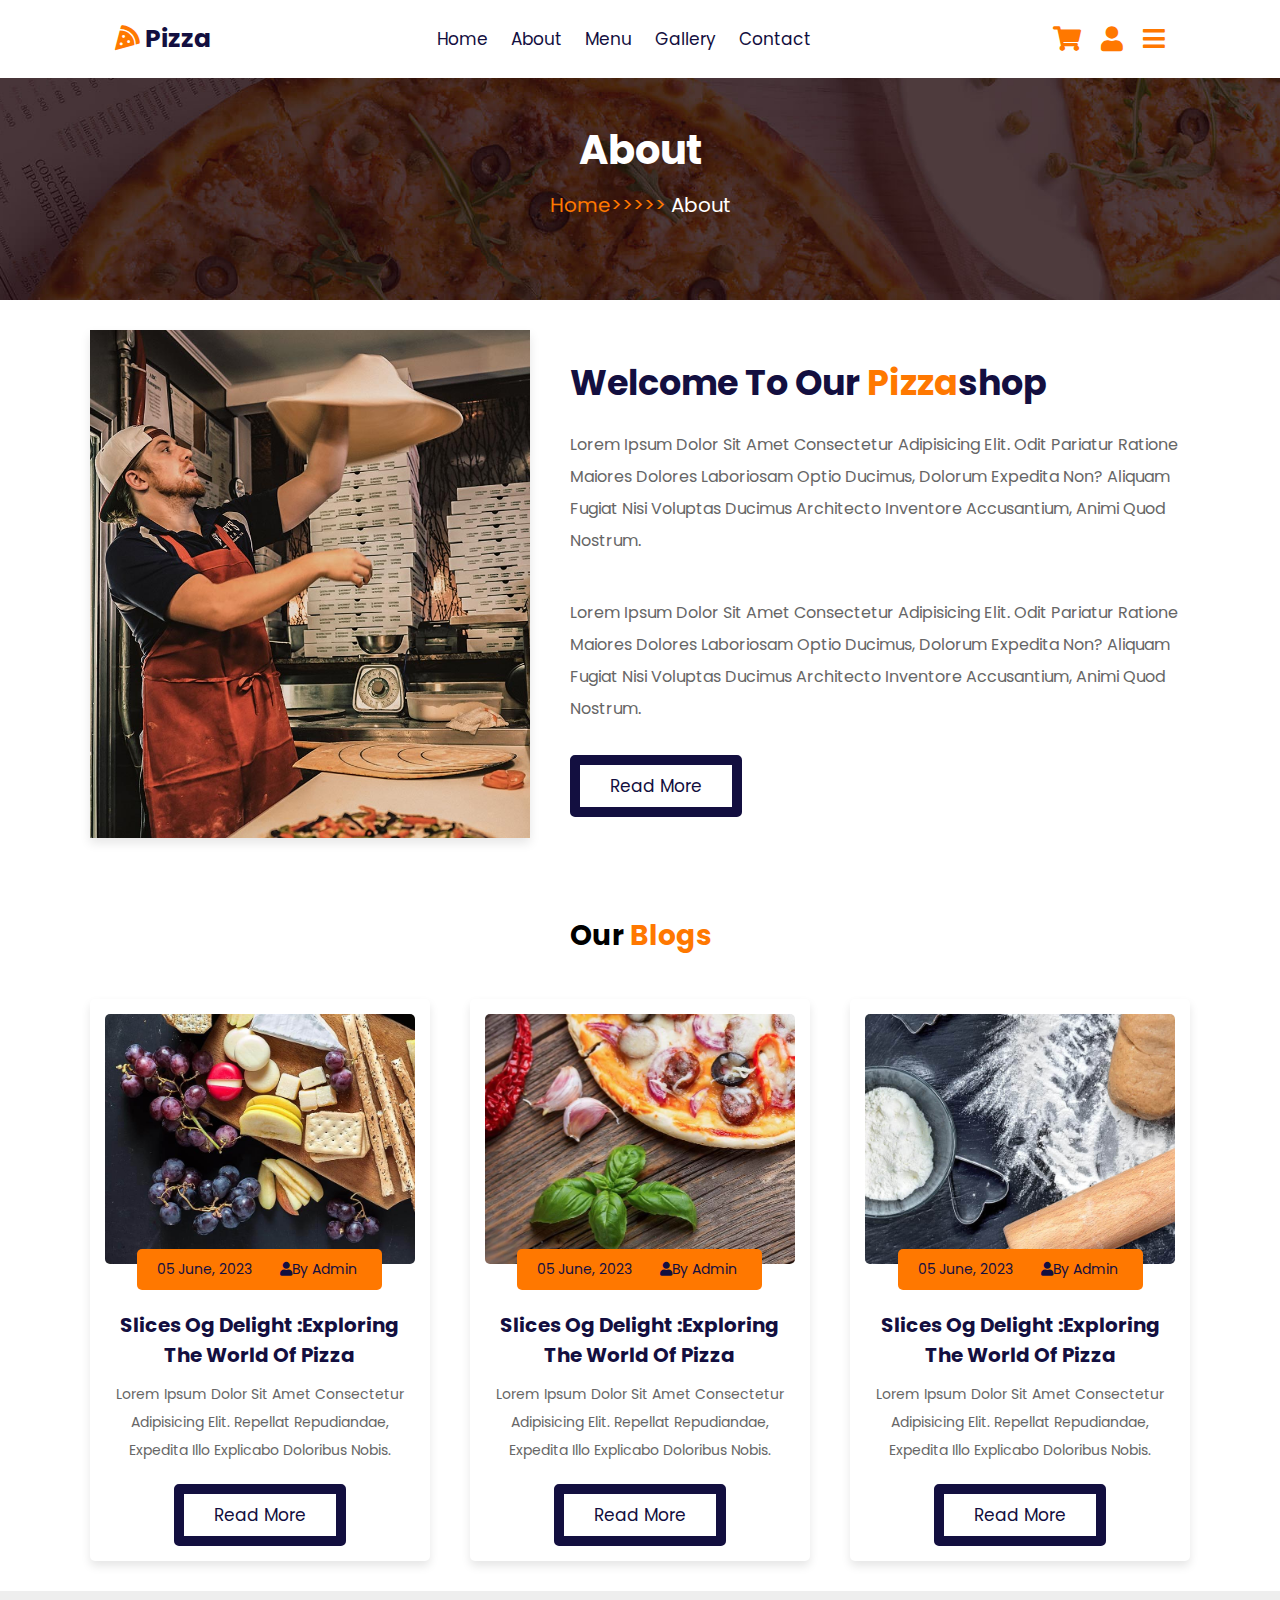
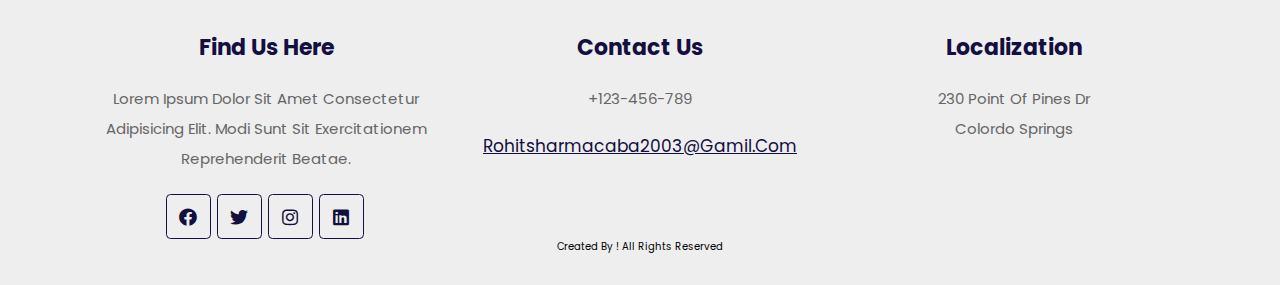
<file: java script project/about.html>
<!DOCTYPE html>
<html lang="en">
<head>
    <meta charset="UTF-8">
    <meta http-equiv="X-UA-Compatible" content="IE=edge">
    <meta name="viewport" content="width=device-width, initial-scale=1.0">
    <title>Document</title>
    <!-- font awesome cdn link  -->
    <link rel="stylesheet" href="https://cdnjs.cloudflare.com/ajax/libs/font-awesome/5.15.4/css/all.min.css">
    <!-- swiper cdn link -->
    <link rel="stylesheet" href="https://cdn.jsdelivr.net/npm/swiper@9/swiper-bundle.min.css"/>
    <!-- custom css link -->
    <link rel="stylesheet" href="style.css">
</head>
<body>
    <header class="header">

        <a href="home.html" class="logo"><i class="fas fa-pizza-slice"></i>pizza</a>
        <nav class="navbar">
            <a href="home.html">home</a>
            <a href="about.html">about</a>
            <a href="menu.html">menu</a>
            <a href="gallery.html">gallery</a>
            <a href="contact.html">contact</a>
        </nav>
        <div class="icons">
            <div id="cart" class="fas fa-shopping-cart"></div>
            <div id="login" class="fas fa-user"></div>
            <div id="menu" class="fas fa-bars"></div>
        </div>

        <div class="shopping-cart">
            <div class="box">
                <i class="fas fa-time"></i>
                <img src="images/cart-1.png" alt="">
                <div class="content">
                    <h3>pizza</h3>
                    <span class="quantity">1</span>
                    <span class="multiply">x</span>
                    <span class="price">$18.99</span>
                </div>
            </div>

            <div class="box">
                <i class="fas fa-time"></i>
                <img src="images/cart-2.png" alt="">
                <div class="content">
                    <h3>pizza</h3>
                    <span class="quantity">1</span>
                    <span class="multiply">x</span>
                    <span class="price">$18.99</span>
                </div>
            </div>

            <div class="box">
                <i class="fas fa-time"></i>
                <img src="images/cart-3.png" alt="">
                <div class="content">
                    <h3>pizza</h3>
                    <span class="quantity">1</span>
                    <span class="multiply">x</span>
                    <span class="price">$18.99</span>
                    <h3 class="total">total: $56.97</h3>
                    <a href="#" class="btn">checkout cart</a>
                </div>
            </div>
        </div>
                    <form action="" class="login-form">
                        <h3>login form</h3>
                        <input type="email" placeholder="enter you email" class="box">
                        <input type="password" placeholder="enter you password" class="box">
                        <div class="remember">
                            <input type="checkbox" name="" id="remember-me">
                            <label for="remember-me">remember-me</label>
                        </div>
                        <input type="submit" value="login" class="btn">
                    </form>
    </header>
    <!-- ----------header section start-------->
    <div class="heading">
        <h1>about</h1>
        <p><a href="home.html">home>>>>></a>about</p>
    </div> 
        <!-- ----------header section start-------->

        <!-- about section--------- -->


        <section class="about">
            <div class="row">
                <div class="image">
                    <img src="images/about.jpg" alt="">
                </div>
                <div class="content">
                    <h3>welcome to our <span>pizza</span>shop</h3>
                    <p>Lorem ipsum dolor sit amet consectetur adipisicing elit. Odit pariatur ratione maiores dolores laboriosam optio ducimus, dolorum expedita non? Aliquam fugiat nisi voluptas ducimus architecto inventore accusantium, animi quod nostrum.</p>
                    <p>Lorem ipsum dolor sit amet consectetur adipisicing elit. Odit pariatur ratione maiores dolores laboriosam optio ducimus, dolorum expedita non? Aliquam fugiat nisi voluptas ducimus architecto inventore accusantium, animi quod nostrum.</p>
                      <a href="#" class="btn">read more</a>
                </div>
            </div>
        </section>
        <!-- about section--------- -->

        <!-- blog section-------- -->

        <section class="blogs">
            <h1 class="title">our <span>blogs</span></h1>
            <div class="box-container">
                <div class="box">
                    <img src="images/blog-1.jpg" alt="">
                    <div class="icons">
                        <a href="#"><i class="fas fa-calender"></i>05 june, 2023</a>
                        <a href="#"><i class="fas fa-user"></i>by admin</a>
                    </div>
                    <h3>slices og delight :exploring the world of pizza </h3>
                    <p>Lorem ipsum dolor sit amet consectetur adipisicing elit. Repellat repudiandae, expedita illo explicabo doloribus nobis.</p>
                    <a href="#" class="btn">read more</a>
                </div>

                <div class="box">
                    <img src="images/blog-2.jpg" alt="">
                    <div class="icons">
                        <a href="#"><i class="fas fa-calender"></i>05 june, 2023</a>
                        <a href="#"><i class="fas fa-user"></i>by admin</a>
                    </div>
                    <h3>slices og delight :exploring the world of pizza </h3>
                    <p>Lorem ipsum dolor sit amet consectetur adipisicing elit. Repellat repudiandae, expedita illo explicabo doloribus nobis.</p>
                    <a href="#" class="btn">read more</a>
                </div>

                <div class="box">
                    <img src="images/blog-3.jpg" alt="">
                    <div class="icons">
                        <a href="#"><i class="fas fa-calender"></i>05 june, 2023</a>
                        <a href="#"><i class="fas fa-user"></i>by admin</a>
                    </div>
                    <h3>slices og delight :exploring the world of pizza </h3>
                    <p>Lorem ipsum dolor sit amet consectetur adipisicing elit. Repellat repudiandae, expedita illo explicabo doloribus nobis.</p>
                    <a href="#" class="btn">read more</a>
                </div>
            </div>
        </section>
        <!-- footer----------- -->
        <section class="footer">
            <div class="box-container">
                <div class="box">
                    <h3>find us here</h3>
                    <p>Lorem ipsum dolor sit amet consectetur adipisicing elit. Modi sunt sit exercitationem reprehenderit beatae.</p>
                    <div class="share">
                        <a href="#" class="fab fa-facebook"></a>
                        <a href="#" class="fab fa-twitter"></a>
                        <a href="#" class="fab fa-instagram"></a>
                        <a href="#" class="fab fa-linkedin"></a>
                        
                    </div>
                </div>
                <div class="box">
                    <h3>contact us</h3>
                    <p>+123-456-789</p>
                    <a href="#" class="link">rohitsharmacaba2003@gamil.com</a>
                </div>
                <div class="box">
                    <h3>localization</h3>
                    <p>230 point of pines dr <br>
                        colordo springs
                    </p>
                </div>
            </div>
            <div class="credits">created by <span>! all rights reserved</span></div>
        </section>
        <!-- footer-------- -->
        <!-- blog section-------- -->
    <!-- -------custom js link-------- -->
    <script src="script.js"></script>
</body>
</html>
</file>
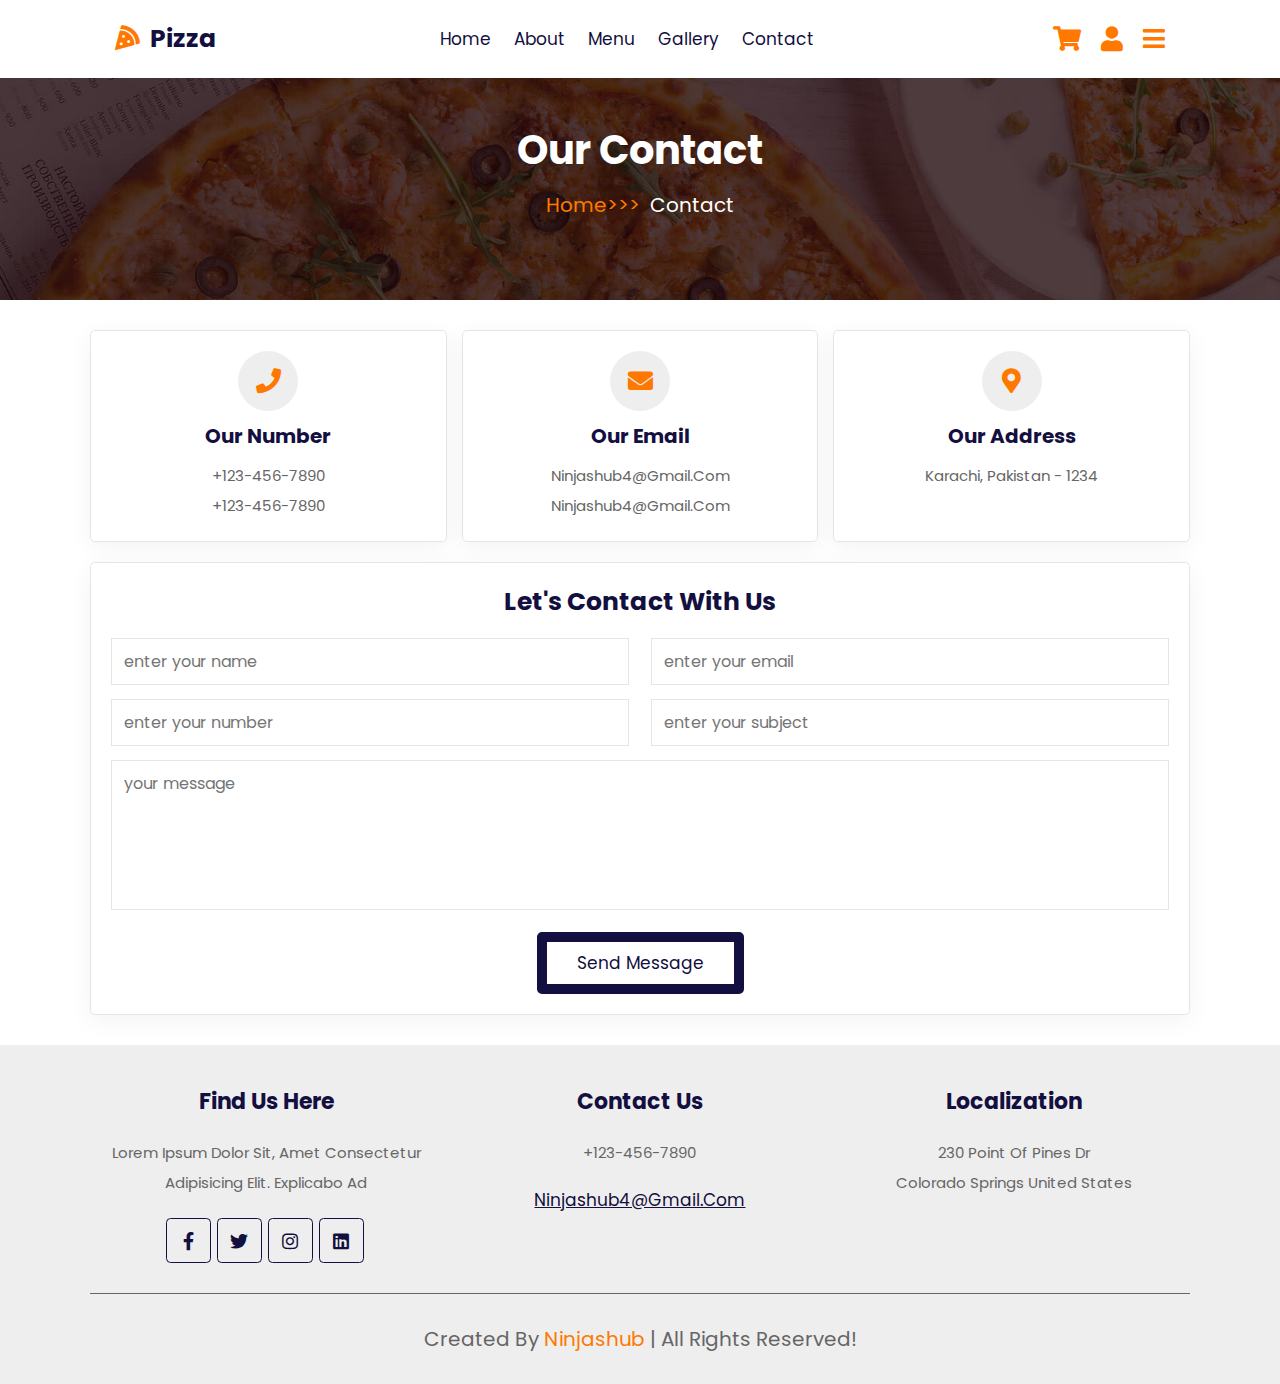
<file: java script project/contact.html>
<!DOCTYPE html>
<html lang="en">
<head>
    <meta charset="UTF-8">
    <meta http-equiv="X-UA-Compatible" content="IE=edge">
    <meta name="viewport" content="width=device-width, initial-scale=1.0">
    <title>Document</title>
    <!-- font awesome cdn link  -->
    <link rel="stylesheet" href="https://cdnjs.cloudflare.com/ajax/libs/font-awesome/5.15.4/css/all.min.css">
    <!-- custom css link -->
    <link rel="stylesheet" href="style.css">
</head>
<body>
    
    <!-- header section starts -->

    <header class="header">

        <a href="home.html" class="logo"> <i class="fas fa-pizza-slice"></i> pizza</a>

        <nav class="navbar">
            <a href="home.html">home</a>
            <a href="about.html">about</a>
            <a href="menu.html">menu</a>
            <a href="gallery.html">gallery</a>
            <a href="contact.html">contact</a>
        </nav>

        <div class="icons">
            <div id="cart" class="fas fa-shopping-cart"></div>
            <div id="login" class="fas fa-user"></div>
            <div id="menu" class="fas fa-bars"></div>
        </div>

        <div class="shopping-cart">

            <div class="box">
                <i class="fas fa-times"></i>
                <img src="images/cart-1.png" alt="">
                <div class="content">
                    <h3>pizza</h3>
                    <span class="quantity">1</span>
                    <span class="multiply">x</span>
                    <span class="price">$ 18.99</span>
                </div>
            </div>

            <div class="box">
                <i class="fas fa-times"></i>
                <img src="images/cart-2.png" alt="">
                <div class="content">
                    <h3>pizza</h3>
                    <span class="quantity">1</span>
                    <span class="multiply">x</span>
                    <span class="price">$ 18.99</span>
                </div>
            </div>

            <div class="box">
                <i class="fas fa-times"></i>
                <img src="images/cart-3.png" alt="">
                <div class="content">
                    <h3>pizza</h3>
                    <span class="quantity">1</span>
                    <span class="multiply">x</span>
                    <span class="price">$ 18.99</span>
                </div>
            </div>
            <h3 class="total">total: $56.97</h3>
            <a href="#" class="btn">checkout cart</a>
        </div>

        <form action="" class="login-form">
            <h3>login form</h3>
            <input type="email" placeholder="enter your email" class="box">
            <input type="password" placeholder="enter your password" class="box">
            <div class="remember">
                <input type="checkbox" name="" id="remember-me">
                <label for="remember-me">remember me</label>
            </div>
            <input type="submit" value="login" class="btn">
        </form>
       
    </header>

    <!-- header section ends -->

    <div class="heading">
        <h1>our contact</h1>
        <p><a href="home.html">home>>></a> contact</p>
    </div>


    <!-- contact section starts -->

    <section class="contact">

        <div class="icon-container">

            <div class="icons">
                <i class="fas fa-phone"></i>
                <h3>our number</h3>
                <p>+123-456-7890</p>
                <p>+123-456-7890</p>
            </div>

            <div class="icons">
                <i class="fas fa-envelope"></i>
                <h3>our email</h3>
                <p>ninjashub4@gmail.com</p>
                <p>ninjashub4@gmail.com</p>
            </div>

            <div class="icons">
                <i class="fas fa-map-marker-alt"></i>
                <h3>our address</h3>
                <p>karachi, Pakistan - 1234</p>
            </div>

        </div>

        <div class="row">

            <form action="">
                <h3>let's contact with us</h3>
                <div class="inputBox">
                    <input type="text" placeholder="enter your name" class="box">
                    <input type="email" placeholder="enter your email" class="box">
                </div>
                <div class="inputBox">
                    <input type="number" placeholder="enter your number" class="box">
                    <input type="text" placeholder="enter your subject" class="box">
                </div>
                <textarea placeholder="your message" cols="30" rows="10"></textarea>
                <input type="submit" value="send message" class="btn">
            </form>

        </div>

    </section>

    <!-- contact section ends -->

    <!-- footer section starts -->

    <section class="footer">

        <div class="box-container">

            <div class="box">
                <h3>find us here</h3>
                <p>Lorem ipsum dolor sit, amet consectetur adipisicing elit. Explicabo ad</p>
                <div class="share">
                    <a href="#" class="fab fa-facebook-f"></a>
                    <a href="#" class="fab fa-twitter"></a>
                    <a href="#" class="fab fa-instagram"></a>
                    <a href="#" class="fab fa-linkedin"></a>
                </div>
            </div>

            <div class="box">
                <h3>contact us</h3>
                <p>+123-456-7890</p>
                <a href="#" class="link">ninjashub4@gmail.com</a>
            </div>

            <div class="box">
                <h3>localization</h3>
                <p>230 point of pines dr <br>
                    colorado springs
                    united states</p>
            </div>

        </div>
        <div class="credit">created by <span>ninjashub</span> | all rights reserved!</div>

    </section>

    <!-- footer section ends -->







    

    <!-- custom js link -->
    <script src="script.js"></script>
</body>
</html>
</file>
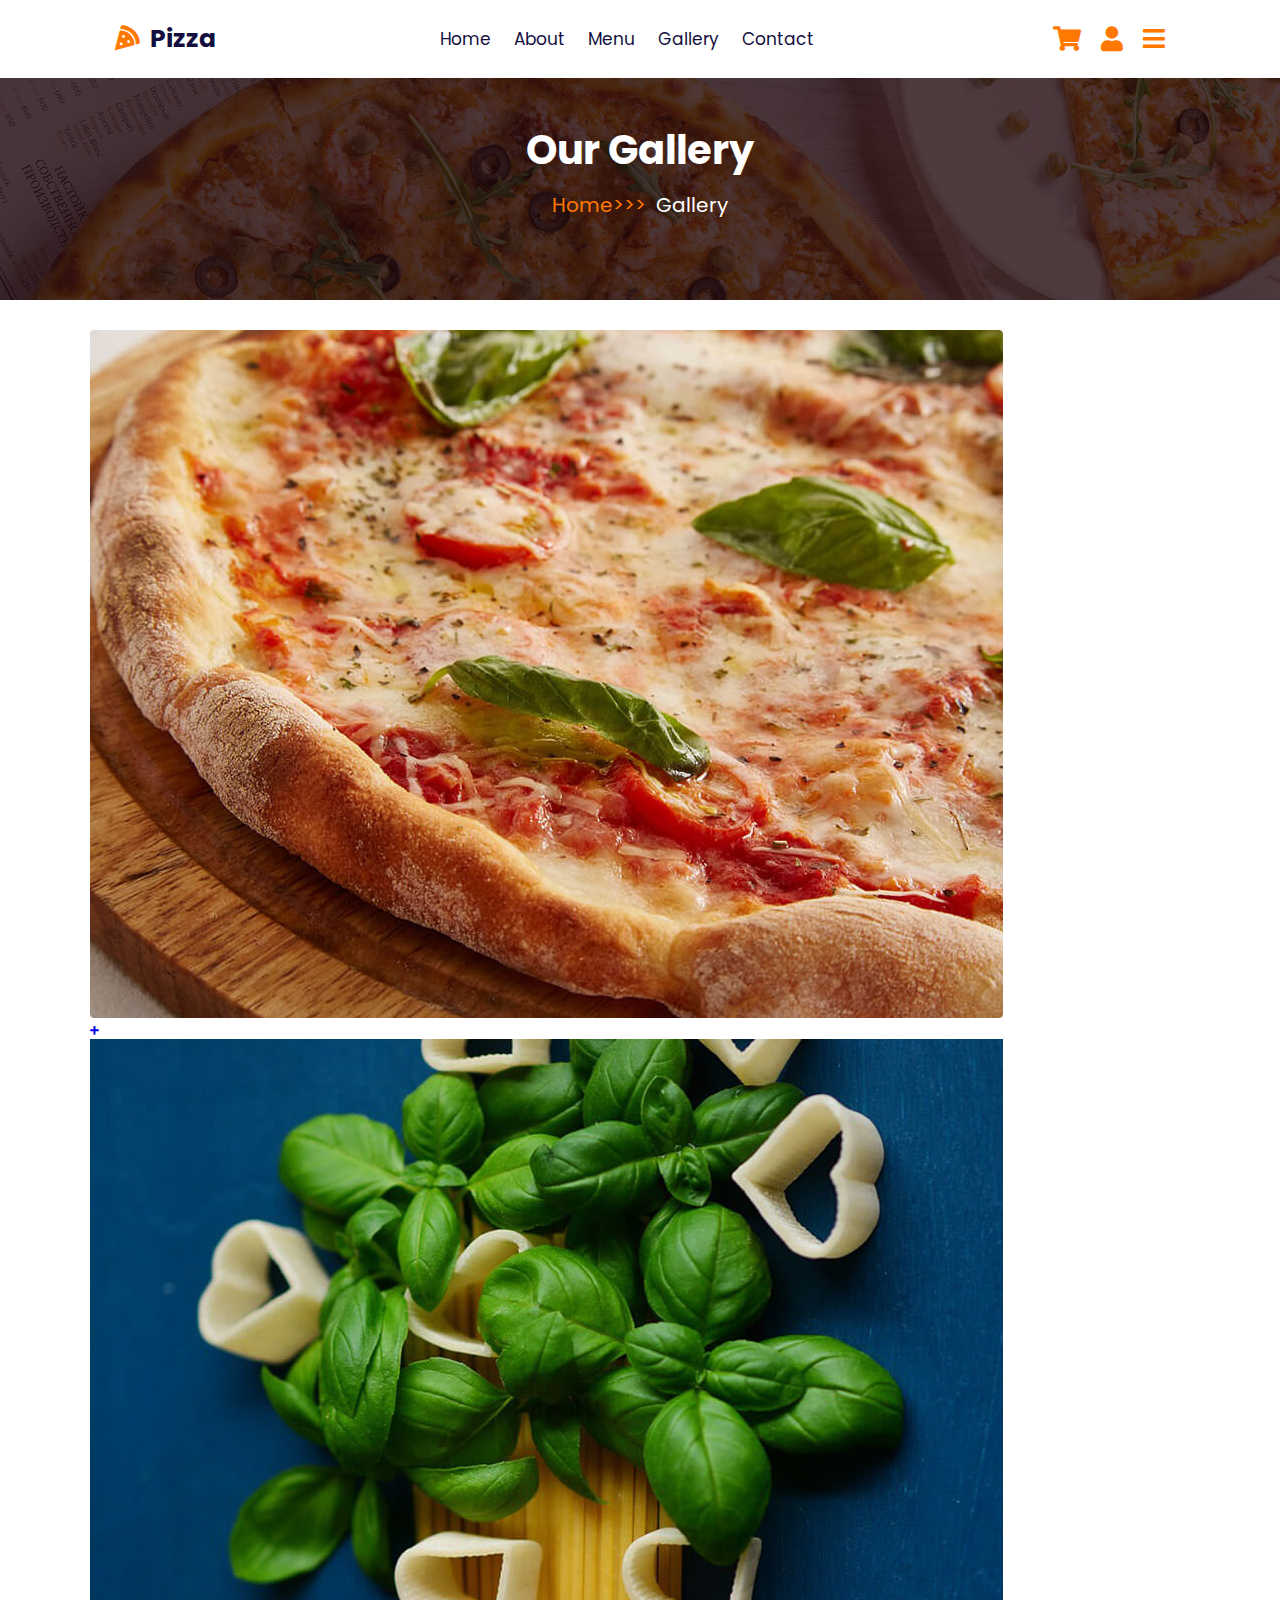
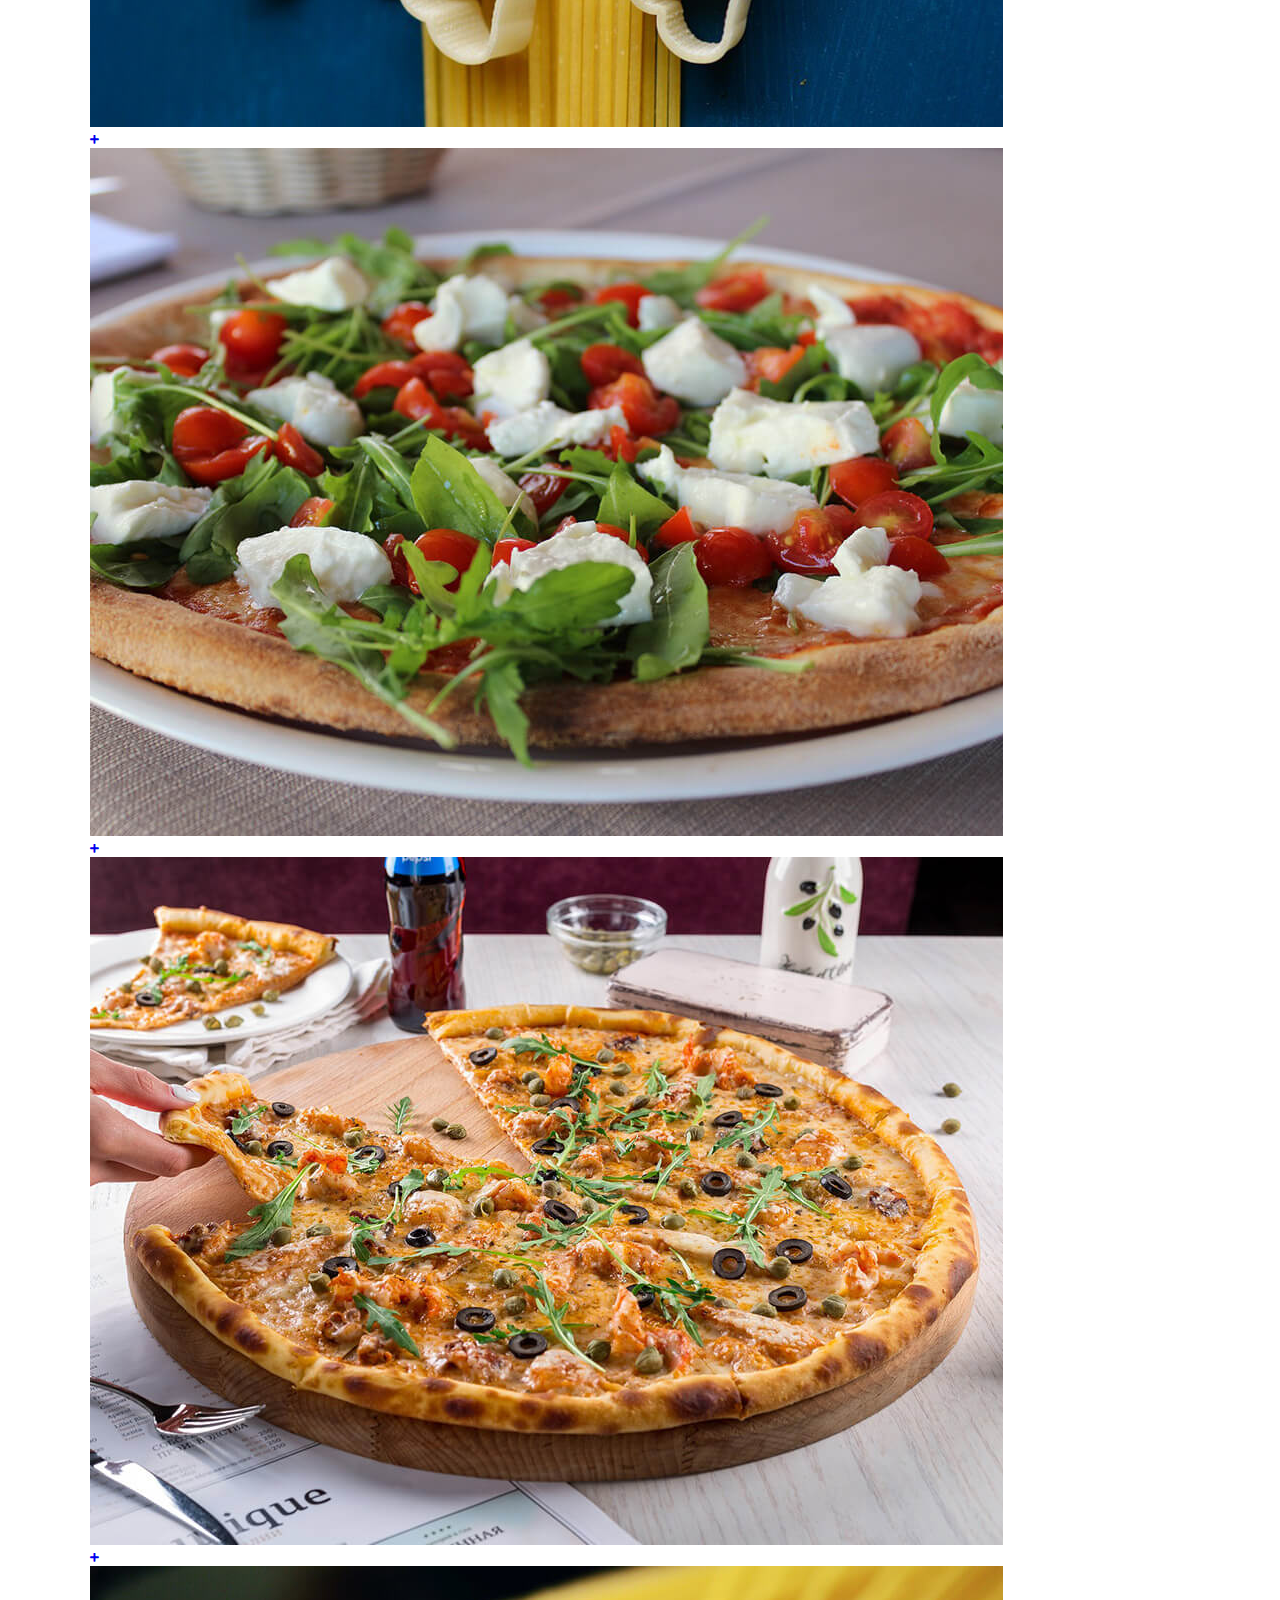
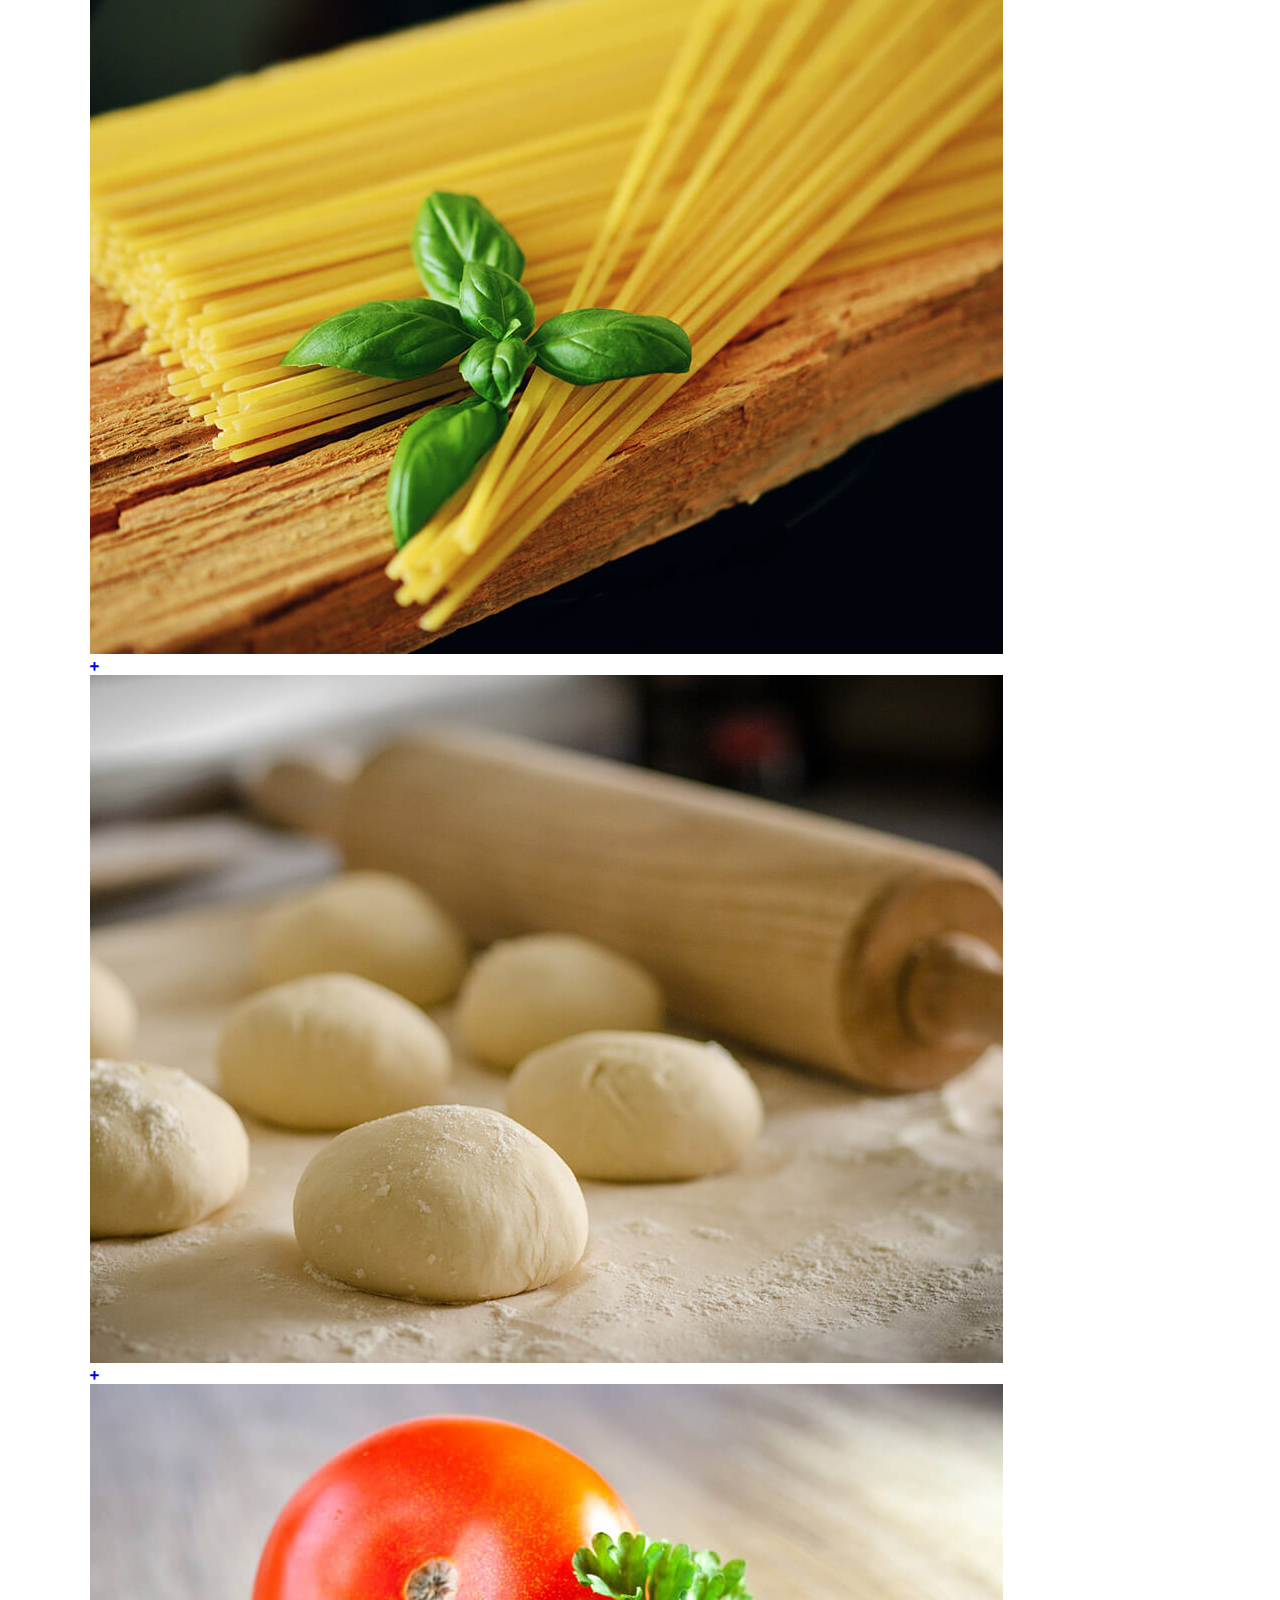
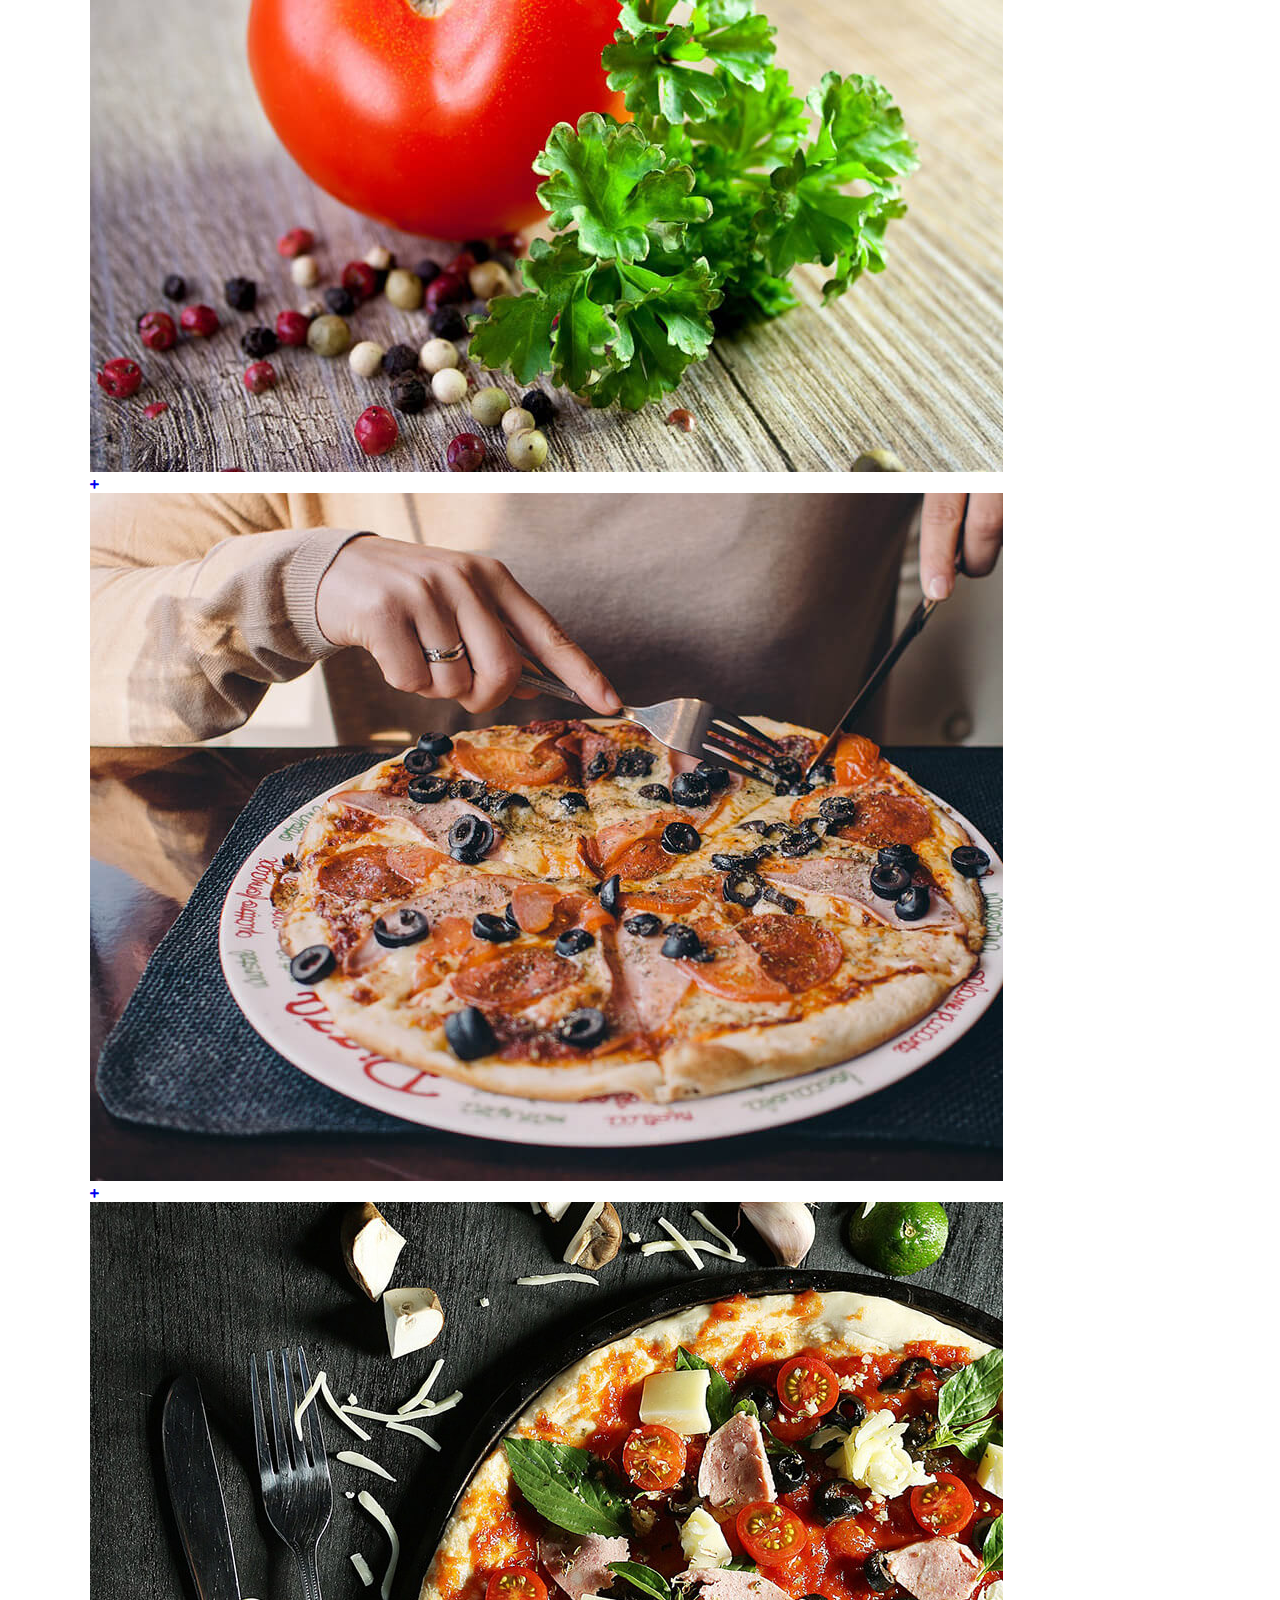
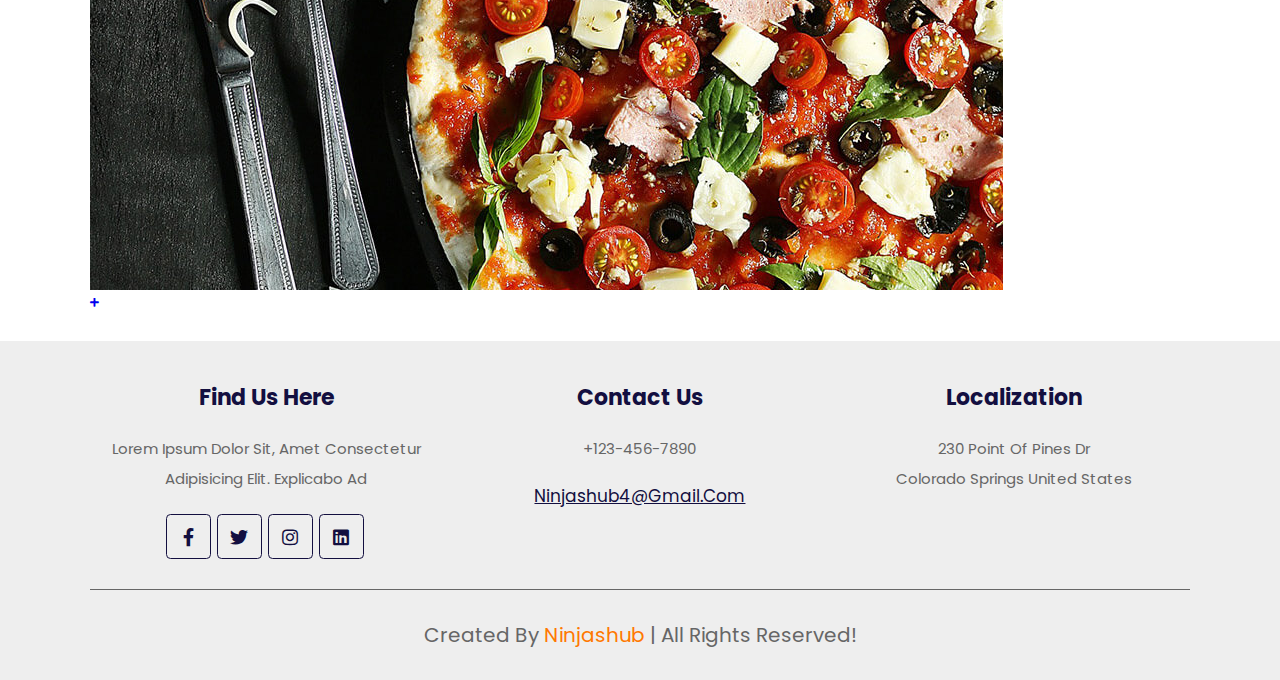
<file: java script project/gallery.html>
<!DOCTYPE html>
<html lang="en">
<head>
    <meta charset="UTF-8">
    <meta http-equiv="X-UA-Compatible" content="IE=edge">
    <meta name="viewport" content="width=device-width, initial-scale=1.0">
    <title>Document</title>
    <!-- font awesome cdn link  -->
    <link rel="stylesheet" href="https://cdnjs.cloudflare.com/ajax/libs/font-awesome/5.15.4/css/all.min.css">
    <!-- swiper cdn link -->
    <link rel="stylesheet" href="https://cdn.jsdelivr.net/npm/swiper@9/swiper-bundle.min.css"/>
    <!-- custom css link -->
    <link rel="stylesheet" href="style.css">
</head>
<body>

   <!-- header section starts -->

    <header class="header">

        <a href="home.html" class="logo"> <i class="fas fa-pizza-slice"></i> pizza</a>

        <nav class="navbar">
            <a href="home.html">home</a>
            <a href="about.html">about</a>
            <a href="menu.html">menu</a>
            <a href="gallery.html">gallery</a>
            <a href="contact.html">contact</a>
        </nav>

        <div class="icons">
            <div id="cart" class="fas fa-shopping-cart"></div>
            <div id="login" class="fas fa-user"></div>
            <div id="menu" class="fas fa-bars"></div>
        </div>

        <div class="shopping-cart">

            <div class="box">
                <i class="fas fa-times"></i>
                <img src="images/cart-1.png" alt="">
                <div class="content">
                    <h3>pizza</h3>
                    <span class="quantity">1</span>
                    <span class="multiply">x</span>
                    <span class="price">$ 18.99</span>
                </div>
            </div>

            <div class="box">
                <i class="fas fa-times"></i>
                <img src="images/cart-2.png" alt="">
                <div class="content">
                    <h3>pizza</h3>
                    <span class="quantity">1</span>
                    <span class="multiply">x</span>
                    <span class="price">$ 18.99</span>
                </div>
            </div>

            <div class="box">
                <i class="fas fa-times"></i>
                <img src="images/cart-3.png" alt="">
                <div class="content">
                    <h3>pizza</h3>
                    <span class="quantity">1</span>
                    <span class="multiply">x</span>
                    <span class="price">$ 18.99</span>
                </div>
            </div>
            <h3 class="total">total: $56.97</h3>
            <a href="#" class="btn">checkout cart</a>
        </div>

        <form action="" class="login-form">
            <h3>login form</h3>
            <input type="email" placeholder="enter your email" class="box">
            <input type="password" placeholder="enter your password" class="box">
            <div class="remember">
                <input type="checkbox" name="" id="remember-me">
                <label for="remember-me">remember me</label>
            </div>
            <input type="submit" value="login" class="btn">
        </form>
       
    </header>

    <!-- header section ends -->

    <div class="heading">
        <h1>our gallery</h1>
        <p><a href="home.html">home>>></a> gallery</p>
    </div>

    <!-- gallerysection -->
        <section class="gallery">
            <div class="gallery-container">
                <a href="images/gallery1.jpg" class="box">
                    <img src="images/gallery1.jpg" alt="">
                    <div class="icons"><i class="fas fa-plus"></i></div>
                </a>
                <a href="images/gallery1.jpg" class="box">
                    <img src="images/gallery2.jpg" alt="">
                    <div class="icons"><i class="fas fa-plus"></i></div>
                </a>
                <a href="images/gallery1.jpg" class="box">
                    <img src="images/gallery3.jpg" alt="">
                    <div class="icons"><i class="fas fa-plus"></i></div>
                </a>
                <a href="images/gallery1.jpg" class="box">
                    <img src="images/gallery4.jpg" alt="">
                    <div class="icons"><i class="fas fa-plus"></i></div>
                </a>
                <a href="images/gallery1.jpg" class="box">
                    <img src="images/gallery5.jpg" alt="">
                    <div class="icons"><i class="fas fa-plus"></i></div>
                </a>
                <a href="images/gallery1.jpg" class="box">
                    <img src="images/gallery6.jpg" alt="">
                    <div class="icons"><i class="fas fa-plus"></i></div>
                </a>
                <a href="images/gallery1.jpg" class="box">
                    <img src="images/gallery7.jpg" alt="">
                    <div class="icons"><i class="fas fa-plus"></i></div>
                </a>
                <a href="images/gallery1.jpg" class="box">
                    <img src="images/gallery8.jpg" alt="">
                    <div class="icons"><i class="fas fa-plus"></i></div>
                </a>
                                <a href="images/gallery1.jpg" class="box">
                    <img src="images/gallery9.jpg" alt="">
                    <div class="icons"><i class="fas fa-plus"></i></div>
                </a>
            </div>
        </section>
    <!-- gallerysection -->

        <!-- footer section starts -->

        <section class="footer">

            <div class="box-container">
    
                <div class="box">
                    <h3>find us here</h3>
                    <p>Lorem ipsum dolor sit, amet consectetur adipisicing elit. Explicabo ad</p>
                    <div class="share">
                        <a href="#" class="fab fa-facebook-f"></a>
                        <a href="#" class="fab fa-twitter"></a>
                        <a href="#" class="fab fa-instagram"></a>
                        <a href="#" class="fab fa-linkedin"></a>
                    </div>
                </div>
    
                <div class="box">
                    <h3>contact us</h3>
                    <p>+123-456-7890</p>
                    <a href="#" class="link">ninjashub4@gmail.com</a>
                </div>
    
                <div class="box">
                    <h3>localization</h3>
                    <p>230 point of pines dr <br>
                        colorado springs
                        united states</p>
                </div>
    
            </div>
            <div class="credit">created by <span>ninjashub</span> | all rights reserved!</div>
    
        </section>
    
        <!-- footer section ends -->
 <!-- custom js link -->
 <script src="script.js"></script>

 <script>
    lightgallery(document.querySelector('.gallery .gallery-container'))
 </script>
    
</body>
</html>
</file>
<file: Electronic E-commerce Website/style.css>
*{
    margin: 0;
    padding: 0;
    box-sizing: border-box;
    outline: none;
    font-family: 'Merriweather', serif;
}
/* top navbar */
.top-navbar{
    display: flex;
    justify-content: space-between;
}
.top-navbar p{
    margin-top: 13px;
    margin-left: 15px;
}
.top-navbar .icons{
    margin-top: 13px;
    margin-right: 15px;
}
.top-navbar a{
    text-decoration: none;
    color: black;
    margin-left: 10px;
}
.top-navbar a img{
    margin-bottom: 3px;
}
.top-navbar a:hover{
    color: black;
}
@media screen and (max-width:400px){
    .top-navbar a{
        font-size: 13px;
    }
    .top-navbar a img{
        width: 15px;
    }
    .top-navbar p{
        font-size: 13px;
    }
}
@media screen and (max-width:320px){
    .top-navbar a{
        font-size: 10px;
    }
    .top-navbar a img{
        width: 13px;
    }
    .top-navbar p{
        font-size: 10px;
    }
}
@media screen and (max-width:318px){
    .top-navbar a{
        font-size: 8px;
        margin-left: 0;
    }
    .top-navbar a img{
        width: 10px;
        margin-left: 0;
    }
    .top-navbar p{
        font-size: 10px;
        margin-top: 20px;
    }
}
/* top navbar */

/* navbar */
#navbar{
    background-color: rgb(67 0 86);
}
#logo{
    margin-left: 15px;
    color: white;
    font-size: 25px;
    font-weight: bold;
    margin-bottom: 6px;
}
#logo span{
    color: #ffc800;
}
#logo #span1{
    font-size: 30px;
}
.navbar-nav{
    margin-left: 20px;
}
.nav-item{
    margin-left: 10px;
}
.nav-item .nav-link{
    color: white;
    margin-left: 2px;
    text-shadow: 0px 0px 1px black;
    transition: 0.5s ease;
}
.nav-item .nav-link:hover{
    color: #ffc800;
}
.dropdown-menu li a{
    color: white;
    transition: 0.5s ease;
}
.dropdown-menu li a:hover{
    background-color: rgb(67 0 86);
    color: #ffc800;
}
#search input{
    border-radius: 50px;
    border: none;
}
#search button{
    border-radius: 50px;
    color: white;
    border: 1px solid #ffc800;
    background-color: #ffc800;
}
/* navbar */




/* home content */
.home{
    width: 100%;
    height: 80vh;
    display: flex;
    align-items: center;
    justify-content: center;
    flex-wrap: wrap;
    position: relative;
    background-color: #a9a9a92b;
    z-index: 0;
}
.home .img{
    flex: 1 1 300px;
}
.home .img img{
    margin-top: 30px;
    width: 100%;
}
.home .content{
    flex: 1 1 400px;
    margin-top: 20px;
}
.content h1{
    color: rgb(67 0 86);
    font-weight: bold;
    margin-left: 23px;
    font-size: 55px;
    text-shadow: -1px 1px 1px black;
}
.content h1 span{
    color: rgb(67 0 86);
    text-shadow: 1px 1px 1px black;
}
#span2{
    color: #ffc800;
}
.content p{
    margin-left: 23px;
}
.btn{
    margin-left: 13px;
}
.btn button{
    width: 150px;
    height: 32px;
    letter-spacing: 3px;
    background-color: rgb(67 0 86);
    color: white;
    border-radius: 5px;
    border: none;
    transition: 0.5s ease;
    cursor: pointer;
}
.btn button:hover{
    background-color: #ffc800;
    color: black;
    border: none;
}
@media screen and (max-width:1200px){
    .home{
        height: 90vh;
    }
}
@media screen and (max-width:799px){
    .home{
        height: 140vh;
    }
}
@media screen and (max-width:550px){
    .home{
        height: 110vh;
    }
}
@media screen and (max-width:420px){
   .content h1{
    font-size: 45px;
   }
}
@media screen and (max-width:320px){
   .content h1{
    font-size: 36px;
   }
}
/* home content */








/* product cards */
#product-cards{
    margin-top: 100px;
}
#product-cards h1{
    color: #ffc800;
    text-shadow: 1px 1px 1px black;
    border-bottom: 2px solid #ffc800;
}
#product-cards .card h3{
    font-size: 20px;
    color: black;
}
#product-cards .card p{
    font-size: 12px;
    margin-top: 5px;
    color: black;
}
.star i{
    margin-left: 5px;
    font-size: 13px;
}
.checked{
    color: #ffc800;
}
#product-cards .card h2{
    font-size: 20px;
    color: black;
    margin-top: 20px;
}
#product-cards .card h2 span{
    float: right;
    color: black;
    cursor: pointer;
}
@media screen and (max-width:1000px){
    #product-cards .card h3{
        font-size: 15px;
    }
}
/* product cards */








/* other cards */
#other-cards{
    margin-top: 30px;
}
#other-cards .card{
    background-color: #a9a9a92b;
}
#other-cards .card h3{
    margin-top: 30px;
    color: black;
    margin-left: 10px;
    letter-spacing: 3px;
}
#other-cards .card h5{
    margin-top: 15px;
    font-weight: 100;
    font-size: 18px;
    color: black;
    margin-left: 10px;
    letter-spacing: 3px;
    border-bottom: 2px solid black;
    width: 220px;
}
#other-cards .card p{
    margin-top: 10px;
    font-weight: 100;
    font-size: 15px;
    color: black;
    margin-left: 10px;
    letter-spacing: 3px;
}
#shopnow{
    width: 130px;
    height: 30px;
    margin-top: 10px;
    margin-left: 10px;
    letter-spacing: 3px;
    color: white;
    background-color: black;
    font-weight: bold;
    border: none;
    cursor: pointer;
}

@media screen and (max-width:1000px){
    #other-cards .card h3{
        margin-top: 5px;
        font-size: 20px;
    }
    #other-cards .card h5{
        margin-top: 5px;
        font-size: 15px;
    }
    #other-cards .card p{
        margin-top: 0px;
    }
    #shopnow{
        margin-top: 0px;
        width: 120px;
        height: 30px;
        font-size: 16px;
    }
}
/* other cards */






/* banner */
.banner{
    margin-top: 60px;
    width: 100%;
    height: 80vh;
    display: flex;
    align-items: center;
    justify-content: center;
    flex-wrap: wrap;
    position: relative;
    background-color: #a9a9a92b;
    z-index: 0;
}
.banner .img{
    flex: 1 1 300px;
}
.banner .img img{
    margin-top: 30px;
    width: 100%;
}
.banner .content{
    flex: 1 1 400px;
    margin-top: 20px;
}
.banner .content h1{
    color: rgb(67 0 86);
    font-weight: bold;
    margin-left: 23px;
    font-size: 55px;
    text-shadow: -1px 1px 1px black;
}
.banner .content h1 span{
    color: rgb(67 0 86);
    text-shadow: 1px 1px 1px black;
}
#span2{
    color: #ffc800;
}
.banner .content p{
    margin-left: 23px;
}
.btn{
    margin-left: 13px;
}
.btn button{
    width: 150px;
    height: 32px;
    letter-spacing: 3px;
    background-color: rgb(67 0 86);
    color: white;
    border-radius: 5px;
    border: none;
    transition: 0.5s ease;
    cursor: pointer;
}
.btn button:hover{
    background-color: #ffc800;
    color: black;
    border: none;
}
@media screen and (max-width:1200px){
    .banner{
        height: 90vh;
    }
}
@media screen and (max-width:799px){
    .banner{
        height: 140vh;
    }
}
@media screen and (max-width:550px){
    .banner{
        height: 110vh;
    }
}
@media screen and (max-width:420px){
   .banner .content h1{
    font-size: 45px;
   }
}
@media screen and (max-width:320px){
   .banner .content h1{
    font-size: 36px;
   }
}
/* banner */









/* other cards */
#other{
    margin-top: 50px;
}
#other .card{
    box-shadow: rgba(17,12,46, 0.15) 0px 48px 100px 0px;
}
#other .card h3{
    margin-top: 10px;
    color: white;
    text-shadow: 1px 1px 1px black;
    letter-spacing: 3px;
    font-weight: bold;
}
#other .card p{
    margin-top: 10px;
    color: white;
    text-shadow: 0px 1px 1px black;
    letter-spacing: 3px;
    font-weight: bold;
}
/* other cards */




/* offer */
#offer{
    margin-top: 100px;
}
#offer i{
    font-size: 32px;
    color: black;
}
/* offer */




/* newslater */
#newslater{
    margin-top: 100px;
}
#newslater h3{
    font-size: 25px;
    letter-spacing: 3px;
}
.input{
    margin-top: 30px;
}
.input input{
    width: 350px;
    height: 36px;
    letter-spacing: 2px;
    border-radius: 3px;
    border:  1px solid black;
    padding-left: 5px;
}
#subscribe{
    width: 200px;
    height: 36px;
    margin-left: 10px;
    border-radius: 3px;
    border: none;
    background-color: #ffc800;
    color: white;
    letter-spacing: 3px;
    font-weight: bold;
    text-shadow: 0px 0px 1px black;
}
@media screen and (max-width:465px){
    .input input{
        width: 280px;
    }
    #subscribe{
        margin-top: 10px;
    }
}
@media screen and (max-width:250px){
    .input input{
        width: 150px;
    }
    #subscribe{
        width: 150px;
    }
}
/* newslater */




/* footer */
#footer{
    padding: 0 0 30px 0px;
    color: white;
    font-size: 14px;
    background-color: rgb(67 0 86);
    margin-top: 100px;
}
#footer .footer-top{
    padding: 60px 0 30px 0;
    background-color: rgb(67 0 86);
    color: white;
}
#footer .footer-top .footer-contact{
    margin-bottom: 30px;
}
#footer .footer-top .footer-contact h3{
    color: #ffc800;
}
#footer .footer-top .footer-contact h4{
    font-size: 22px;
    margin: 0 0 30px 0;
    padding: 2px 0 2px 0;
    line-height: 1;
    font-weight: 700;
}
#footer .footer-top .footer-contact p{
    font-size: 14px;
    line-height: 24px;
    margin-bottom: 0;
    color: white;
}
#footer .footer-top h4{
    font-size: 16px;
    font-weight: bold;
    position: relative;
    padding-bottom: 12px;
}
#footer .footer-top .footer-links{
    margin-bottom: 30px;
    margin-top: 10px;
}
#footer .footer-top .footer-links h4{
    color: #ffc800;
}
#footer .footer-top .footer-links ul{
    list-style: none;
    padding: 0;
    margin: 0;
}
#footer .footer-top .footer-links ul li{
    padding: 10px 0;
    display: flex;
    align-items: center;
}
#footer .footer-top .footer-links ul li a{
    text-decoration: none;
    color: white;
    display: inline-block;
    line-height: 1;
    font-weight: bold;
    transition: 0.5s ease;
}
#footer .footer-top .footer-links ul li a:hover{
    color: #ffc800;
}
#footer .footer-top .socail-links a{
    font-size: 18px;
    display: inline-block;
    text-decoration: none;
    background-color: #373737;
    color: white;
    line-height: 1;
    padding: 8px 0;
    margin-right: 4px;
    border-radius: 50%;
    text-align: center;
    width: 36px;
    transition: 0.5s ease;
}
#footer .footer-top .socail-links a:hover{
    background-color: #ffc800;
    color: white;
}
#footer .copyright{
    text-align: center;
    float: left;
}
#footer .credits{
    float: right;
    text-align: center;
    font-size: 13px;
}
#footer .credits a{
    color: #ffc800;
}
/* footer */




html{
    scroll-behavior: smooth;
}
.arrow{
    position: fixed;
    width: 50px;
    height: 50px;
    bottom: 50px;
    right: 50px;
    text-decoration: none;
    text-align: center;
    line-height: 50px;
}





/* login */
#login{
    width: 65%;
    height: 70vh;
    background-color: rgb(67 0 86);
    margin-top: 35px;
    border-radius: 10px;
    box-shadow: rgba(17,12, 46, 0.15) 0px 48px 100px 0px;
}
#side1 h3{
    color: #ffc800;
    font-weight: bold;
    margin-top: 200px;
}
#side2{
    background-color: white;
    height: 70vh;
    border-radius: 10px;
}
#side2 h3{
    margin-top: 30px;
    color: #ffc800;
    font-weight: bold;
    text-shadow: 0px 1px 1px black;
}
.input2 input{
    margin-top: 15px;
    width: 300px;
    border: none;
    border-bottom: 2px solid #ffc800;
}
.input2 input ::placeholder{
    font-weight: bold;
}
#btnlogin{
    padding-top: 10px;
}
#btnlogin a{
    padding: 10px;
    text-decoration: none;
    border-radius: 15px;
    background-color: #ffc800;
    color: white;
    font-weight: bold;
    border: none;
    text-shadow: 0px 0px 1px black;
}
#side2 p{
    margin-top: 10px;
}
@media screen and (max-width:991px){
    .input2 input{
        width: 250px;
    }
}
@media screen and (max-width:765px){
    .input2 input{
        width: 260px;
    }
    #side2{
        height: 60vh;
    }
}
/* login */




/* about */
#about{
    margin-top: 30px;
}
#about h3{
    font-weight: bold;
    color: #ffc800;
    text-shadow: 0px 1px 1px black;
}
#about button{
    width: 150px;
    height: 36px;
    color: white;
    background-color: rgb(67 0 86);
    border-radius: 5px;
    cursor: pointer;
}
/* about */





/* contact */
#contact{
    margin-top: 50px;
}
#contact .card{
    height: 80px;
    margin-top: 20px;
    box-shadow: rgba(100, 100, 111 ,0.2) 0px 7px 29px 0px;
}
#contact .card i{
    margin-top: 10px;
    margin-left: 10px;
    font-size: 15px;
    color: rgb(67 0 86);
    font-weight: bold;
    letter-spacing: 3px;
}
#contact .card h6{
    margin-left: 10px;
    margin-top: 10px;
    letter-spacing: 3px;
    font-weight: bold;
    color: rgb(67 0 86);
}
.messagebtn button{
    margin-top: 30px;
    width: 200px;
    height: 33px;
    background: transparent;
    border: 2px solid rgb(67 0 86);
    font-weight: bold;
    letter-spacing: 3px;
    transition: 0.5s ease;
    cursor: pointer;
}
.messagebtn button:hover{
    background-color: rgb(67 0 86);
    color: white;
}
/* contact */
</file>
<file: javascript project/style.css>
@import url('https://fonts.googleapis.com/css2?family=Roboto:wght@100;300;400;500;700&display=swap');

:root{
  --primary-color: #03045e;
  --color: #4581cf;
  --black: #666;
  --white: #fff;
  --box-shadow: 0 .5rem 1rem rgba(0, 0, 0, 0.1);
}

*{
  font-family: 'Roboto', sans-serif;
  margin: 0; padding: 0;
  box-sizing: border-box;
  outline: none; border: none;
  text-decoration: none;
  text-transform: capitalize;
  transition: .2s linear;
}

html{
  font-size: 62.5%;
  overflow-x: hidden;
  scroll-behavior: smooth;
  scroll-padding-top: 4rem;
}

html::-webkit-scrollbar{
  width: 1rem;
}

html::-webkit-scrollbar-track{
  background: transparent;
}

html::-webkit-scrollbar-thumb{
  background: var(--primary-color);
  border-radius: 5rem;
}

section{
  padding: 2rem 7%;
}

.heading{
  text-align: center;
  color: var(--primary-color);
  text-transform: uppercase;
  margin-bottom: 3rem;
  padding: 1.2rem 0;
  font-size: 4rem;
}

.heading span{
  color: var(--color);
  text-transform: uppercase;
}

.btn{
  display: inline-block;
  border-radius: 5rem;
  background: var(--primary-color);
  color: var(--white);
  box-shadow: var(--box-shadow);
  padding: .9rem 3rem;
  position: relative;
  z-index: 0;
  overflow: hidden;
  font-size: 1.7rem;
  margin-top: 1rem;
}

.btn::before{
  content: '';
  position: absolute;
  top: 0;
  height: 100%;
  width: 0%;
  background: #5858b3;
  z-index: -1;
  left: 0;
  transition: .3s linear;
}

.btn:hover::before{
  width: 100%;
}

/* header */

.header{
  position: fixed;
  top: 0; right: 0; left: 0;
  z-index: 1000;
  background: var(--white);
  box-shadow: var(--box-shadow);
  display: flex;
  align-items: center;
  justify-content: space-between;
  padding: 2rem 7%;
}

.header .logo{
  font-size: 2.5rem;
  font-weight: bolder;
  color: var(--black);
}

.header .logo i{
  color: var(--primary-color);
}

.header .navbar a{
  font-size: 1.7rem;
  color: var(--black);
  margin: 0 1rem;
}

.header .navbar a.active,
.header .navbar a:hover{
  color: var(--primary-color);
}

.header .icons div{
  font-size: 2.5rem;
  margin-left: 1.7rem;
  cursor: pointer;
  color: var(--black);
}

.header .icons div:hover{
  color: var(--primary-color);
}

/* login */

.header .login-form{
  position: absolute;
  top: 115%; right: -105%;
  background: var(--white);
  border-radius: .5rem;
  box-shadow: var(--box-shadow);
  width: 35rem;
  padding: 2rem;
}

.header .login-form.active{
  right: 2rem;
  transition: .4s linear;
}

.header .login-form h3{
  color: var(--primary-color);
  text-transform: uppercase;
  font-size: 2.2rem;
  text-align: center;
  margin-bottom: .7rem;
}

.header .login-form .box{
  border: .1rem solid rgba(0, 0, 0, 0.1);
  margin: .7rem 0;
  padding: 1rem 1.2rem;
  font-size: 1.5rem;
  color: var(--primary-color);
  text-transform: none;
  width: 100%;
}

.header .login-form .remember{
  display: flex;
  align-items: center;
  gap: .5rem;
  margin: .7rem 0;
}

.header .login-form .remember label{
  font-size: 1.5rem;
  color: var(--black);
  cursor: pointer;
}

.header .login-form .btn{
  width: 100%;
  text-align: center;
  margin: 1rem 0;
}

#menu-btn{
  display: none;
}

/* end */

/* home */

.home{
  min-height: 95vh;
  background: url(images/home.jpg) no-repeat;
  background-position: center !important;
  background-size: cover !important;
  position: relative;
  z-index: 0;
  display: flex;
  align-items: center;
  justify-content: center;
}

.home::before{
  content: '';
  position: absolute;
  top: 0; left: 0;
  height: 100%; width: 100%;
  background: rgba(0, 0, 0, 0.4);
  z-index: -1;
}

.home .content{
  text-align: center;
  max-width: 60rem;
}

.home .content h3{
  font-size: 6rem;
  text-transform: uppercase;
  color: var(--white);
  padding-bottom: 1.5rem;
}

.home .content h3 span{
  text-transform: uppercase;
  color: var(--primary-color);
}

/* end */

/* banner */

.banner .box-container{
  display: grid;
  grid-template-columns: repeat(auto-fit, minmax(25rem, 1fr));
  gap: 2rem;
  padding-top: 5rem;
}

.banner .box-container .box{
  text-align: center;
  padding: 4rem;
  background: var(--white);
  box-shadow: var(--box-shadow);
  border-radius: 1rem;
}

.banner .box-container .box img{
  margin: 1rem 0;
  height: 5rem;
  transition: 500ms ease;
}

.banner .box-container .box:hover img{
  transform: scale(-1) rotate(180deg);
}

.banner .box-container .box h3{
  font-size: 2rem;
  padding: 1rem 0;
  color: var(--color);
}

.banner .box-container .box p{
  font-size: 1.5rem;
  color: var(--black);
  line-height: 2;
}

/* end */

/* about us */

.about .row{
  display: flex;
  flex-wrap: wrap;
  gap: 6rem;
  align-items: center;
}

.about .row .image{
  flex: 1 1 30rem;
}

.about .row .image img{
  width: 100%;
}

.about .row .content{
  flex: 1 1 50rem;
}

.about .row .content h3{
  font-size: 3.5rem;
  color: var(--color);
  padding: 2rem 0;
}

.about .row .content p{
  font-size: 1.6rem;
  color: var(--black);
  padding: 1rem 0;
  line-height: 1.8;
}

/* end */

/* package */

.package .box-container .box{
  display: flex;
  flex-wrap: wrap;
  gap: 3rem;
  align-items: center;
  margin-bottom: 3rem;
  border-radius: 1rem;
  box-shadow: var(--box-shadow);
}

.package .box-container .box .image{
  flex: 1 1 30rem;
  height: 30rem;
}

.package .box-container .box .image img{
  width: 100%;
  height: 100%;
  object-fit: cover;
  border-radius: 1rem 0 0 1rem;
}

.package .box-container .box .content{
  padding: 3rem 2rem;
}

.package .box-container .box .content,
.package .box-container .box .price{
  flex: 1 1 calc(30% - 3rem);
}

.package .box-container .box .content h3{
  font-size: 2.2rem;
  color: var(--color);
}

.package .box-container .box .content p{
  font-size: 1.6rem;
  color: var(--black);
  padding-top: 1.5rem;
  line-height: 1.8;
}

.package .box-container .box .price{
  padding: 6.9rem 2rem;
  text-align: center;
  color: #fff;
  background: #4581cf;
  border-radius: 0 1rem 1rem 0;
}

.package .box-container .box .price h4{
  font-size: 2.9rem;
  margin-bottom: 1rem;
}

.package .box-container .box .price h5{
  margin-bottom: 2rem;
  font-size: 1.7rem;
}

.package .box-container .box .price .stars i{
  color: var(--white);
  font-size: 1.7rem;
  margin-bottom: 1rem;
}

/* end */

/* menu */

.menu .box-container{
  display: flex;
  flex-wrap: wrap;
  gap: 1.5rem;
}

.menu .box-container .box{
  height: 30rem;
  flex: 1 1 30rem;
  border: .5rem solid var(--white);
  box-shadow: var(--box-shadow);
  border-radius: 1rem;
  position: relative;
  overflow: hidden;
}

.menu .box-container .box img{
  height: 100%;
  width: 100%;
  object-fit: cover;
}

.menu .box-container .box .content{
  position: absolute;
  top: 50%; left: 50%;
  transform: translate(-50%, -50%) scale(0);
  height: 100%;
  width: 100%;
  background: rgba(255, 255, 255, 0.9);
  padding: 2rem;
  padding-top: 8rem;
  text-align: center;
}

.menu .box-container .box .content h3{
  font-size: 2.5rem;
  color: var(--primary-color);
}

.menu .box-container .box .content p{
  font-size: 1.5rem;
  padding: 1rem 0;
  color: var(--black);
}

.menu .box-container .box:hover .content{
  transform: translate(-50%, -50%) scale(1);
}

/* end */

/* gallery */

.gallery .box-container{
  display: flex;
  flex-wrap: wrap;
  gap: 1.5rem;
}

.gallery .box-container .box{
  height: 25rem;
  flex: 1 1 30rem;
  box-shadow: var(--box-shadow);
  border-radius: 1rem;
  overflow: hidden;
}

.gallery .box-container .box img{
  height: 100%;
  width: 100%;
  object-fit: cover;
}

.gallery .box-container .box:hover img{
  transform: scale(1.1);
}

/* end */

/* review */

.review{
  display: flex;
  flex-wrap: wrap;
  align-items: center;
  gap: 2rem;
}

.review .content{
  flex: 1 1 42rem;
}

.review .content span{
  font-size: 2rem;
  color: var(--color);
}

.review .content h3{
  font-size: 3rem;
  padding-top: .5rem;
  color: var(--primary-color);
}

.review .content p{
  font-size: 1.4rem;
  color: var(--black);
  padding: 1rem 0;
  line-height: 2;
}

.review .box-container{
  flex: 1 1 42rem;
  display: flex;
  flex-wrap: wrap;
  gap: 1.5rem;
}

.review .box-container .box{
  flex: 1 1 20rem;
  box-shadow: var(--box-shadow);
  border-radius: 1rem;
  padding: 2rem;
}

.review .box-container .box p{
  font-size: 1.4rem;
  padding-bottom: 1rem;
  line-height: 2;
  color: var(--black);
}

.review .box-container .box .user{
  display: flex;
  align-items: center;
  gap: 1rem;
}

.review .box-container .box .user img{
  height: 5rem;
  width: 5rem;
  border-radius: 50%;
}

.review .box-container .box .user h3{
  font-size: 1.7rem;
  color: var(--primary-color);
  padding-bottom: .5rem;
}

.review .box-container .box .user span{
  font-size: 1.5rem;
  color: var(--black);
}

/* end */

/* footer */

.footer{
  background: #efffff;
}

.footer .box-container{
  display: grid;
  grid-template-columns: repeat(auto-fit, minmax(30rem, 1fr));
  gap: 3rem;
}

.footer .box-container .box{
  padding: 1rem 0;
}

.footer .box-container .box h3{
  font-size: 2.2rem;
  color: var(--primary-color);
  padding: 1rem 0;
}

.footer .box-container .box h3 i{
  padding-right: .5rem;
}

.footer .box-container .box p{
  font-size: 1.4rem;
  color: var(--black);
  padding: 1rem 0;
  line-height: 2;
}

.footer .box-container .box p i{
  padding-right: .5rem;
  color: var(--primary-color);
}

.footer .box-container .box .share{
  padding-top: 1rem;
}

.footer .box-container .box .share a{
  height: 4.5rem;
  width: 4.5rem;
  line-height: 4.5rem;
  font-size: 2rem;
  border-radius: 50%;
  font-size: 1.7rem;
  border: .2rem solid var(--primary-color);
  color: var(--primary-color);
  margin-right: .5rem;
  text-align: center;
}

.footer .box-container .box .share a:hover{
  color: var(--white);
  background: var(--primary-color);
}

.footer .box-container .box form .email{
  width: 100%;
  border-radius: 5rem;
  border: .2rem solid var(--primary-color);
  background: none;
  font-size: 1.5rem;
  text-transform: none;
  color: var(--black);
  margin-bottom: 1rem;
  padding: 1.2rem 1.4rem;
}

.footer .box-container .box form .btn{
  cursor: pointer;
}

.footer .credit{
  font-size: 2rem;
  text-align: center;
  border-top: .1rem solid var(--black);
  padding: 1rem;
  padding-top: 2rem;
  margin-top: 2rem;
  color: var(--black);
}

.footer .credit span{
  color: var(--primary-color);
}

/* end */









/* media query */

@media(max-width:991px){

  html{
    font-size: 55%;
  }

  section{
    padding: 2rem;
  }

}

@media(max-width:768px){

  #menu-btn{
    display: inline-block;
  }

  .header .navbar{
    position: absolute;
    top: 99%; left: 0; right: 0;
    background: #fff;
    border-top: .1rem solid var(--primary-color);
    clip-path: polygon(0 0, 100% 0, 100% 0, 0 0);
  }

  .header .navbar.active{
    clip-path: polygon(0 0, 100% 0, 100% 100%, 0 100%);
  }

  .header .navbar a{
    display: block;
    margin: 2rem;
    font-size: 2rem;
  }

  .package .box-container .box{
    flex-direction: column;
  }

  .package .box-container .box .image,
  .package .box-container .box .content,
  .package .box-container .box .price{
    width: 100%;
  }

  .package .box-container .box .image img{
    border-radius: 1rem 1rem 0 0;
  }

  .package .box-container .box .price{
    border-radius: 0 0 1rem 1rem;
  }

}


@media(max-width:450px){
  html{
    font-size: 50%;
  }
}
</file>
<file: java script project/style.css>
@import url("https://fonts.googleapis.com/css2?family=Poppins:wght@100;300;400;500;600&display=swap");

*{
    font-family: 'poppins', sans-serif;
    margin: 0; padding: 0;
    box-sizing: border-box;
    outline: none;
    border: none;
    text-decoration: none;
    text-transform: capitalize;
    transition: .2s linear;
}
html{
    font-size:62.5% ;
    overflow-x: hidden;
    scroll-behavior: smooth;
}
section{
  padding: 3rem 7%;
}
.title{
  text-align: center;
  font-size: 2.8rem;
  margin-bottom: 3rem;
  padding: 1.2rem 0;
  border-bottom: 1rem solid rgba(0,0,0,0,0.1);
}
.title span{
  color: #ff7800; 
}
.heading{
  background: url(images/heading-bg.png) no-repeat;
  background-size: cover;
  background-position: center;
  text-align: center;
  padding-top: 12rem;
  padding-bottom: 8rem;
}
.heading h1{
  color: #fff;
  font-size: 4rem;
}
.heading p{
  padding-top: 1rem;
  font-size: 2rem;
  color: #fff;
}
.heading p a{
  color: #ff7800;
  padding-right: .5rem;
}
.btn{
    display: inline-block;
    margin-top:1rem;
    padding: .8rem 3rem;
    border: 1rem solid #130f40;
    border-radius: .5rem;
    background: none;
    color: #130f40;
    font-size: 1.7rem;
    cursor: pointer;
}
.btn:hover{
    background: #130f40;
    color: #fff;
}
/* header */

.header{
    position: fixed;
    top: 0; left: 0; right: 0;
    z-index: 1000;
    background: #fff;
    box-shadow: 0 0.5rem 1rem rgba(0,0,0,0,0.1);
    display: flex;
    align-items: center;
    justify-content: space-between;
    padding: 2rem 9%;
}
.header .logo{
    font-size: 2.5rem;
    font-weight: bolder;
    color: #130f40;
}
.header .logo i{
    color: #ff7800;
    padding-right: .5rem;
}
.header .navbar a{
    font-size: 1.7rem;
    color: #130f40;
    margin: 0 1rem;
}
.header .navbar a:hover{
    color: #ff7800;

}
.header .icons div{
    font-size: 2.5rem;
    margin-left: 1.7rem;
    color: #130f40;
    cursor: pointer;
}
.header .icons div{
    color: #ff7800;

}
.header .shopping-cart{
    position: absolute;
    top: 115%; right: -105%;
    background: #fff;
    border-radius: .5rem;
    box-shadow: 0 0.5rem 1rem rgba(0,0,0,0,0.1);
    width: 35rem;
    padding: 2rem;

}
.header .shopping-cart.active{
    right: 2rem;
    transition: .4s linear;
}
.header  .shopping-cart .box{
    display: flex;
    align-items: center;
    gap: 1.5rem;
    margin-bottom: 1.5rem;
    position: relative;
}
.header .shopping-cart .box .fa-times{
    position: absolute;
    top: 50%; right: 2rem;
    transform: translateY(-50%);
    font-size: 2rem;
    cursor: pointer;
}
.header .shopping-cart .box .fa-times:hover{
    color: #ff7800;
}
header  .shopping-cart .box img{
    height: 10rem;

}
header  .shopping-cart .box content h3{
    font-size: 1.7rem;
    padding-bottom: .5rem;
    color: #130f40;
}
header  .shopping-cart .box content span{
    font-size: 1.5rem;
    color: #666;

}
header  .shopping-cart .box content span.multiply{
    margin: 0 .5rem;
}
header  .shopping-cart .total{
    color: #130f40;
    text-align: center;
    font-size: 2.2rem;
}
header  .shopping-cart .btn{
    text-align: center;
    width: 100%;
}
.header .login-form{
    position: absolute;
    top: 115%; right: -105%;
    background: #fff;
    border-radius: .5rem;
    box-shadow: 0 0.5rem 1rem rgba(0,0,0,0,0.1);
    width: 35rem;
    padding: 2rem;
}
.header .login-form.active{
    right: 2rem;
    transition: .4s linear;
}
.header .login-form h3{
    color: #130f40;
    text-transform: uppercase;
    font-size: 2.2rem;
    text-align: center;
    margin-bottom: .7rem;
}
.header .login-form .box{
    margin: .7rem 0;
    border: .1rem solid rgba(0,0,0,0,0.1);
    padding: 1rem 1.2rem;
    font-size: 1.5rem;
    color: #130f40;
    text-transform: none;
    width: 100%;
}
.header .login-form .remember{
    display: flex;
    align-items: center;
    gap: 5rem;
    margin: .7rem 0;
}
.header .login-form .remember label{
    font-size: 1.5rem;
    color: #666;
    cursor: pointer;
}
.header .login-form .btn{
    margin: 1rem 0;
    width: 100%;
    text-align: center;
}
 /* header */

 /* home */
 
.home{
    padding: 0;
  }
  
  .home .slide{
    min-height: 100vh;
    background-size: cover !important;
    background-position: center !important;
    display: flex;
    align-items: center;
    justify-content: center;
  }
  
  .home .slide .content{
    width: 60rem;
    text-align: center;
    display: none;
  }
  
  .home .slide .content h3{
    font-size: 6rem;
    color: #fff;
    line-height: 1.3;
    padding: 2rem 0;
    animation: sliderReveal 1s ease forwards;
  }
  
  .home .slide .content h3 span{
    color: #ff7800;
  }
  
  .home .slide .content .btn{
    background: #130f40;
    color: #fff;
    animation: sliderReveal 1s ease forwards;
  }
  
  .home .swiper-slide-active .content{
    display: inline-block;
  }
  
  .home .swiper-slide-active{
    animation: smoothScale 4s linear forwards;
  }
  
  @keyframes sliderReveal{
    0%{
      transform: translateY(30px);
      opacity: 0;
    }
    100%{
      transform: translateY(0px);
      opacity: 1;
    }
  }
  
  @keyframes smoothScale{
    0%{
      transform: scale(1);
    }
    100%{
      transform: scale(1.15);
    }
  }
  
  .swiper-button-prev,
  .swiper-button-next{
    height: 4.5rem;
    width: 4.5rem;
    line-height: 4.5rem;
    margin-left: 1.5rem;
    transform: translateY(-50%) rotate(45deg);
    border: .1rem solid #ff7800;
    color: #ff7800;
  }
  
  .swiper-button-prev::after,
  .swiper-button-next::after{
    font-size: 1.5rem;
    transform: rotate(-45deg);
  }
  
  .swiper-button-prev:hover,
  .swiper-button-next:hover{
    background: #ff7800;
    color: #fff;
  }
 /* home */
 /* banner */
 banner .box-container{
  display: grid;
  grid-template-columns: repeat(auto-fit, minmax(-50%, 1fr));
  gap: 2rem;
}

.banner .box-container .box{
  box-shadow: 0 .5rem 1rem rgba(0,0,0,0.1);
  position: relative;
  overflow: hidden;
  text-align: center;
  background: #ff7800;
}

.banner .box-container .box .image{
  width: 100%;
}

.banner .box-container .box .image img{
  height: 100%;
  width: 100%;
  object-fit: cover;
}

.banner .box-container .box .content{
  padding: 2rem;
}

.banner .box-container .box .content h3{
  font-size: 2.5rem;
  color: #fff;
  margin-bottom: 1rem;
}

 /* banner */
 /* steps */
 .steps .box-container{
  display: flex;
  flex-wrap: wrap;
  gap: 1.5rem;
 }
 .steps .box-container .box{
  flex: 1 1 25rem;
  padding: 1rem;
  text-align: center;
 }
 .steps .box-container .box img{
  box-shadow: 0 0.5rem 1rem rgba(0,0,0,0,0.1);
  border: 1rem solid #fff;
  border-radius: 50%;

 }
 .steps .box-container .box h3{
  font-size: 2.4rem;
  color: #130f40;
  padding: 1rem;
 }



 /* steps */
 /* pizza menu */
 .pizzas .box-container{
  display: grid;
  grid-template-columns: repeat(auto-fit, minmax(30rem,1fr));
  gap: 2.5rem;
 }
 .pizzas .box-container .box{
  padding: 0 2.5rem;
  position: relative;
  overflow: hidden;
  text-align: center;
 }
 .pizzas .box-container .box img{
  height: 29rem;
 }
 .pizzas .box-container .box:hover img{
  transform: scale(1.1);
 }
 .pizzas .box-container .box h3{
  font-size: 2.5rem;
  color: #130f40;
  line-height: 1.8;
 }
 .pizzas .box-container .box p{
  font-size: 1.4rem;
  line-height: 1.8;
 }
 .pizzas .box-container .box .stars{
  padding: 1rem 0;
 }
 .pizzas .box-container .box .stars i{
  font-size: 1.7rem;
  color: gold;
 }
 .pizzas .box-container .box .price{
  color: #130f40;
  font-size: 2.5rem;
  font-weight: bolder;
  margin-right: 1rem;
 }
 .pizzas .box-container .box .price span{
  font-size: 1.5rem;
  font-weight: lighter;
  color: #ff7800;
  text-decoration: line-through;
 }
 /* pizza menu */


 /* footer */

 .footer{
  background: #eee;
  text-align: center;
}

.footer .box-container{
  display: grid;
  grid-template-columns: repeat(auto-fit, minmax(30rem, 1fr));
  gap: 2rem;
}

.footer .box-container .box h3{
  font-size: 2.2rem;
  text-transform: capitalize;
  color: #130f40;
  padding: 1rem 0;
}

.footer .box-container .box p{
  font-size: 1.5rem;
  line-height: 2;
  color: #666;
  padding: 1rem 0;
}

.footer .box-container .box .share{
  margin-top: 1rem;
}

.footer .box-container .box .share a{
  height: 4.5rem;
  width: 4.5rem;
  line-height: 4.5rem;
  border-radius: 10%;
  font-size: 1.8rem;
  border: .1rem solid #130f40;
  color: #130f40;
  margin-right: .3rem;
  text-align: center;
}

.footer .box-container .box .share a:hover{
  background: #130f40;
  color: #fff;
}

.footer .box-container .box .link{
  font-size: 1.7rem;
  line-height: 2;
  color: #130f40;
  padding: .5rem 0;
  display: block;
  text-decoration: underline;
}

.footer .box-container .box .link:hover{
  color: #ff7800;
}

.footer .credit{
  text-align: center;
  margin-top: 3rem;
  padding-top: 3rem;
  font-size: 2rem;
  text-transform: capitalize;
  color: #666;
  border-top: .1rem solid #666;
}

.footer .credit span{
  color: #ff7800;
}

 /* footer */

 /* about */
 .about .row{
  display: flex;
  align-items: center;
  flex-wrap: wrap;
  gap: 4rem;
 }
 .about .row .image{
  flex: 1 1 32rem;

 }
 .about .row .image img{
  width: 100%;
  box-shadow: 0 .5rem 1rem rgba(0,0,0,0.1);
 }
 .about .row .content{
  flex: 1 1 50rem;
 }
 .about .row .content h3{
  font-size: 3.5rem;
  color: #130f40;
 }
 .about .row .content h3 span{
  color: #ff7800;
 }
 .about .row .content p{
  font-size: 1.6rem;
  color: #666;
  padding: 2rem 0;
  line-height: 2;
 }

 /* about */
  /* blog */
.blogs .box-container{
  display: grid;
  grid-template-columns: repeat(auto-fit, minmax(30rem, 1fr));
  gap: 4rem;
}
.blogs .box-container .box{
  text-align: center;
  box-shadow: 0 .5rem 1rem rgba(0,0,0,0.1);
  padding: 1.5rem;
  border-radius: .5rem;
}
.blogs .box-container .box img{
  height: 25rem;
  width: 100%;
  object-fit: cover;
  border-radius: .5rem;
}
.blogs .box-container .box .icons{
  background: #ff7800;
  border-radius: .5rem;
  padding: 1rem;
  position: relative;
  top: -2rem;
  display: inline-block;
}
.blogs .box-container .box .icons a{
  font-size: 1.4rem;
  color: #fff;
  margin: 0 1rem;
}
.blogs .box-container .box .icons a:hover{
  color: #130f40;
  
}
.blogs .box-container .box .icons a{
  color: #130f40;
  padding-right: .5rem;
}
.blogs .box-container .box h3{
  font-size: 2rem;
  color: #130f40;
}
.blogs .box-container .box p{
  font-size: 1.4rem;
  padding: 1rem 0;
  line-height: 2;
  color: #666;
}


 /* blog */
/* menu */

.menu .slide .title{
  padding: 1rem;
  font-size: 3rem;
  color: #fff;
  background: #ff7800;
  margin-bottom: 3rem;
  text-align: center;
}

.menu .slide .box-container{
  display: flex;
  flex-wrap: wrap;
  gap: 1.5rem;
  padding-bottom: 4rem;
}

.menu .slide .box-container .box{
  flex: 1 1 38rem;
  background: #eee;
  padding: 2rem;
  box-shadow: 0 .5rem 1rem rgba(0,0,0,0.1);
  display: flex;
  align-items: center;
  justify-content: center;
  gap: 1rem;
}

.menu .slide .box-container .box h3{
  font-size: 2.2rem;
  color: #130f40;
  padding-bottom: .5rem;
}

.menu .slide .box-container .box p{
  font-size: 1.4rem;
  color: #666;
  line-height: 2;
}

.menu .slide .box-container .box .price{
  font-size: 2.2rem;
  color: #ff7800;
}

.menu .slide .box-container .box:hover{
  cursor: pointer;
  transform: scale(.9);
}

/* end */

/* menu-preview-container */

.menu-preview-container{
  background: rgba(0,0,0,0.7);
  position: fixed;
  top: 0; left: 0;
  height: 100%; width: 100%;
  z-index: 1100;
  display: none;
  align-items: center;
  justify-content: center;
}

.menu-preview-container .menu-preview{
  text-align: center;
  background: #fff;
  padding: 3rem 2rem;
  border-radius: .5rem;
  display: none;
  width: 35rem;
}

.menu-preview-container .menu-preview.active{
  display: inline-block;
}

.menu-preview-container .menu-preview h3{
  padding: 1rem 0;
  font-size: 2.5rem;
  color: #130f40;
}

.menu-preview-container .menu-preview .stars{
  margin-top: .5rem;
}

.menu-preview-container .menu-preview .stars i{
  font-size: 1.7rem;
  color: #ff7800;
}

.menu-preview-container .menu-preview p{
  font-size: 1.6rem;
  color: #666;
  padding: 1rem 0;
  line-height: 2;
}

.menu-preview-container .menu-preview .price{
  font-size: 2.5rem;
  color: #130f40;
  margin-bottom: .5rem;
}

#close{
  position: absolute;
  top: 1.5rem; right: 2.5rem;
  font-size: 6rem;
  cursor: pointer;
  color: #fff;
}

#close:hover{
  transform: rotate(90deg);
  color: #ff7800;
}

/* end */
/* contact */

.contact .icon-container{
  display: grid;
  grid-template-columns: repeat(auto-fit, minmax(30rem, 1fr));
  gap: 1.5rem;
}

.contact .icon-container .icons{
  text-align: center;
  border: .1rem solid rgba(0,0,0,0.1);
  box-shadow: 0 .5rem 2.4rem rgba(0,0,0,0.05);
  padding: 2rem;
  border-radius: .5rem;
}

.contact .icon-container .icons i{
  height: 6rem;
  width: 6rem;
  line-height: 6rem;
  font-size: 2.5rem;
  background: #eee;
  color: #ff7800;
  border-radius: 50%;
}

.contact .icon-container .icons:hover i{
  background: #ff7800;
  color: #fff;
}

.contact .icon-container .icons h3{
  color: #130f40;
  font-size: 2rem;
  padding: 1rem 0;
}

.contact .icon-container .icons p{
  color: #666;
  font-size: 1.5rem;
  line-height: 2;
}

.contact .row{
  margin-top: 2rem;
  text-align: center;
}

.contact .row form{
  padding: 2rem;
  border: .1rem solid rgba(0,0,0,0.1);
  box-shadow: 0 .6rem 2.4rem rgba(0,0,0,0.05);
  border-radius: .5rem;
}

.contact .row form h3{
  font-size: 2.5rem;
  padding-bottom: 1rem;
  color: #130f40;
}

.contact .row form .inputBox{
  display: flex;
  flex-wrap: wrap;
  justify-content: space-between;
}

.contact .row form .inputBox input{
  width: 49%;
}

.contact .row form .inputBox .box,
.contact .row form textarea{
  padding: 1rem 1.2rem;
  font-size: 1.6rem;
  border: .1rem solid rgba(0,0,0,0.1);
  color: #130f40;
  margin: .7rem 0;
  text-transform: none;
}

.contact .row form textarea{
  width: 100%;
  height: 15rem;
  resize: none;
}

/* end */
 /* media query */

 @media (max-width:991px) {
  html{
    font-size: 55%;
  }

  .header{
    padding: 2rem;
  }
  .section{
    padding: 3rem;
  }

 }
 @media (max-width:768px) {
  .header .icons #menu{
    display: inline-block;
  }

  .header .navbar{
    position: absolute;
    top: 110%; right: -110%;
    width: 30rem;
    box-shadow: 0 .5rem 1rem rgba(0,0,0,0,0.1);
    border-radius: .5rem;
    background: #fff;
  }
  .header .navbar.active{
    right: 2rem;
    transition: .4s linear;
  }
  .header .navbar a{
    font-size: 2rem;
    margin: 2rem 2.5rem;
    display: block;
  }
    .home .slide .content h3{
      font-size: 4rem;
    }
 }

 @media (max-width:450px) {
   
  html{
    font-size:50%;

  }
  .home .slide .content h3{
    font-size: 3.5rem;
  }
 }
 /* media query */
</file>
